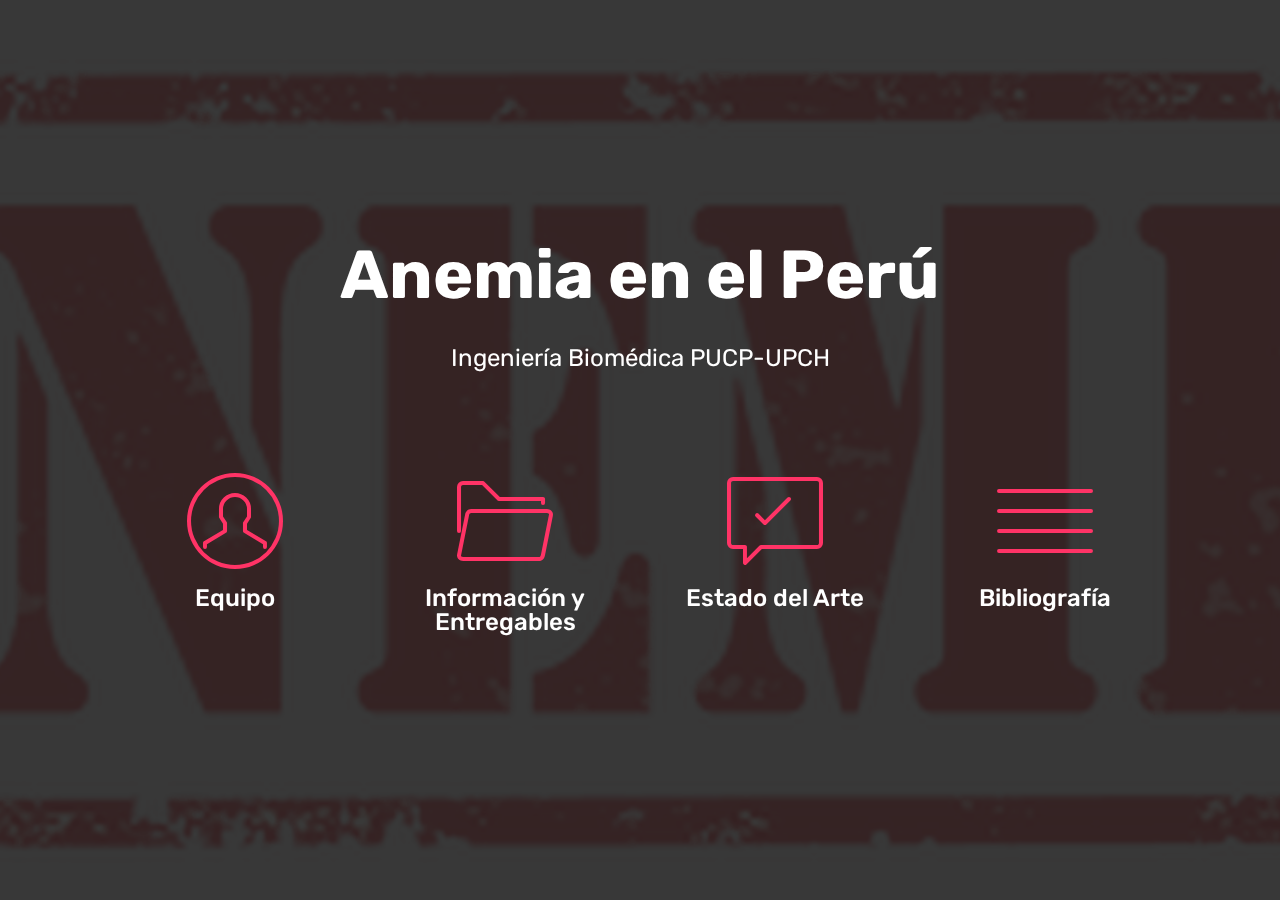
<file: index.html>
<!DOCTYPE html>
<html >
<head>
  <!-- Site made with Mobirise Website Builder v4.8.6, https://mobirise.com -->
  <meta charset="UTF-8">
  <meta http-equiv="X-UA-Compatible" content="IE=edge">
  <meta name="generator" content="Mobirise v4.8.6, mobirise.com">
  <meta name="viewport" content="width=device-width, initial-scale=1, minimum-scale=1">
  <link rel="shortcut icon" href="assets/images/logo4.png" type="image/x-icon">
  <meta name="description" content="">
  <title>Anemia en el Perú</title>
  <link rel="stylesheet" href="assets/web/assets/mobirise-icons/mobirise-icons.css">
  <link rel="stylesheet" href="assets/tether/tether.min.css">
  <link rel="stylesheet" href="assets/bootstrap/css/bootstrap.min.css">
  <link rel="stylesheet" href="assets/bootstrap/css/bootstrap-grid.min.css">
  <link rel="stylesheet" href="assets/bootstrap/css/bootstrap-reboot.min.css">
  <link rel="stylesheet" href="assets/animatecss/animate.min.css">
  <link rel="stylesheet" href="assets/theme/css/style.css">
  <link rel="stylesheet" href="assets/mobirise/css/mbr-additional.css" type="text/css">
  
  
  
</head>
<body>
  <section class="header12 cid-r7k1Zl77RJ mbr-fullscreen mbr-parallax-background" id="header12-6">

    

    <div class="mbr-overlay" style="opacity: 0.9; background-color: rgb(35, 35, 35);">
    </div>

    <div class="container  ">
            <div class="media-container">
                <div class="col-md-12 align-center">
                    <h1 class="mbr-section-title pb-3 mbr-white mbr-bold mbr-fonts-style display-1">
                        Anemia en el Perú</h1>
                    <p class="mbr-text pb-3 mbr-white mbr-fonts-style display-5">
                        Ingeniería Biomédica PUCP-UPCH</p>
                    

                    <div class="icons-media-container mbr-white">
                        <div class="card col-12 col-md-6 col-lg-3">
                            <div class="icon-block">
                            <a href="equipo.html">
                                <span class="mbr-iconfont mbri-user" style="color: rgb(255, 51, 102); fill: rgb(255, 51, 102);"></span>
                            </a>
                            </div>
                            <h5 class="mbr-fonts-style display-5">
                                Equipo</h5>
                        </div>

                        <div class="card col-12 col-md-6 col-lg-3">
                            <div class="icon-block">
                                <a href="informacion.html">
                                    <span class="mbr-iconfont mbri-opened-folder" style="color: rgb(255, 51, 102); fill: rgb(255, 51, 102);"></span>
                                </a>
                            </div>
                            <h5 class="mbr-fonts-style display-5">
                                Información y Entregables<br></h5>
                        </div>

                        <div class="card col-12 col-md-6 col-lg-3">
                            <div class="icon-block">
                                <a href="estado_del_arte.html">
                                    <span class="mbr-iconfont mbri-cust-feedback" style="color: rgb(255, 51, 102); fill: rgb(255, 51, 102);"></span>
                                </a>
                            </div>
                            <h5 class="mbr-fonts-style display-5">
                                Estado del Arte</h5>
                        </div>

                        <div class="card col-12 col-md-6 col-lg-3">
                            <div class="icon-block">
                                <a href="bibliografia.html">
                                    <span class="mbr-iconfont mbri-align-justify" style="color: rgb(255, 51, 102); fill: rgb(255, 51, 102);"></span>
                                </a>
                            </div>
                            <h5 class="mbr-fonts-style display-5">
                                Bibliografía<br></h5>
                        </div>
                    </div>
                </div>
            </div>
    </div>

    
</section>


  <section class="engine"><a href="https://mobirise.info/e">make a site for free</a></section><script src="assets/web/assets/jquery/jquery.min.js"></script>
  <script src="assets/popper/popper.min.js"></script>
  <script src="assets/tether/tether.min.js"></script>
  <script src="assets/bootstrap/js/bootstrap.min.js"></script>
  <script src="assets/vimeoplayer/jquery.mb.vimeo_player.js"></script>
  <script src="assets/parallax/jarallax.min.js"></script>
  <script src="assets/viewportchecker/jquery.viewportchecker.js"></script>
  <script src="assets/smoothscroll/smooth-scroll.js"></script>
  <script src="assets/theme/js/script.js"></script>
  
  
  <input name="animation" type="hidden">
  </body>
</html>
</file>
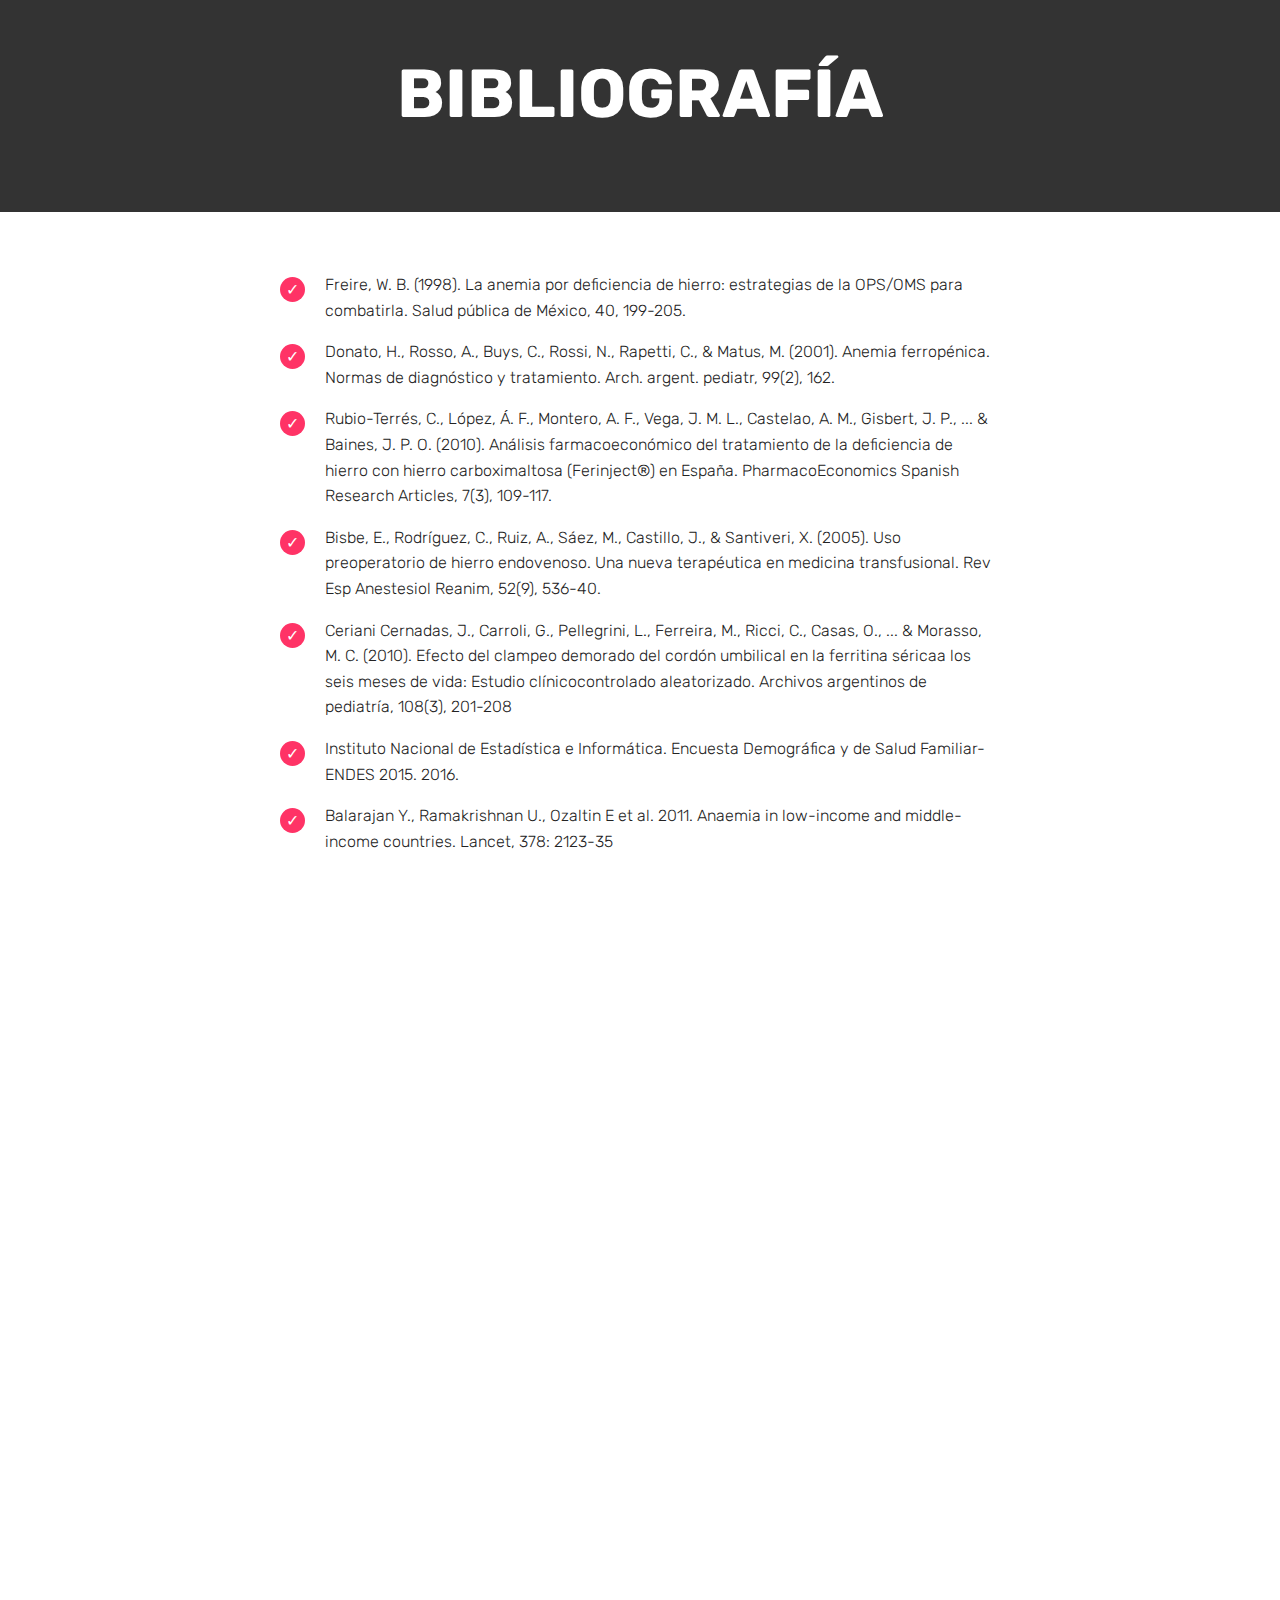
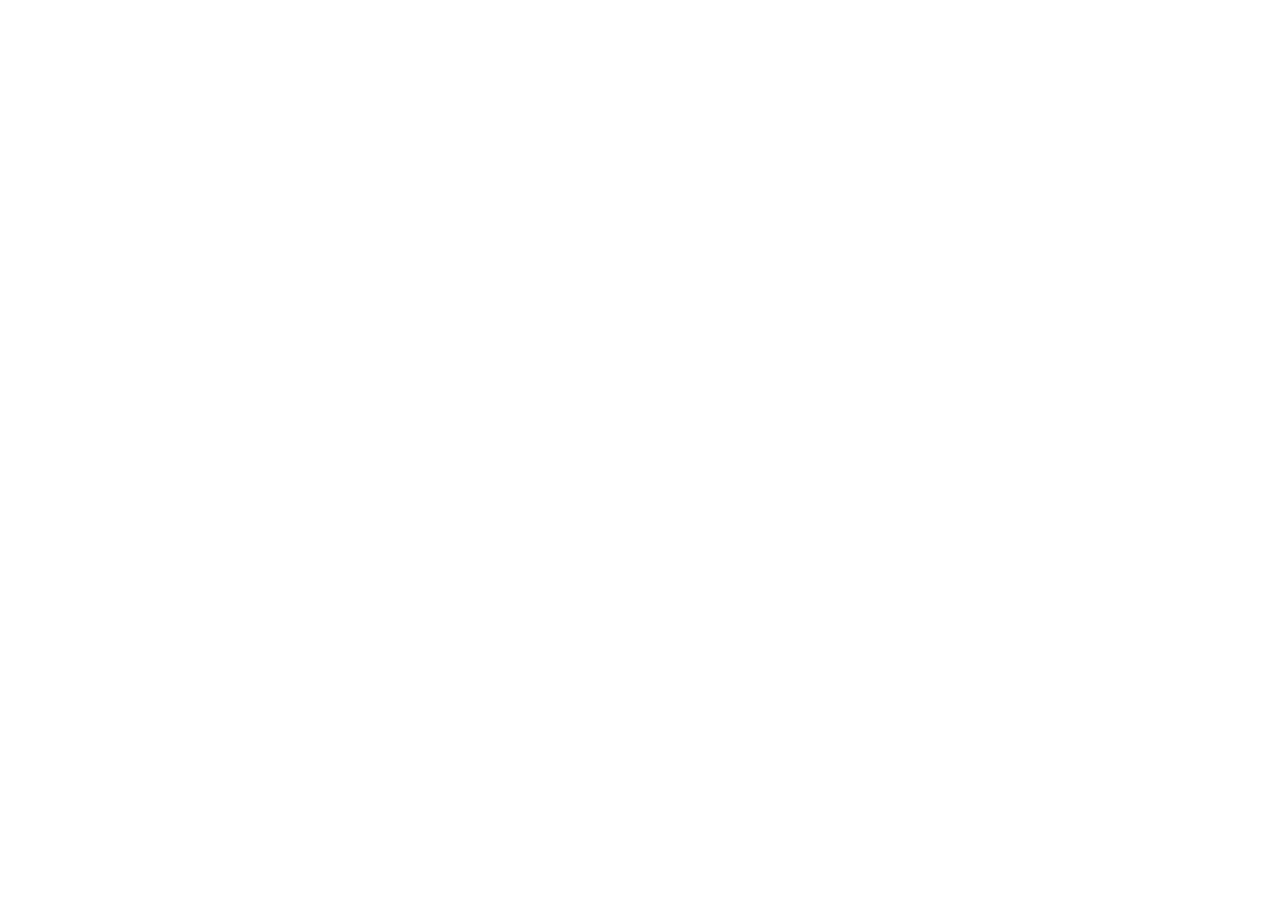
<file: bibliografia.html>
<!DOCTYPE html>
<html >
<head>
  <!-- Site made with Mobirise Website Builder v4.8.6, https://mobirise.com -->
  <meta charset="UTF-8">
  <meta http-equiv="X-UA-Compatible" content="IE=edge">
  <meta name="generator" content="Mobirise v4.8.6, mobirise.com">
  <meta name="viewport" content="width=device-width, initial-scale=1, minimum-scale=1">
  <link rel="shortcut icon" href="assets/images/logo4.png" type="image/x-icon">
  <meta name="description" content="Web Page Generator Description">
  <title>Bibliografía</title>
  <link rel="stylesheet" href="assets/tether/tether.min.css">
  <link rel="stylesheet" href="assets/bootstrap/css/bootstrap.min.css">
  <link rel="stylesheet" href="assets/bootstrap/css/bootstrap-grid.min.css">
  <link rel="stylesheet" href="assets/bootstrap/css/bootstrap-reboot.min.css">
  <link rel="stylesheet" href="assets/animatecss/animate.min.css">
  <link rel="stylesheet" href="assets/theme/css/style.css">
  <link rel="stylesheet" href="assets/mobirise/css/mbr-additional.css" type="text/css">
  
  
  
</head>
<body>
  <section class="mbr-section content5 cid-r7ktezzZLO" id="content5-1i">

    

    

    <div class="container">
        <div class="media-container-row">
            <div class="title col-12 col-md-8">
                <h2 class="align-center mbr-bold mbr-white pb-3 mbr-fonts-style display-1">
                    BIBLIOGRAFÍA</h2>
                
                
                
            </div>
        </div>
    </div>
</section>

<section class="engine"><a href="https://mobirise.info/p">site templates free download</a></section><section class="mbr-section article content12 cid-r7ktb8XDSv" id="content12-1h">
     

    <div class="container">
        <div class="media-container-row">
            <div class="mbr-text counter-container col-12 col-md-8 mbr-fonts-style display-4">
                <ul>
                    <li>Freire, W. B. (1998). La anemia por deficiencia de hierro: estrategias de la   OPS/OMS para combatirla. Salud pública de México, 40, 199-205.
</li><li>Donato, H., Rosso, A., Buys, C., Rossi, N., Rapetti, C., &amp; Matus, M. (2001). Anemia ferropénica. Normas de diagnóstico y tratamiento. Arch. argent. pediatr, 99(2), 162.
</li><li>Rubio-Terrés, C., López, Á. F., Montero, A. F., Vega, J. M. L., Castelao, A. M., Gisbert, J. P., ... &amp; Baines, J. P. O. (2010). Análisis farmacoeconómico del tratamiento de la deficiencia de hierro con hierro carboximaltosa (Ferinject®) en España. PharmacoEconomics Spanish Research Articles, 7(3), 109-117.
</li><li>Bisbe, E., Rodríguez, C., Ruiz, A., Sáez, M., Castillo, J., &amp; Santiveri, X. (2005). Uso preoperatorio de hierro endovenoso. Una nueva terapéutica en medicina transfusional. Rev Esp Anestesiol Reanim, 52(9), 536-40.
</li><li>Ceriani Cernadas, J., Carroli, G., Pellegrini, L., Ferreira, M., Ricci, C., Casas, O., ... &amp; Morasso, M. C. (2010). Efecto del clampeo demorado del cordón umbilical en la ferritina séricaa los seis meses de vida: Estudio clínicocontrolado aleatorizado. Archivos argentinos de pediatría, 108(3), 201-208</li><li>Instituto Nacional de Estadística e Informática. Encuesta Demográfica y de Salud Familiar- ENDES 2015. 2016.</li><li>Balarajan Y., Ramakrishnan U., Ozaltin E et al. 2011. Anaemia in low-income and middle-income countries. Lancet, 378: 2123-35</li><li>WHO/UNICEF/UNU. Iron deficiency anaemia: Assessment, prevention, and control. Ginebra, Organización Mundial de la Salud, 2001 (WHO/NHD/01.3).</li><li>Retrieved from; http://www.who.int/nut/documents/ida_assessment_prevention_control.pdf,accessed 27 Set</li><li>Resolución Jefatural N° 090-2012-J-OPE/INS. Que aprueba la Guía Técnica 001/2012-CENAN- INS: “Procedimiento para la determinación de la hemoglobina mediante Hemoglobina Portátil”.</li><li>Centers for Disease Control (CDC). Recommendations to prevent and control iron deficiency in the United States. Morb Mortal Wkly Rep. 3 de abril de1998;47 (RR-3):1–30.</li><li>World Health Organization/Centers for Disease Control. Assessing the iron status of populations: including literature reviews: report of a Joint World Health Organization/Centers for Disease Control and Prevention Technical Consultation on the Assessment of Iron Status at the Population Level, Geneva, Switzerland, 6–8 April 2004. – 2nd ed.</li><li>Organización Mundial de la Salud. El uso clínico de la sangre. Manual de bolsillo. Organización Mundial de la Salud; 2001.</li><li>Hallberg L. Bioavailability of dietary iron in man. AnnuRevNutr.1981;1:123–47.</li><li>Mahan LK, Raymond JL, Escott-Stump S. Krause’s Food &amp; the Nutrition Care Process. 13th edition.2013.</li><li>Velásquez-Hurtado, José Enrique et al. Factores asociados con la anemia en niños menores de tres años en Perú: Análisis de la Encuesta Demográfica y de Salud Familiar, 2007-2. 013. Biomédica, [S.l.], v. 36, n. 2, p. 220-9, oct. 2015. ISSN 0120-4157. Fecha de acceso: 11 ene2017 http://dx.doi.org/10.7705/biomedica.v36i2.2896.</li><li>De Andrade Cairo RC, Rodrigues Silva L, Carneiro Bustani N, Ferreira Marques CD. Iron deficiency anemia in adolescents: A literature review. Nutr Hosp.2014;29(6):1240–9.</li><li>Baker RD, Greer FR, Committee on Nutrition American Academy of Pediatrics. Diagnosis and prevention of iron deficiency and iron- deficiency anemia infants and young children (0-3years of age). Pediatrics. November de2010; 126 (5):1040–50.</li><li>Mahoney DH. Iron deficiency in infants and young children: Treatment. En: Up To Date. 2016.</li><li>Resolución Ministerial N°1041-2006/ MINSA “Guía de Práctica Clínica para la Atención del Recién Nacido Prematuro”.</li><li>Resolución Ministerial N° 062 – 2016/MINSA que aprueba modificar el literal K, del numeral 6.5, del Documento Técnico: Orientaciones para la atención integral de salud de las y los adolescentes en el I nivel de Atención, aprobado con RM N°917-2014/MINSA.</li><li>“Norma Técnica de Salud de la Unidad Productora de Servicios de Salud de Nutrición y Dietética”: NTS N°103- MINSA/DGSP-V.01.</li><li>Comité Nacional de Hematología. anemia ferropénica. Guía de diagnóstico y tratamiento. Arch Argent Pediatr.2009;107 (4):353–61.</li><li>Guidelines &amp; Protocols Advisory Committee. 2010. Iron Deficiency - Investigation and Management. Junio 15 2010. British Columbia, Canada</li><li>Lichtman M, Kaushansky K, Kipps T, Pichal J, Levi M. Anemia por deficiencia de Hierro. En: Hematology. 8va edición. New York: McGraw Hill Medical;2014.</li><li>Ministerio de Salud Argentina. Recomendaciones para la Atención clínica del adolescente.2012.</li><li>Muñoz M, Morón C. Manual de procedimientos de laboratorio en técnicas básicas de hematología. Lima: Ministerio de Salud, Instituto Nacional de Salud. 2005.</li><li>Clinical and Laboratory Standards Institute. Procedures and Devices for the Collection of Diagnostic Capillary Blood Specimens; Approved Standard. 6ta ed.Vol.28. USA; 2008.</li>
                </ul>
            </div>
        </div>
    </div>
</section>


  <script src="assets/web/assets/jquery/jquery.min.js"></script>
  <script src="assets/popper/popper.min.js"></script>
  <script src="assets/tether/tether.min.js"></script>
  <script src="assets/bootstrap/js/bootstrap.min.js"></script>
  <script src="assets/smoothscroll/smooth-scroll.js"></script>
  <script src="assets/viewportchecker/jquery.viewportchecker.js"></script>
  <script src="assets/theme/js/script.js"></script>
  
  
  <input name="animation" type="hidden">
  </body>
</html>
</file>
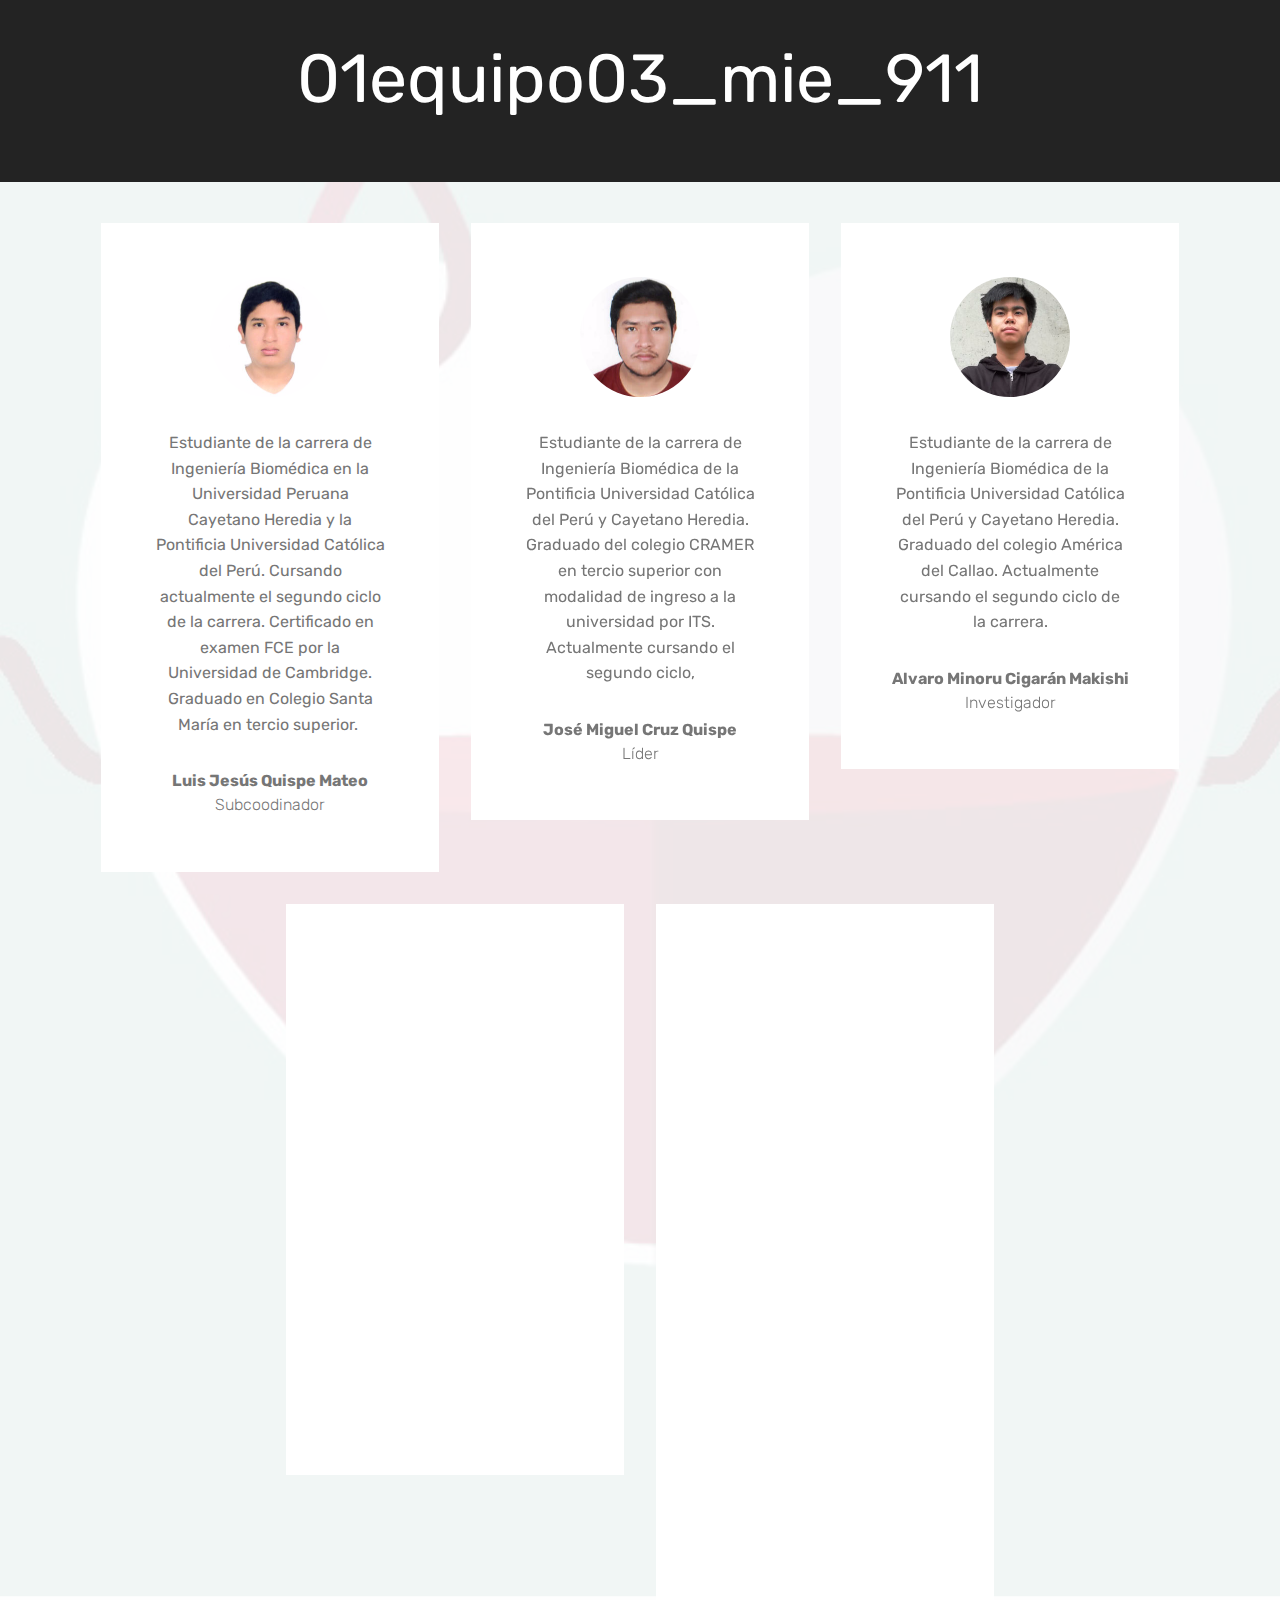
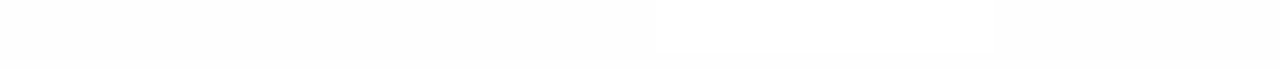
<file: equipo.html>
<!DOCTYPE html>
<html >
<head>
  <!-- Site made with Mobirise Website Builder v4.8.6, https://mobirise.com -->
  <meta charset="UTF-8">
  <meta http-equiv="X-UA-Compatible" content="IE=edge">
  <meta name="generator" content="Mobirise v4.8.6, mobirise.com">
  <meta name="viewport" content="width=device-width, initial-scale=1, minimum-scale=1">
  <link rel="shortcut icon" href="assets/images/logo4.png" type="image/x-icon">
  <meta name="description" content="Website Builder Description">
  <title>Equipo</title>
  <link rel="stylesheet" href="assets/tether/tether.min.css">
  <link rel="stylesheet" href="assets/bootstrap/css/bootstrap.min.css">
  <link rel="stylesheet" href="assets/bootstrap/css/bootstrap-grid.min.css">
  <link rel="stylesheet" href="assets/bootstrap/css/bootstrap-reboot.min.css">
  <link rel="stylesheet" href="assets/animatecss/animate.min.css">
  <link rel="stylesheet" href="assets/theme/css/style.css">
  <link rel="stylesheet" href="assets/mobirise/css/mbr-additional.css" type="text/css">
  
  
  
</head>
<body>
  <section class="mbr-section content5 cid-r7kELmRnXN" id="content5-1j">

    

    

    <div class="container">
        <div class="media-container-row">
            <div class="title col-12 col-md-8">
                <h2 class="align-center mbr-bold mbr-white pb-3 mbr-fonts-style display-1"><span style="font-weight: normal;">
                    01equipo03_mie_911</span></h2>
                
                
                
            </div>
        </div>
    </div>
</section>

<section class="engine"><a href="https://mobirise.info/n">simple website templates</a></section><section class="testimonials1 cid-r7k8MoIADB mbr-parallax-background" id="testimonials1-d">

    

    <div class="mbr-overlay" style="opacity: 0.9; background-color: rgb(255, 255, 255);">
    </div>
    <div class="container">
        <div class="media-container-row">
            <div class="title col-12 align-center">
                
                
            </div>
        </div>
    </div>

    <div class="container pt-3 mt-2">
        <div class="media-container-row">
            <div class="mbr-testimonial p-3 align-center col-12 col-md-6 col-lg-4">
                <div class="panel-item p-3">
                    <div class="card-block">
                        <div class="testimonial-photo">
                            <img src="assets/images/luis011-240x289.jpg" alt="" title="">
                        </div>
                        <p class="mbr-text mbr-fonts-style display-7">Estudiante de la carrera de Ingeniería Biomédica en la Universidad Peruana Cayetano Heredia y la Pontificia Universidad Católica del Perú. Cursando actualmente el segundo ciclo de la carrera. Certificado en examen FCE por la Universidad de Cambridge. Graduado en Colegio Santa María en tercio superior.&nbsp;</p>
                    </div>
                    <div class="card-footer">
                        <div class="mbr-author-name mbr-bold mbr-fonts-style display-7">
                             Luis Jesús Quispe Mateo</div>
                        <small class="mbr-author-desc mbr-italic mbr-light mbr-fonts-style display-7">
                               Subcoodinador</small>
                    </div>
                </div>
            </div>

            <div class="mbr-testimonial p-3 align-center col-12 col-md-6 col-lg-4">
                <div class="panel-item p-3">
                    <div class="card-block">
                        <div class="testimonial-photo">
                            <img src="assets/images/jos-240x329.jpg" alt="" title="">
                        </div>
                        <p class="mbr-text mbr-fonts-style display-7">Estudiante de la carrera de Ingeniería Biomédica de la Pontificia Universidad Católica del Perú y Cayetano Heredia. Graduado del colegio CRAMER en tercio superior con modalidad de ingreso a la universidad por ITS. Actualmente cursando el segundo ciclo,</p>
                    </div>
                    <div class="card-footer">
                        <div class="mbr-author-name mbr-bold mbr-fonts-style display-7">
                             José Miguel Cruz Quispe</div>
                        <small class="mbr-author-desc mbr-italic mbr-light mbr-fonts-style display-7">Líder</small>
                    </div>
                </div>
            </div>

            <div class="mbr-testimonial p-3 align-center col-12 col-md-6 col-lg-4">
                <div class="panel-item p-3">
                    <div class="card-block">
                        <div class="testimonial-photo">
                            <img src="assets/images/alvaro-240x434.jpg" alt="" title="">
                        </div>
                        <p class="mbr-text mbr-fonts-style display-7">
                           Estudiante de la carrera de Ingeniería Biomédica de la Pontificia Universidad Católica del Perú y Cayetano Heredia. Graduado del colegio América del Callao. Actualmente cursando el segundo ciclo de la carrera.
                        </p>
                    </div>
                    <div class="card-footer">
                        <div class="mbr-author-name mbr-bold mbr-fonts-style display-7">
                             Alvaro Minoru Cigarán Makishi</div>
                        <small class="mbr-author-desc mbr-italic mbr-light mbr-fonts-style display-7">
                               Investigador</small>
                    </div>
                </div>
            </div>

            <div class="mbr-testimonial p-3 align-center col-12 col-md-6 col-lg-4">
                <div class="panel-item p-3">
                    <div class="card-block">
                        <div class="testimonial-photo">
                            <img src="assets/images/renzo-2-240x320.jpg" alt="" title="">
                        </div>
                        <p class="mbr-text mbr-fonts-style display-7">Estudiante de la carrera de Ingeniería Biomédica de la Pontificia Universidad Católica del Perú y Cayetano Heredia. Graduado del colegio Trilce en tercio superior con modalidad de ingreso a la universidad por ceprepucp. Actualmente cursando el segundo ciclo,&nbsp;</p>
                    </div>
                    <div class="card-footer">
                        <div class="mbr-author-name mbr-bold mbr-fonts-style display-7">
                             Renzo Córdova Navarro</div>
                        <small class="mbr-author-desc mbr-italic mbr-light mbr-fonts-style display-7">
                               Secretario</small>
                    </div>
                </div>
            </div>

            <div class="mbr-testimonial p-3 align-center col-12 col-md-6 col-lg-4">
                <div class="panel-item p-3">
                    <div class="card-block">
                        <div class="testimonial-photo">
                            <img src="assets/images/mauricio-240x266.png" alt="" title="">
                        </div>
                        <p class="mbr-text mbr-fonts-style display-7">Estudiante de la carrera de Ingeniería Biomédica en la Universidad Peruana Cayetano Heredia y la Pontificia Universidad Católica del Perú. Cursando actualmente el segundo ciclo de la carrera. Certificado en examen PET por la Universidad de Cambridge. Graduado en el colegio Trilce en tercio superior. Dominio en Microsoft Excel e inglés; afición por la lectura y la música.&nbsp;</p>
                    </div>
                    <div class="card-footer">
                        <div class="mbr-author-name mbr-bold mbr-fonts-style display-7">Mauricio Leonardo Ramos Gallegos</div>
                        <small class="mbr-author-desc mbr-italic mbr-light mbr-fonts-style display-7">
                               Organizador</small>
                    </div>
                </div>
            </div>

            
        </div>
    </div>   
</section>


  <script src="assets/web/assets/jquery/jquery.min.js"></script>
  <script src="assets/popper/popper.min.js"></script>
  <script src="assets/tether/tether.min.js"></script>
  <script src="assets/bootstrap/js/bootstrap.min.js"></script>
  <script src="assets/smoothscroll/smooth-scroll.js"></script>
  <script src="assets/viewportchecker/jquery.viewportchecker.js"></script>
  <script src="assets/parallax/jarallax.min.js"></script>
  <script src="assets/theme/js/script.js"></script>
  
  
  <input name="animation" type="hidden">
  </body>
</html>
</file>
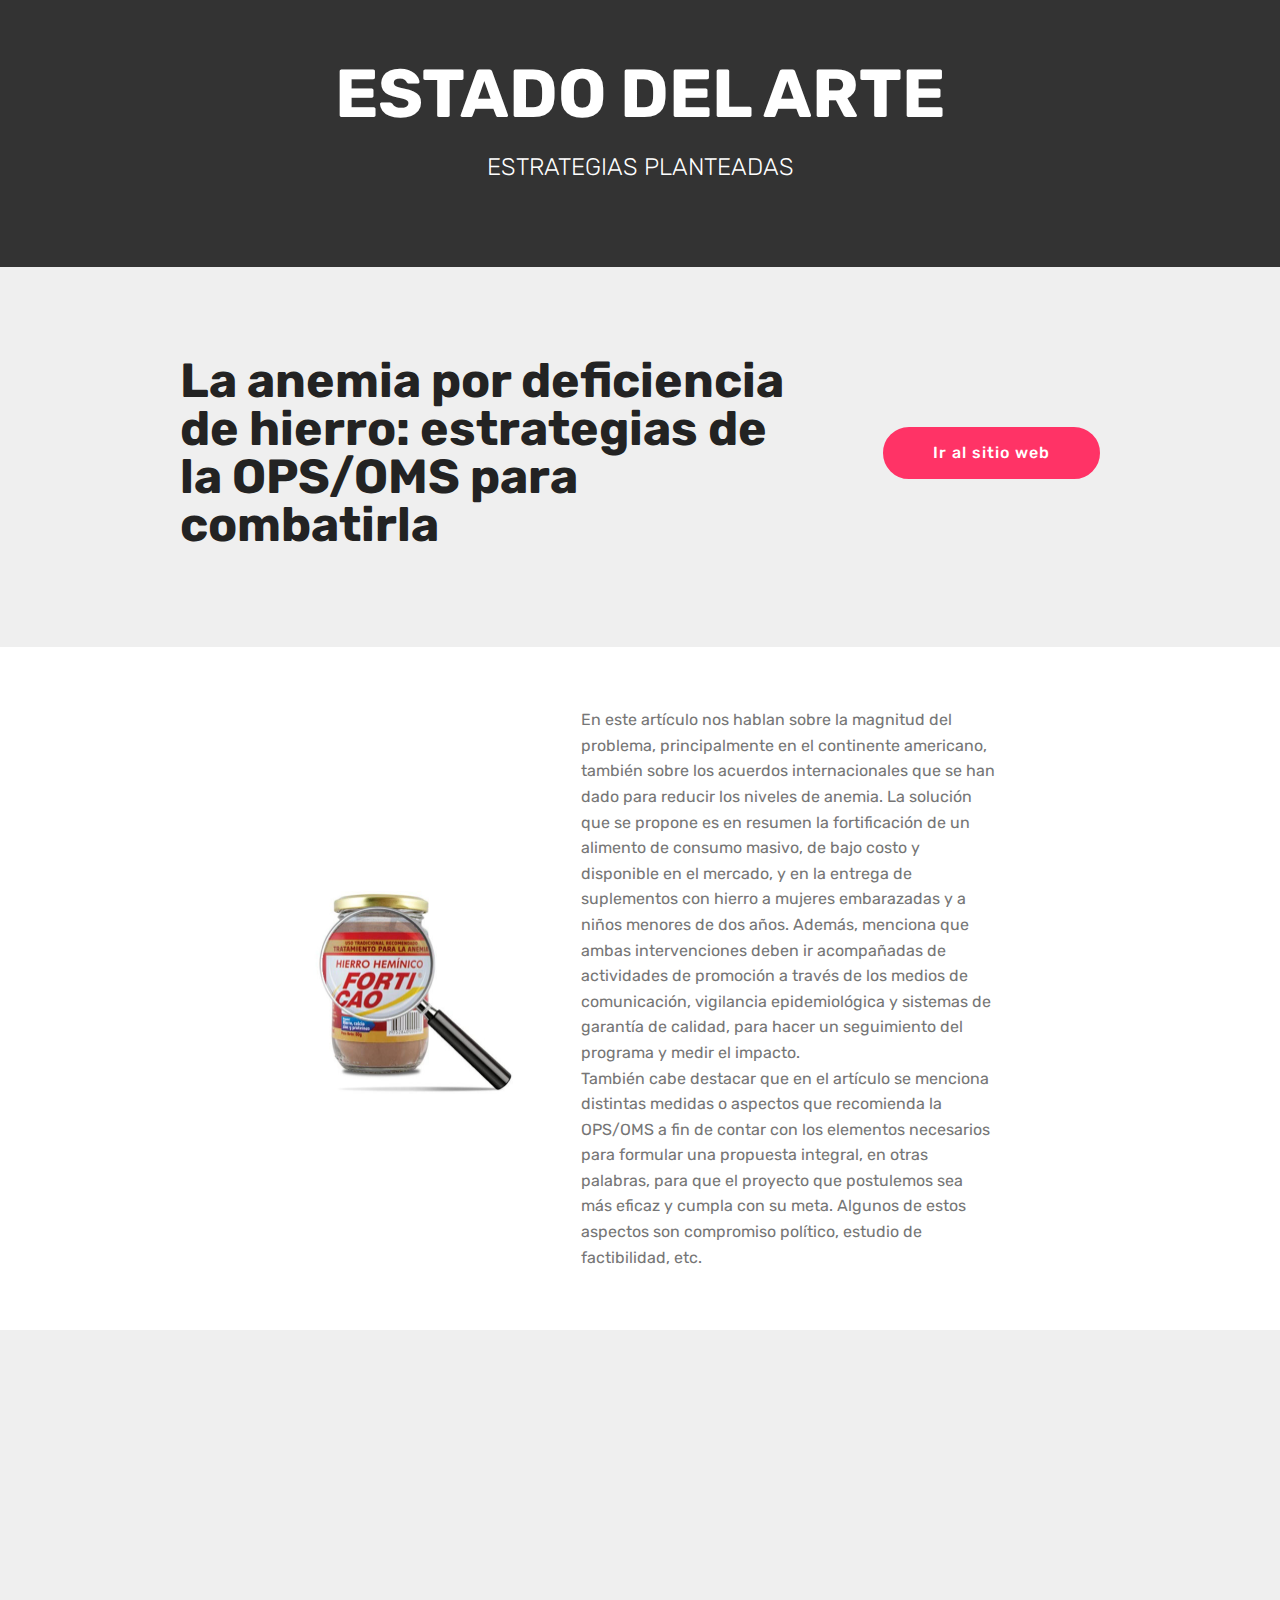
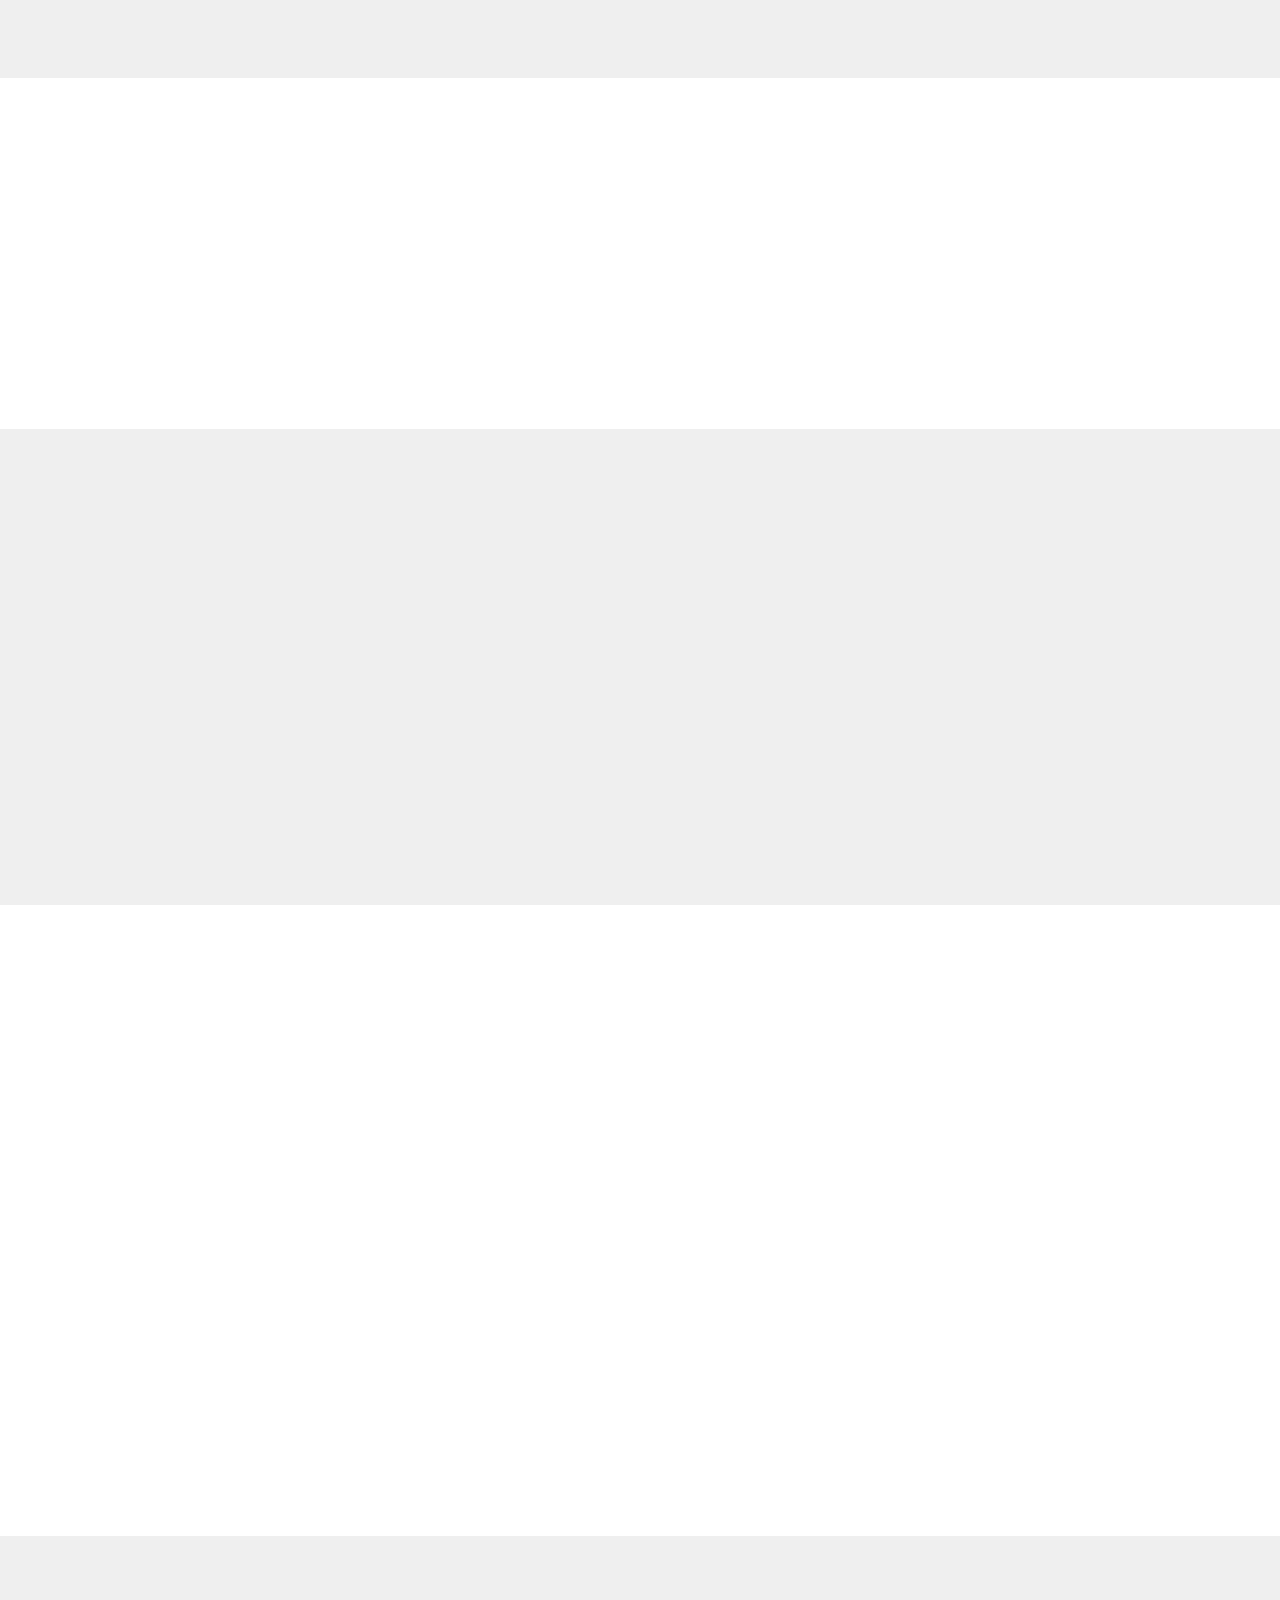
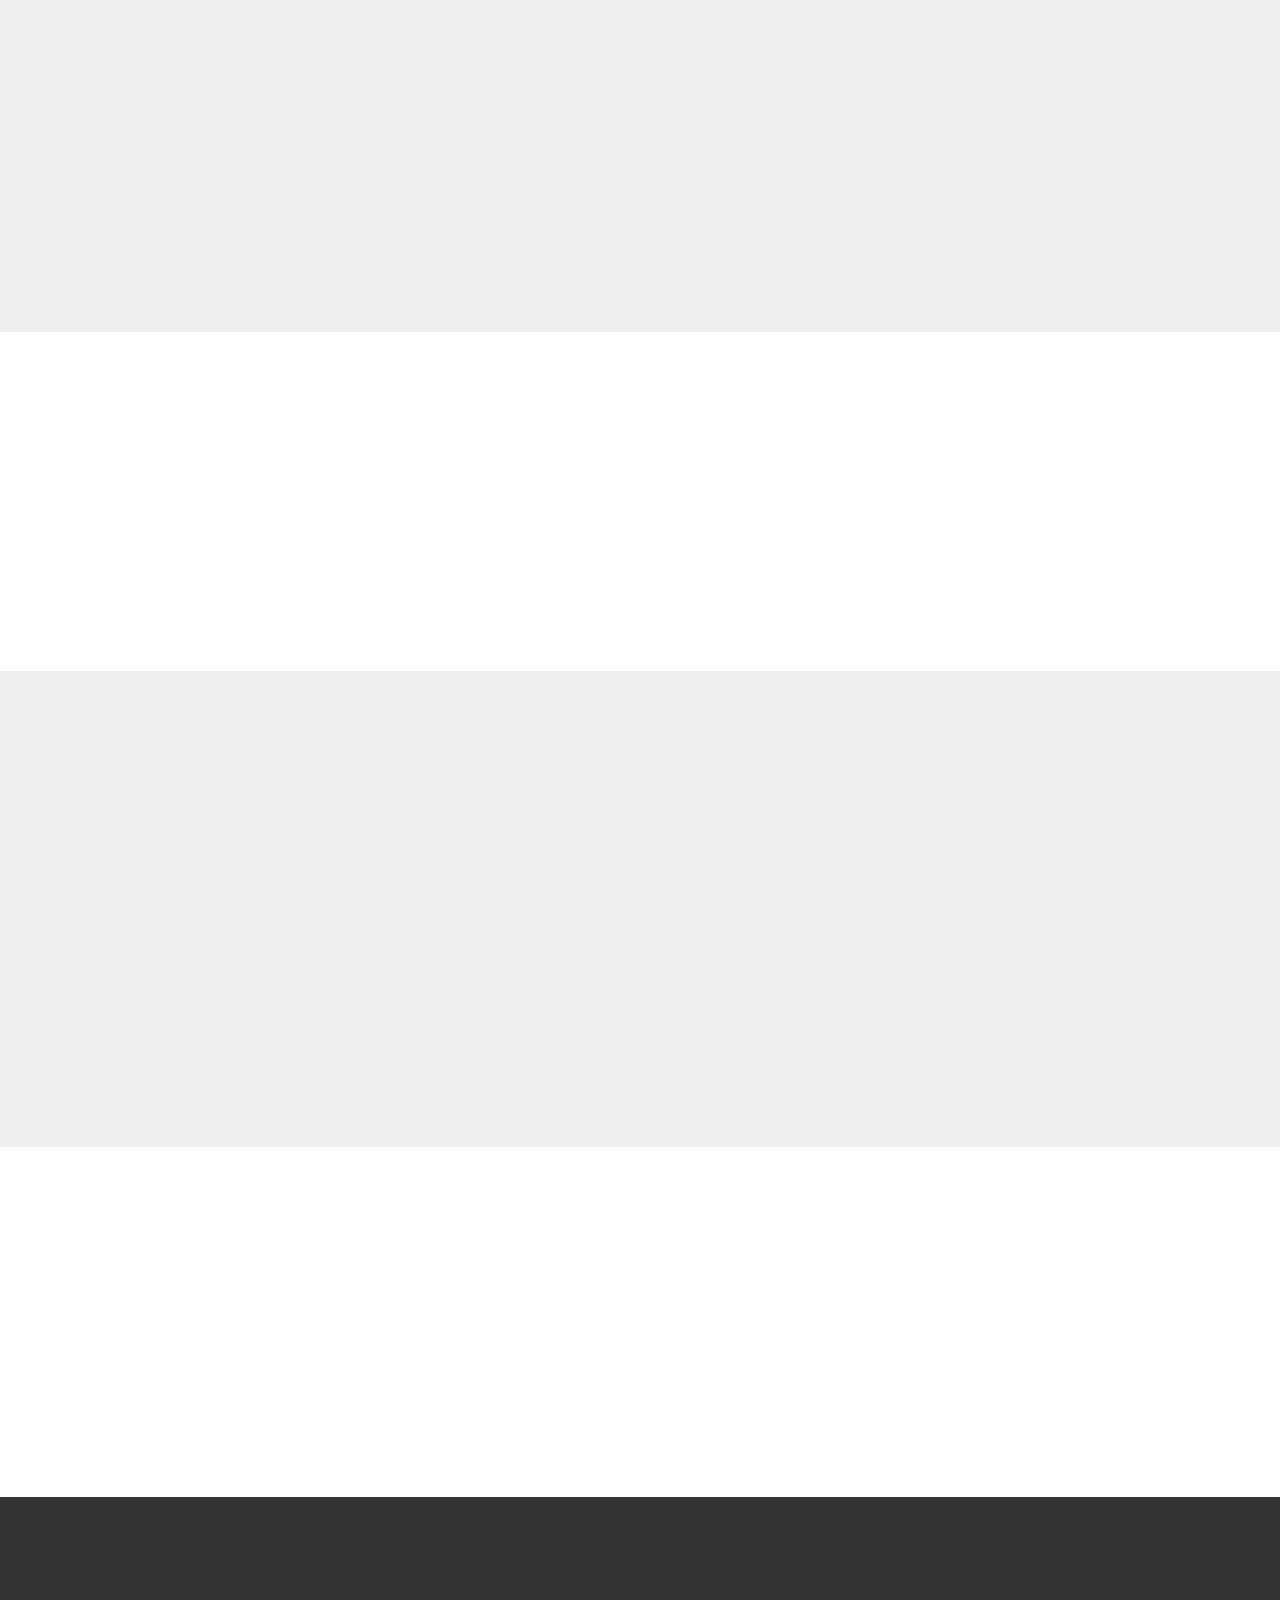
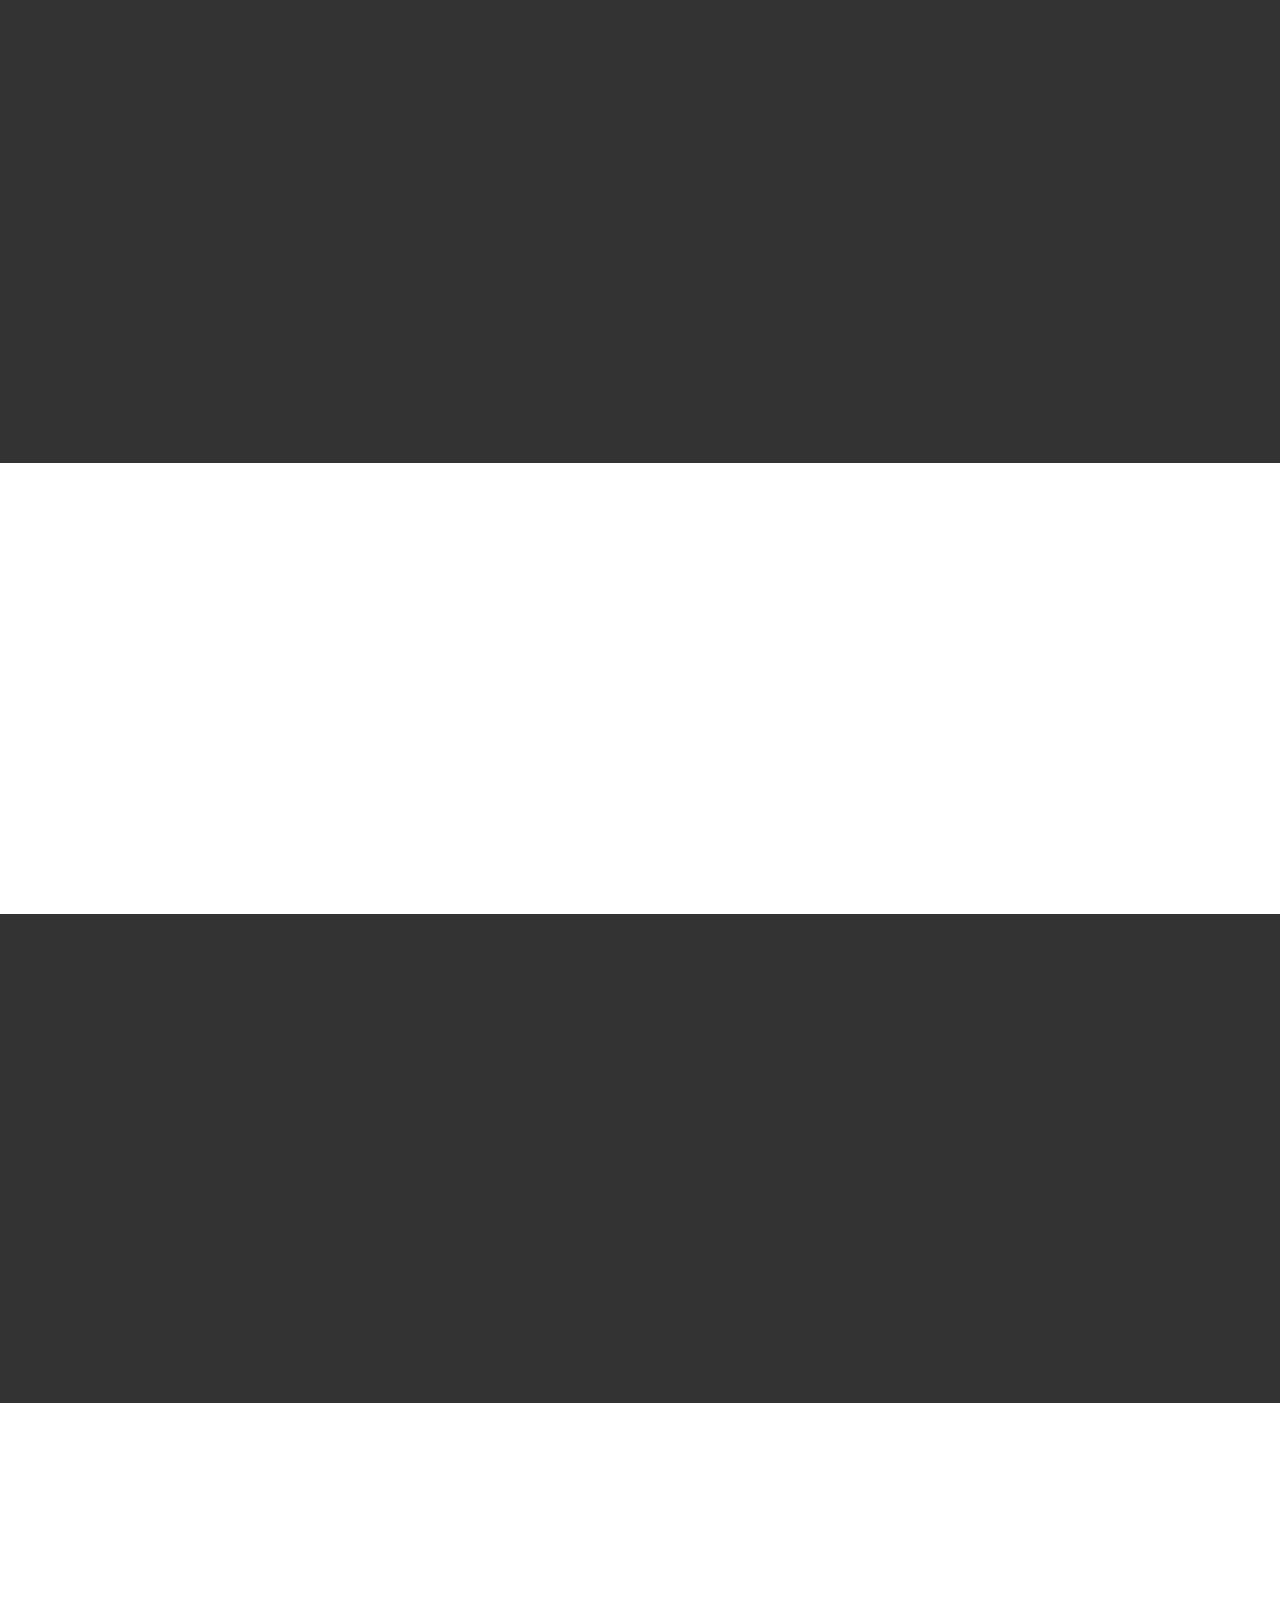
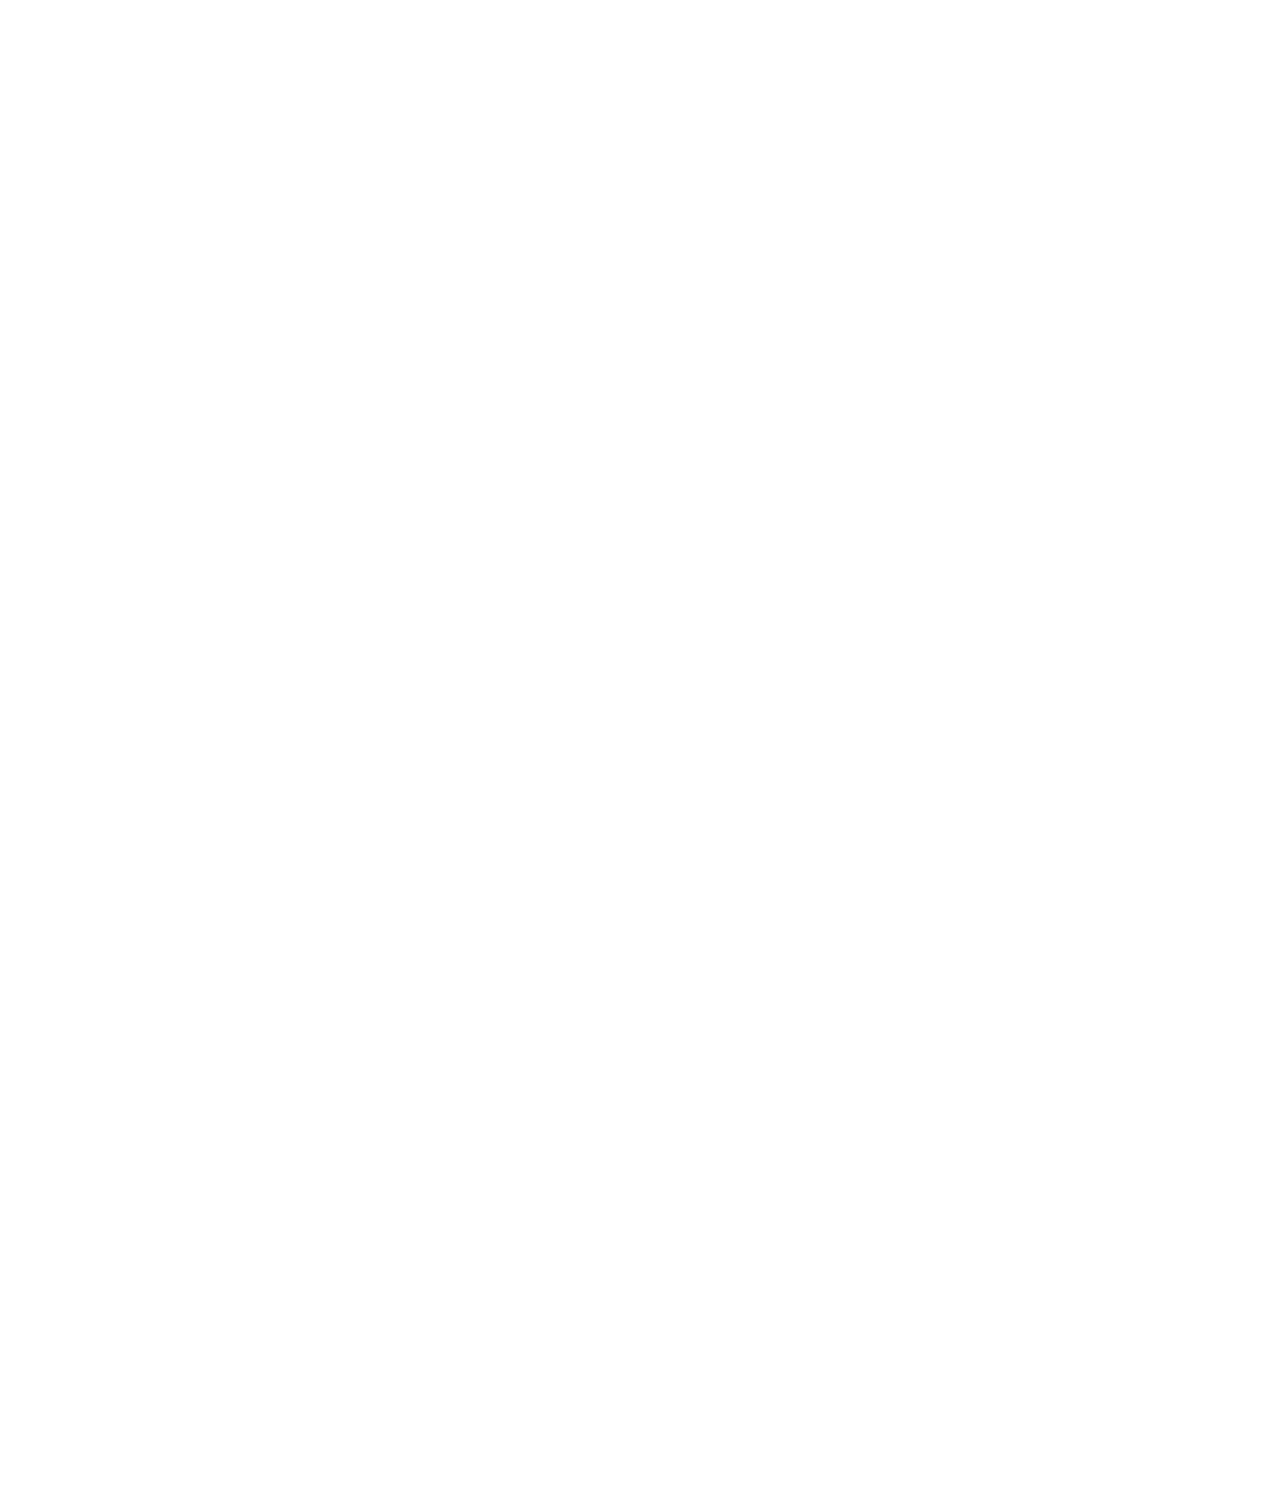
<file: estado_del_arte.html>
<!DOCTYPE html>
<html >
<head>
  <!-- Site made with Mobirise Website Builder v4.8.6, https://mobirise.com -->
  <meta charset="UTF-8">
  <meta http-equiv="X-UA-Compatible" content="IE=edge">
  <meta name="generator" content="Mobirise v4.8.6, mobirise.com">
  <meta name="viewport" content="width=device-width, initial-scale=1, minimum-scale=1">
  <link rel="shortcut icon" href="assets/images/logo4.png" type="image/x-icon">
  <meta name="description" content="Website Creator Description">
  <title>Estado del Arte/Mapa conceptual</title>
  <link rel="stylesheet" href="assets/web/assets/mobirise-icons/mobirise-icons.css">
  <link rel="stylesheet" href="assets/tether/tether.min.css">
  <link rel="stylesheet" href="assets/bootstrap/css/bootstrap.min.css">
  <link rel="stylesheet" href="assets/bootstrap/css/bootstrap-grid.min.css">
  <link rel="stylesheet" href="assets/bootstrap/css/bootstrap-reboot.min.css">
  <link rel="stylesheet" href="assets/animatecss/animate.min.css">
  <link rel="stylesheet" href="assets/theme/css/style.css">
  <link rel="stylesheet" href="assets/mobirise/css/mbr-additional.css" type="text/css">
  
  
  
</head>
<body>
  <section class="mbr-section content5 cid-r7kop6YFTB" id="content5-10">

    

    

    <div class="container">
        <div class="media-container-row">
            <div class="title col-12 col-md-8">
                <h2 class="align-center mbr-bold mbr-white pb-3 mbr-fonts-style display-1">ESTADO DEL ARTE</h2>
                <h3 class="mbr-section-subtitle align-center mbr-light mbr-white pb-3 mbr-fonts-style display-5">ESTRATEGIAS PLANTEADAS</h3>
                
                
            </div>
        </div>
    </div>
</section>

<section class="engine"><a href="https://mobirise.info/y">free html site templates</a></section><section class="mbr-section info1 cid-r7koJxKaf8" id="info1-12">

    

    
    <div class="container">
        <div class="row justify-content-center content-row">
            <div class="media-container-column title col-12 col-lg-7 col-md-6">
                
                <h2 class="align-left mbr-bold mbr-fonts-style display-2">La anemia por deficiencia de hierro: estrategias de la OPS/OMS para combatirla</h2>
            </div>
            <div class="media-container-column col-12 col-lg-3 col-md-4">
                <div class="mbr-section-btn align-right py-4"><a class="btn btn-secondary display-4" href="https://www.scielosp.org/article/spm/1998.v40n2/199-205/" target="_blank">Ir al sitio web</a></div>
            </div>
        </div>
    </div>
</section>

<section class="mbr-section content6 cid-r7kpmPNxsC" id="content6-16">
    
     
    
    <div class="container">
        <div class="media-container-row">
            <div class="col-12 col-md-8">
                <div class="media-container-row">
                    <div class="mbr-figure" style="width: 65%;">
                      <img src="assets/images/whatsapp-image-2018-10-23-at-6.59.43-pm-464x423.jpg" alt="Mobirise" title="">  
                    </div>
                    <div class="media-content">
                        <div class="mbr-section-text">
                            <p class="mbr-text mb-0 mbr-fonts-style display-7">En este artículo nos hablan sobre la magnitud del problema, principalmente en el continente americano, también sobre los acuerdos internacionales que se han dado para reducir los niveles de anemia. La solución que se propone es en resumen la fortificación de un alimento de consumo masivo, de bajo costo y disponible en el mercado, y en la entrega de suplementos con hierro a mujeres embarazadas y a niños menores de dos años. Además, menciona que ambas intervenciones deben ir acompañadas de actividades de promoción a través de los medios de comunicación, vigilancia epidemiológica y sistemas de garantía de calidad, para hacer un seguimiento del programa y medir el impacto. 
<br>También cabe destacar que en el artículo se menciona distintas medidas o aspectos que recomienda la OPS/OMS a fin de contar con los elementos necesarios para formular una propuesta integral, en otras palabras, para que el proyecto que postulemos sea más eficaz y cumpla con su meta. Algunos de estos aspectos son compromiso político, estudio de factibilidad, etc.&nbsp;<br></p>
                        </div>
                    </div>
                </div>
            </div>
        </div>
    </div>
</section>

<section class="mbr-section info2 cid-r7kpPkwkgz" id="info2-17">

    

    

    <div class="container">
        <div class="row main justify-content-center">
            <div class="media-container-column col-12 col-lg-3 col-md-4">
                <div class="mbr-section-btn align-left py-4"><a class="btn btn-secondary display-4" href="https://www.srmcursos.com/pdf/Anemia%20Ferropenica.pdf" target="_blank">
                    <span class="mbri-preview mbr-iconfont"></span>Ir al sitio web</a></div>
            </div>
            <div class="media-container-column title col-12 col-lg-7 col-md-6">
                <h2 class="align-right mbr-bold mbr-white pb-3 mbr-fonts-style display-2">Anemia ferropénica. Normas de diagnóstico y tratamiento</h2>
                
            </div>
        </div>
    </div>
</section>

<section class="mbr-section content7 cid-r7kpSPZNb6" id="content7-18">
          
    

    <div class="container">
        <div class="media-container-row">
            <div class="col-12 col-md-8">
                <div class="media-container-row">
                    <div class="media-content">
                        <div class="mbr-section-text">
                            <p class="mbr-text align-right mb-0 mbr-fonts-style display-7">Este PDF es principalmente sobre los distintos tratamientos que hay para la anemia y nos explican en que momento es aplicable ese tratamiento. Los tratamientos que son presentados son: Corrección de la causa primaria, que en este caso sería la administración de una dieta adecuada. Luego está la administración del hierro, vía oral y vía parenteral (vía distinta del conducto gastrointestinal) También está la transfusión de sangre y por última la profilaxis de hierro.</p>
                        </div>
                    </div>
                    <div class="mbr-figure" style="width: 60%;">
                     <img src="assets/images/whatsapp-image-2018-10-23-at-6.59.47-pm-275x183.jpg" alt="Mobirise" title="">  
                    </div>
                </div>
            </div>
        </div>
    </div>
</section>

<section class="mbr-section info1 cid-r7kr3Yahzn" id="info1-1f">

    

    
    <div class="container">
        <div class="row justify-content-center content-row">
            <div class="media-container-column title col-12 col-lg-7 col-md-6">
                
                <h2 class="align-left mbr-bold mbr-fonts-style display-2">Análisis farmacoeconómico del tratamiento de la deficiencia de hierro con hierro carboximaltosa (Ferinject®) en España</h2>
            </div>
            <div class="media-container-column col-12 col-lg-3 col-md-4">
                <div class="mbr-section-btn align-right py-4"><a class="btn btn-secondary display-4" href="https://link.springer.com/article/10.1007/BF03321480" target="_blank">Ir al sitio web</a></div>
            </div>
        </div>
    </div>
</section>

<section class="mbr-section content6 cid-r7kpY2nNz8" id="content6-1a">
    
     
    
    <div class="container">
        <div class="media-container-row">
            <div class="col-12 col-md-8">
                <div class="media-container-row">
                    <div class="mbr-figure" style="width: 60%;">
                      <img src="assets/images/whatsapp-image-2018-10-23-at-7.00.24-pm-275x183.jpg" alt="Mobirise" title="">  
                    </div>
                    <div class="media-content">
                        <div class="mbr-section-text">
                            <p class="mbr-text mb-0 mbr-fonts-style display-7">Este artículo trata de dar a conocer el ahorro para el tratamiento de la deficiencia de hierro entre distintos hierros inyectables i.v. (hierro dextrano, hierro sacarosa y hierro carboximaltosa). Se elaboró una evaluación española la cual se basaba en un análisis de costes desde la perspectiva del sistema nacional de salud (SNS), considerando el coste de adquisición y el de la administración de los hierros intravenosos; y otro análisis desde la perspectiva de la sociedad, incluyendo los gastos en trasporte y la pérdida generada por no ejercer su labor. Además de los datos aportados por especialistas clínicos. 
<br>Este experimento dio a conocer, desde la perspectiva de la SNS, un ahorro de 183€ en su tratamiento a comparación con el hierro dextrano y 131€ con el hierro sacarosa. Lo análisis clínicos estimaron entre 20-294€ de ahorro. 
<br>En conclusión se logra un ahorro con el hierro carboximaltosa en comparación con los otros hierros para los centros de salud.</p>
                        </div>
                    </div>
                </div>
            </div>
        </div>
    </div>
</section>

<section class="mbr-section info2 cid-r7kr4i8OE9" id="info2-1g">

    

    

    <div class="container">
        <div class="row main justify-content-center">
            <div class="media-container-column col-12 col-lg-3 col-md-4">
                <div class="mbr-section-btn align-left py-4"><a class="btn btn-secondary display-4" href="https://www.researchgate.net/profile/Maria_Saez3/publication/242111160_Uso_preoperatorio_de_hierro_endovenoso_Una_nueva_terapeutica_en_medicina_transfusional/links/5523eb850cf223eed3806d57.pdf" target="_blank">
                    <span class="mbri-preview mbr-iconfont"></span>Ir al sitio web</a></div>
            </div>
            <div class="media-container-column title col-12 col-lg-7 col-md-6">
                <h2 class="align-right mbr-bold mbr-white pb-3 mbr-fonts-style display-2">Uso preoperatorio de hierro endovenoso. Una nueva terapéutica en medicina transfusional</h2>
                
            </div>
        </div>
    </div>
</section>

<section class="mbr-section content7 cid-r7kq1hzDFT" id="content7-1c">
          
    

    <div class="container">
        <div class="media-container-row">
            <div class="col-12 col-md-8">
                <div class="media-container-row">
                    <div class="media-content">
                        <div class="mbr-section-text">
                            <p class="mbr-text align-right mb-0 mbr-fonts-style display-7">Este artículo está más alejado a lo que nos estamos enfocando. Ya que está orientado a personas mayores de 65 años y nos hablan sobre la trasfusión de sangre como método para aumentar los niveles de hemoglobina, después de una cirugía. Sin embargo, lo que se quiere destacar es el uso de la transfusión de sangre como método contra la anemia.</p>
                        </div>
                    </div>
                    <div class="mbr-figure" style="width: 60%;">
                     <img src="assets/images/hierro43-436x436.png" alt="Mobirise" title="">  
                    </div>
                </div>
            </div>
        </div>
    </div>
</section>

<section class="mbr-section info1 cid-r7kq2Ycmtb" id="info1-1d">

    

    
    <div class="container">
        <div class="row justify-content-center content-row">
            <div class="media-container-column title col-12 col-lg-7 col-md-6">
                
                <h2 class="align-left mbr-bold mbr-fonts-style display-2">Efecto del clampeo demorado del cordón umbilical en la ferritina sérica a los seis meses de vida. Estudio clínico controlado aleatorizado</h2>
            </div>
            <div class="media-container-column col-12 col-lg-3 col-md-4">
                <div class="mbr-section-btn align-right py-4"><a class="btn btn-secondary display-4" href="http://www.scielo.org.ar/scielo.php?pid=S0325-00752010000300005&script=sci_arttext&tlng=en" target="_blank">Ir al sitio web</a></div>
            </div>
        </div>
    </div>
</section>

<section class="mbr-section content6 cid-r7kq5xT6xa" id="content6-1e">
    
     
    
    <div class="container">
        <div class="media-container-row">
            <div class="col-12 col-md-8">
                <div class="media-container-row">
                    <div class="mbr-figure" style="width: 60%;">
                      <img src="assets/images/clampeo-254x199.jpg" alt="Mobirise" title="">  
                    </div>
                    <div class="media-content">
                        <div class="mbr-section-text">
                            <p class="mbr-text mb-0 mbr-fonts-style display-7">En este artículo nos hablan sobre el clampeo y en el momento que tenemos que hacerlo. Según el estudio que realizaron llegaron a la conclusión que si realizaban un clampeo del cordón umbilical al tercer minuto después del nacimiento presentarán un nivel de ferritina plasmática significativamente mayor que el de los niños con clampeo en los primeros 15 segundos. Sin embargo, no se encontraron diferencias significativas en los niveles de hemoglobina entre los tres grupos.</p>
                        </div>
                    </div>
                </div>
            </div>
        </div>
    </div>
</section>

<section class="header3 cid-r7kLd7CnLQ" id="header3-1k">

    

    

    <div class="container">
        <div class="media-container-row">
            <div class="mbr-figure" style="width: 100%;">
                <img src="assets/images/cuadro1-1-1014x514.jpg" alt="Mobirise" title="">
            </div>

            <div class="media-content">
                <h1 class="mbr-section-title mbr-white pb-3 mbr-fonts-style display-5">
                    Suplementación preventiva con hierro y micronutrientes para niños menores de 36 meses</h1>
                
                <div class="mbr-section-text mbr-white pb-3 ">
                    <p class="mbr-text mbr-fonts-style display-5">
                        En este cuadro, presentado por el MINSA se puede encontrar las recomendaciones para la prevención de la Anemia  mediante suplementos de hierro y micronuntrientes sugeridas por este ministerio. Este proceso se pone en práctica si no se elabora el tamizaje de hemoglobina y ferritina al nacer
                    </p>
                </div>
                <div class="mbr-section-btn"><a class="btn btn-md btn-secondary display-4" href="http://bvs.minsa.gob.pe/local/MINSA/4190.pdf" target="_blank">Ir al sitio web</a></div>
            </div>
        </div>
    </div>

</section>

<section class="header3 cid-r7kLgaJcaO" id="header3-1n">

    

    

    <div class="container">
        <div class="media-container-row">
            <div class="mbr-figure" style="width: 100%;">
                <img src="assets/images/cuadro2-1014x319.jpg" alt="Mobirise" title="">
            </div>

            <div class="media-content">
                <h1 class="mbr-section-title mbr-white pb-3 mbr-fonts-style display-5">
                    Tratamiento con hierro para niños prematuros y/o con bajo peso al nacer menores de 6 meses de edad con anemia</h1>
                
                <div class="mbr-section-text mbr-white pb-3 ">
                    <p class="mbr-text mbr-fonts-style display-5">El cuadro muestra el tratamiento sugerido por el MINSA para niños prematuros al nacer que presentan Anemia. Además, da a conocer los productos requeridos y el tiempo de consumo.&nbsp;<br></p>
                </div>
                <div class="mbr-section-btn"><a class="btn btn-md btn-secondary display-4" href="http://bvs.minsa.gob.pe/local/MINSA/4190.pdf" target="_blank">Ir al sitio web</a></div>
            </div>
        </div>
    </div>

</section>

<section class="header3 cid-r7kLBG5Dwk" id="header3-1p">

    

    

    <div class="container">
        <div class="media-container-row">
            <div class="mbr-figure" style="width: 100%;">
                <img src="assets/images/cuadro3-1014x287.jpg" alt="Mobirise" title="">
            </div>

            <div class="media-content">
                <h1 class="mbr-section-title mbr-white pb-3 mbr-fonts-style display-5">
                    Tratamiento con hierro para niños nacidos a término y/o con buen pero al nacer menores de 6 meses con anemia</h1>
                
                <div class="mbr-section-text mbr-white pb-3 ">
                    <p class="mbr-text mbr-fonts-style display-5">Al igual que el anterior cuadro, este presenta el tratamiento sugerido por el MINSA pero para niños con bueno peso al nacer que padecen de Anemia. Se aprecia el cambio de dosis de los productos y la edad de administración.&nbsp;<br></p>
                </div>
                <div class="mbr-section-btn"><a class="btn btn-md btn-secondary display-4" href="http://bvs.minsa.gob.pe/local/MINSA/4190.pdf" target="_blank">Ir al sitio web</a></div>
            </div>
        </div>
    </div>

</section>

<section class="header3 cid-r7kLC1nCsm" id="header3-1q">

    

    

    <div class="container">
        <div class="media-container-row">
            <div class="mbr-figure" style="width: 100%;">
                <img src="assets/images/cuadro4-1014x684.jpg" alt="Mobirise" title="">
            </div>

            <div class="media-content">
                <h1 class="mbr-section-title mbr-white pb-3 mbr-fonts-style display-5">Tratamiento con hierro para niños de 6 meses a 11 años de edad con anemia leve o moderada</h1>
                
                <div class="mbr-section-text mbr-white pb-3 ">
                    <p class="mbr-text mbr-fonts-style display-5">Este cuadro expresa los productos y dosis que se tienen que brindar a los niños que padecen de Anemia.&nbsp;<br></p>
                </div>
                <div class="mbr-section-btn"><a class="btn btn-md btn-secondary display-4" href="http://bvs.minsa.gob.pe/local/MINSA/4190.pdf" target="_blank">Ir al sitio web</a></div>
            </div>
        </div>
    </div>

</section>

<section class="header4 cid-r7mMGuXbVO" id="header4-20">

    

    

    <div class="container">
        <div class="row justify-content-md-center">
            <div class="media-content col-md-10">
                <h1 class="mbr-section-title align-center mbr-white pb-3 mbr-bold mbr-fonts-style display-1">
                    MAPA CONCEPTUAL</h1>
                <h3 class="mbr-section-subtitle align-center mbr-white mbr-light pb-3 mbr-fonts-style display-2">
                    PROBLEMA: El gasto en la economía peruana debido a una población ineficiente, producida por la anemia ferropénica</h3>
                <div class="mbr-text align-center mbr-white pb-3">
                    
                </div>
                
            </div>
            <div class="mbr-figure pt-5">
                <img src="assets/images/mapapagina-1-1601x896.png" alt="Mobirise" title="" style="width: 100%;">
            </div>
        </div>
    </div>
</section>


  <script src="assets/web/assets/jquery/jquery.min.js"></script>
  <script src="assets/popper/popper.min.js"></script>
  <script src="assets/tether/tether.min.js"></script>
  <script src="assets/bootstrap/js/bootstrap.min.js"></script>
  <script src="assets/smoothscroll/smooth-scroll.js"></script>
  <script src="assets/viewportchecker/jquery.viewportchecker.js"></script>
  <script src="assets/theme/js/script.js"></script>
  
  
  <input name="animation" type="hidden">
  </body>
</html>
</file>
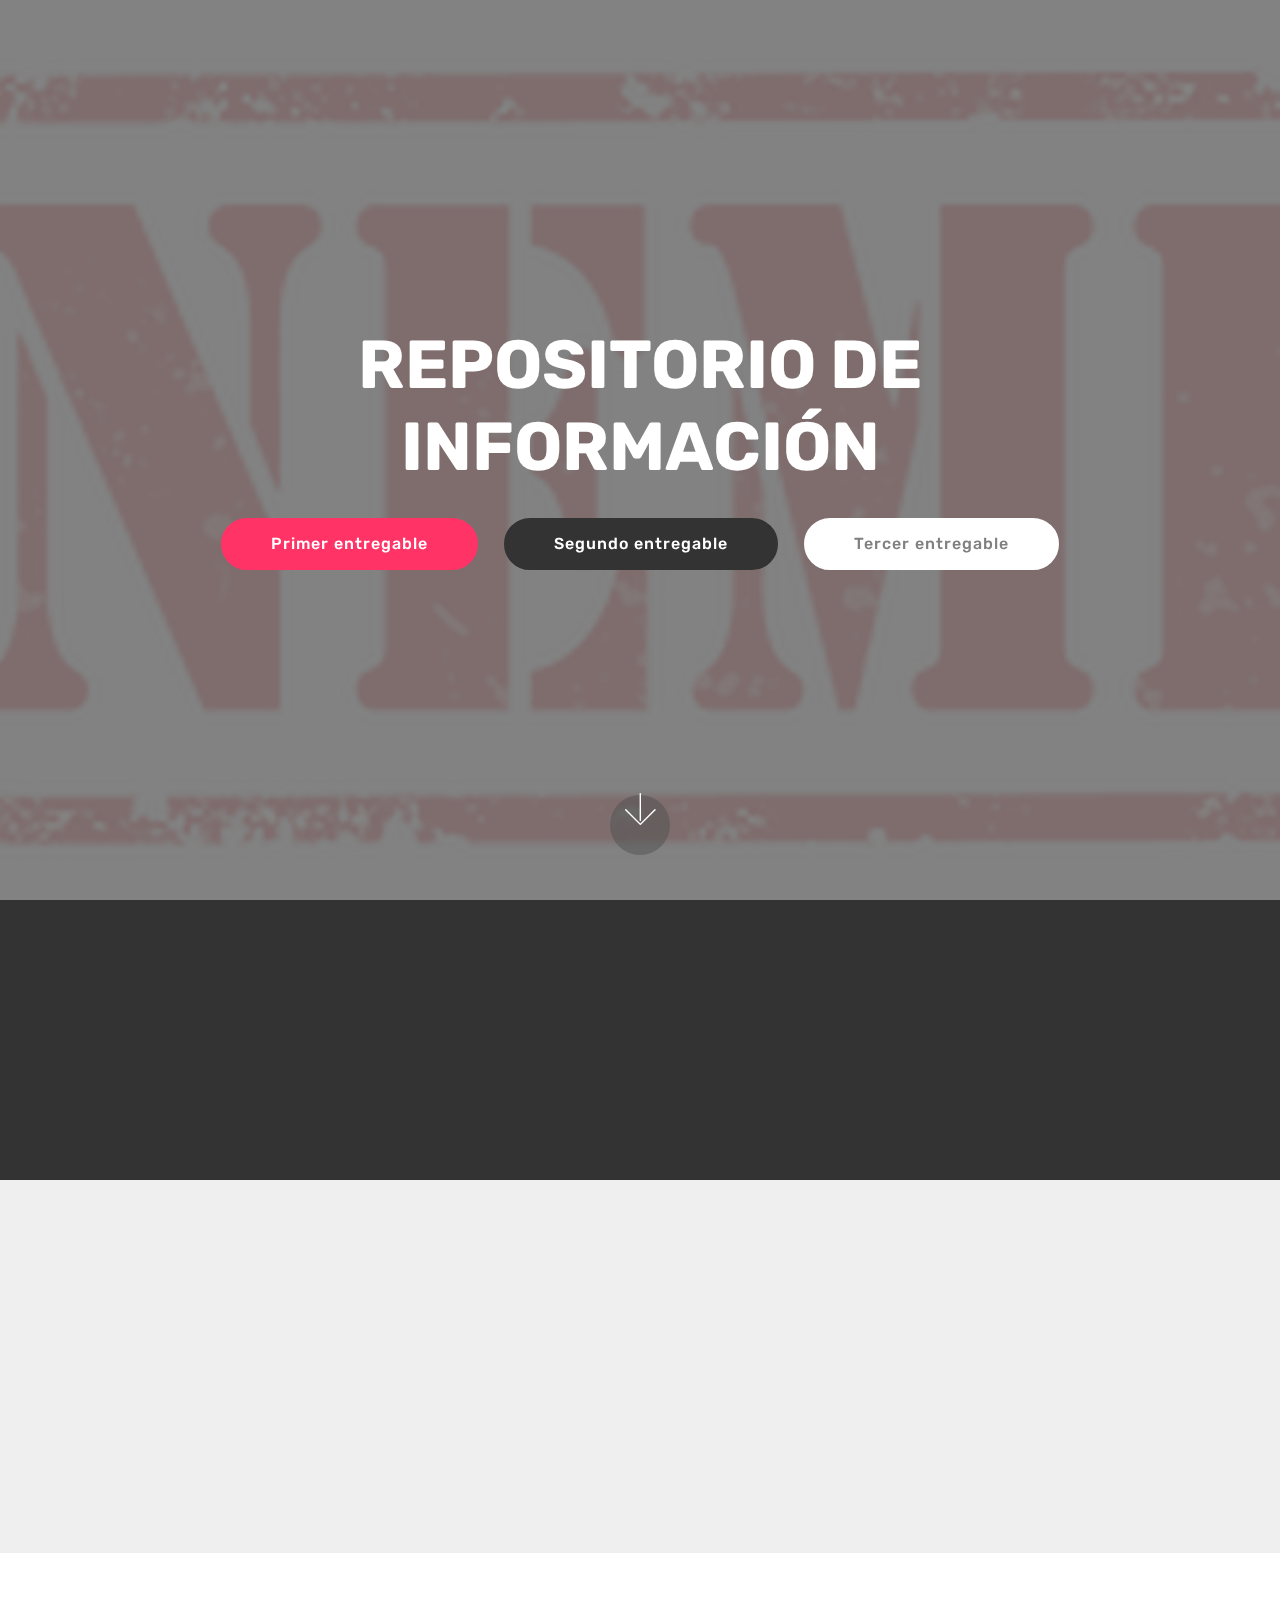
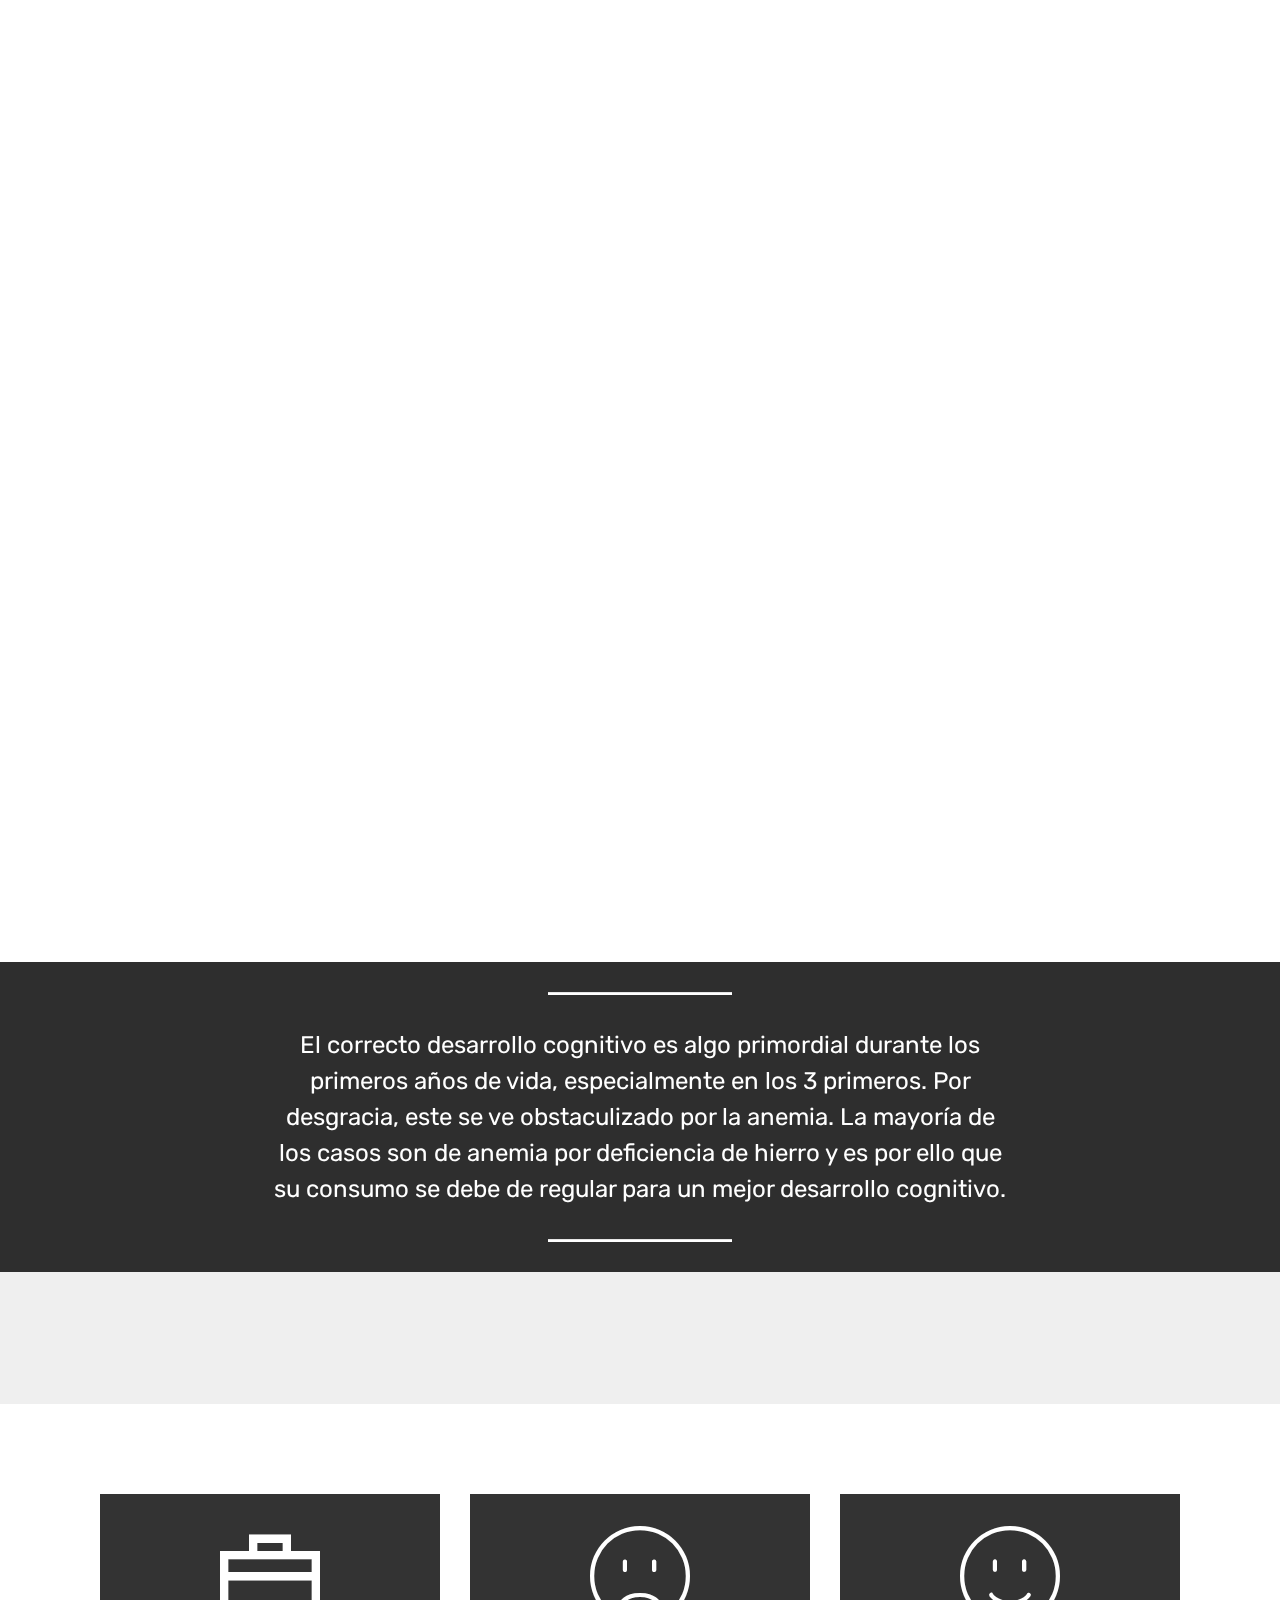
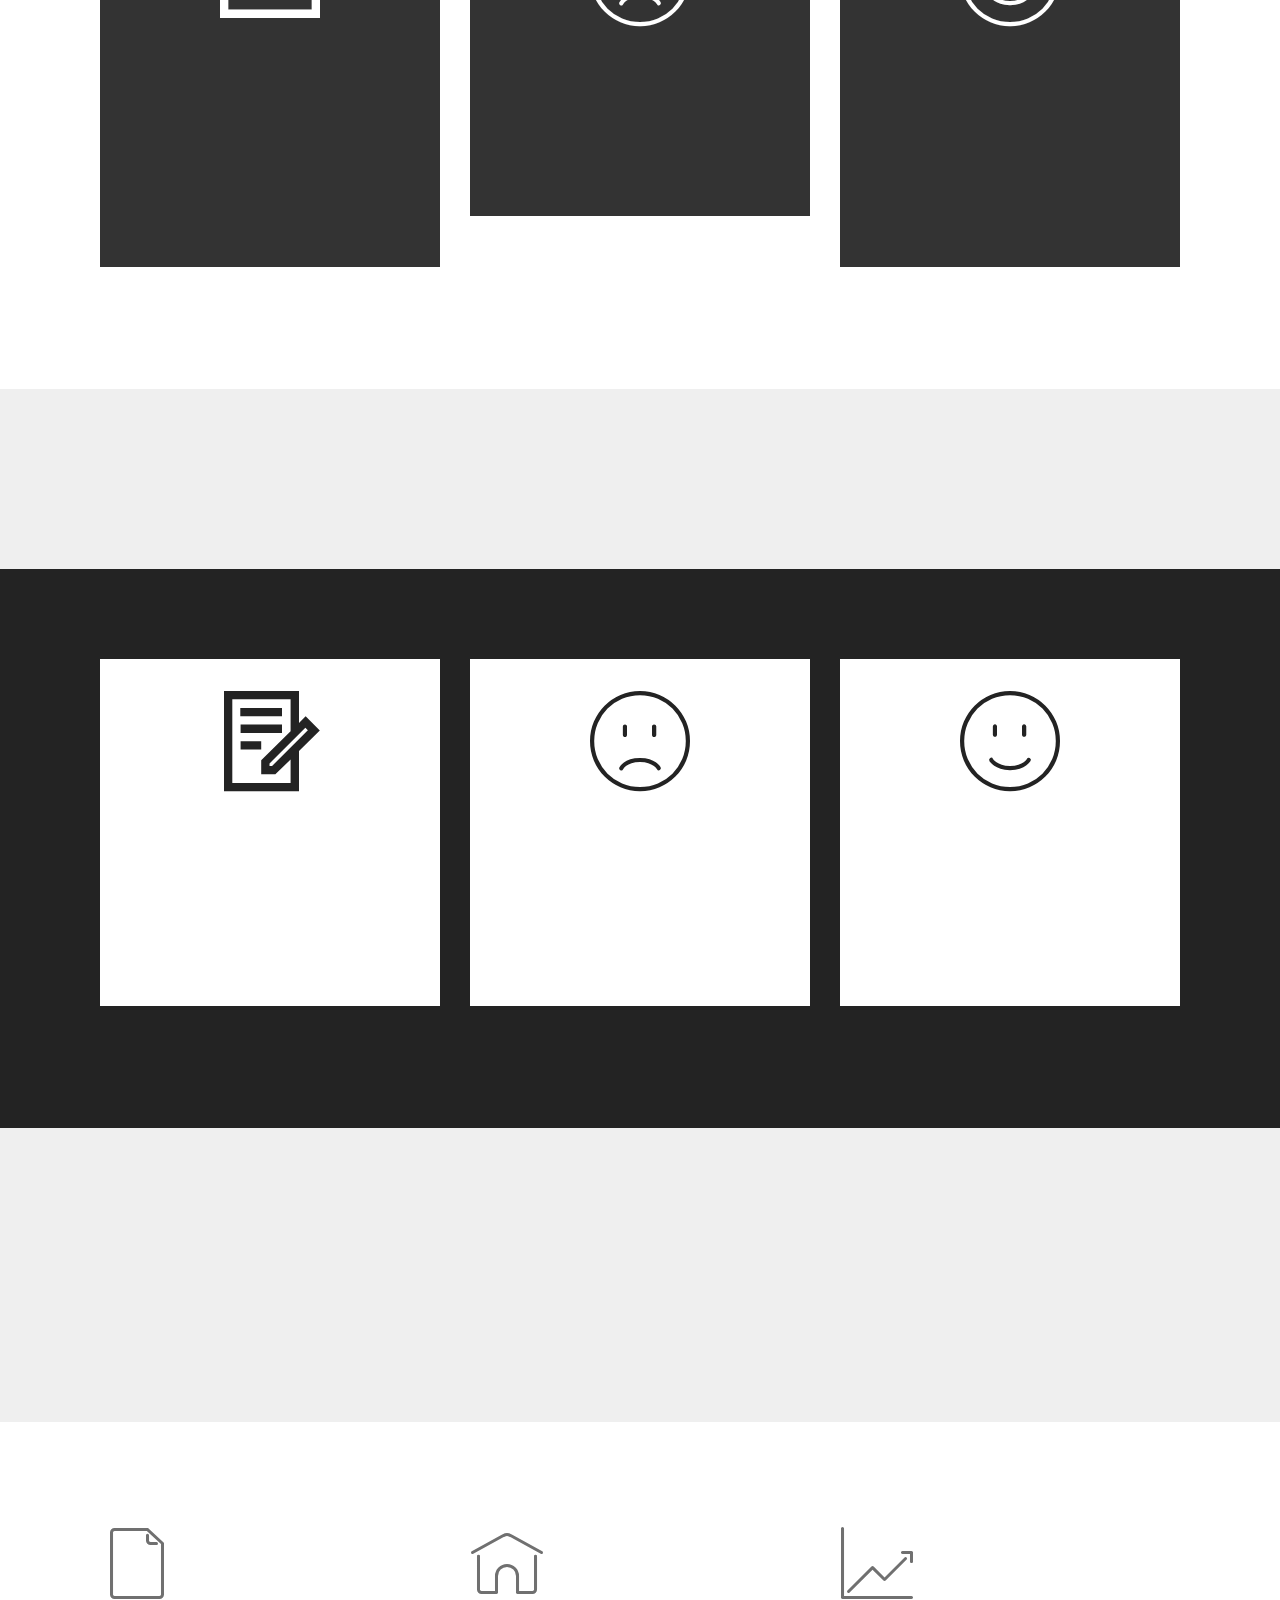
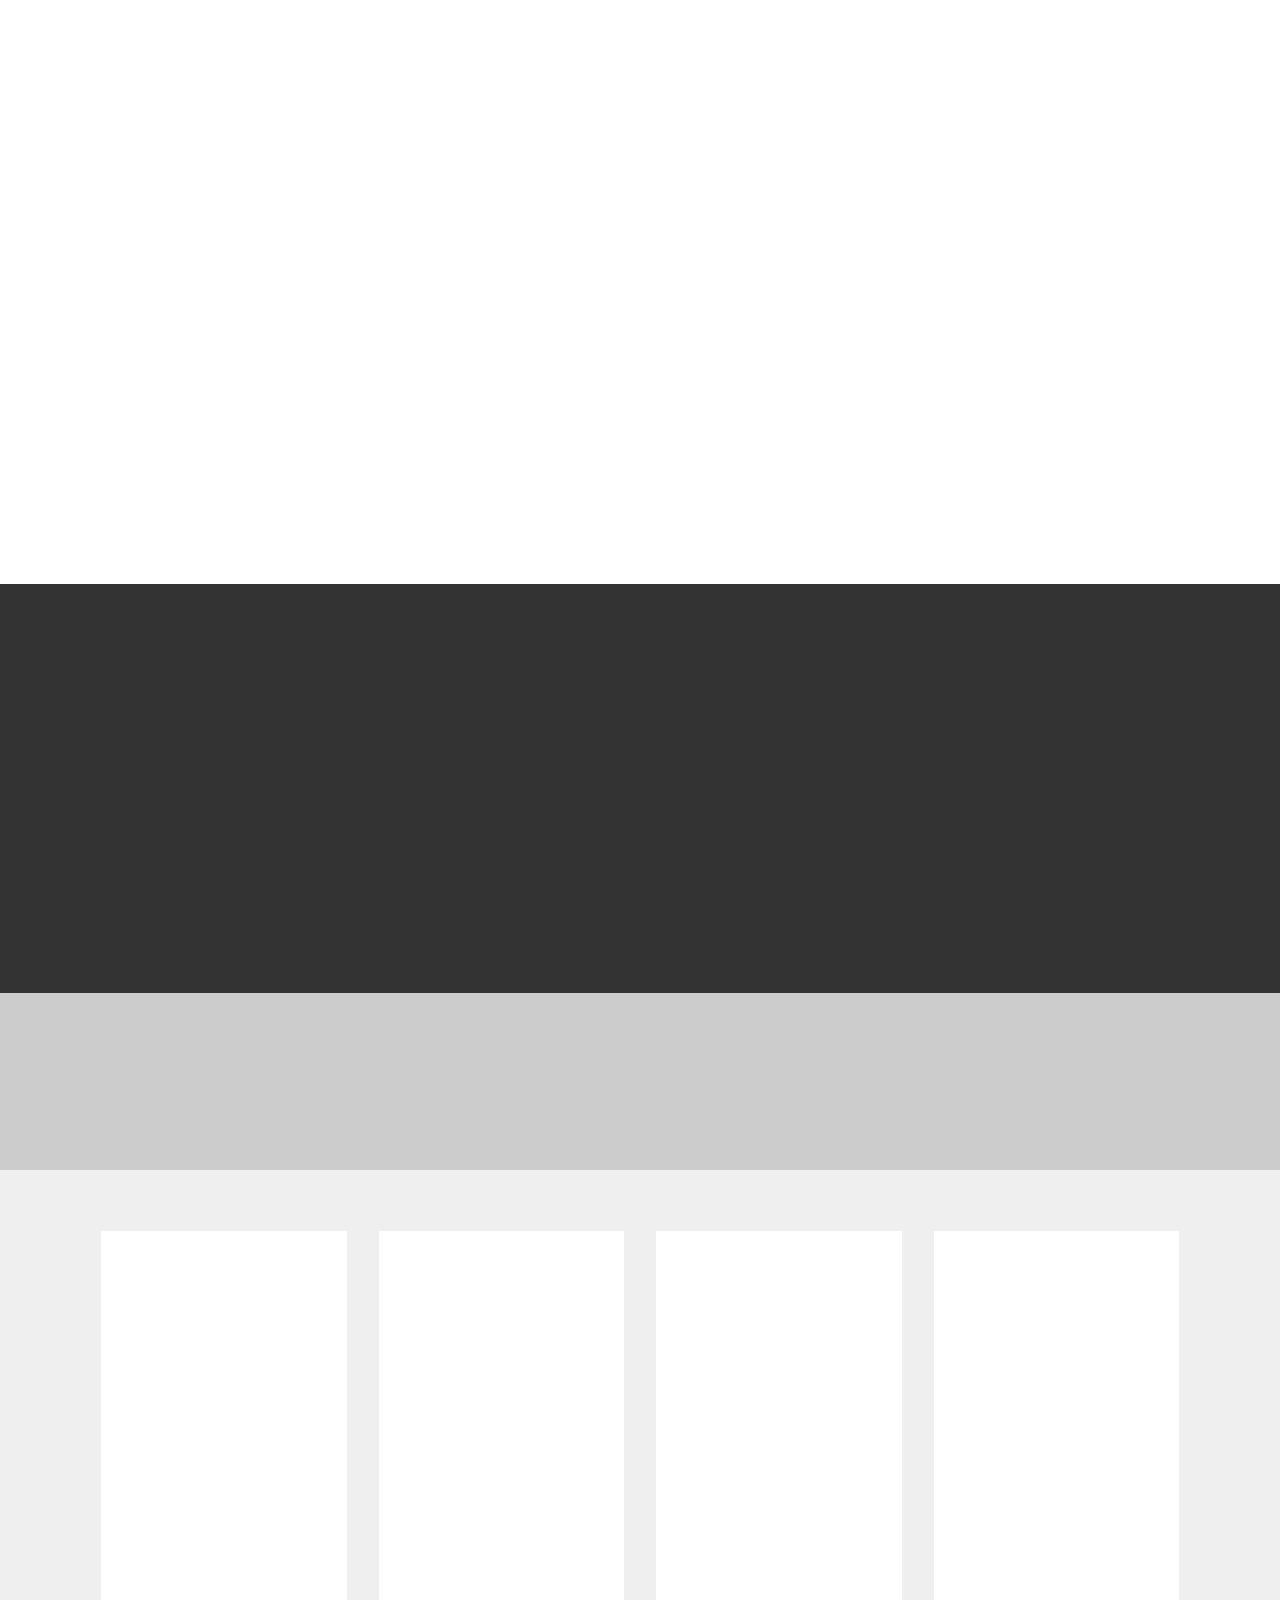
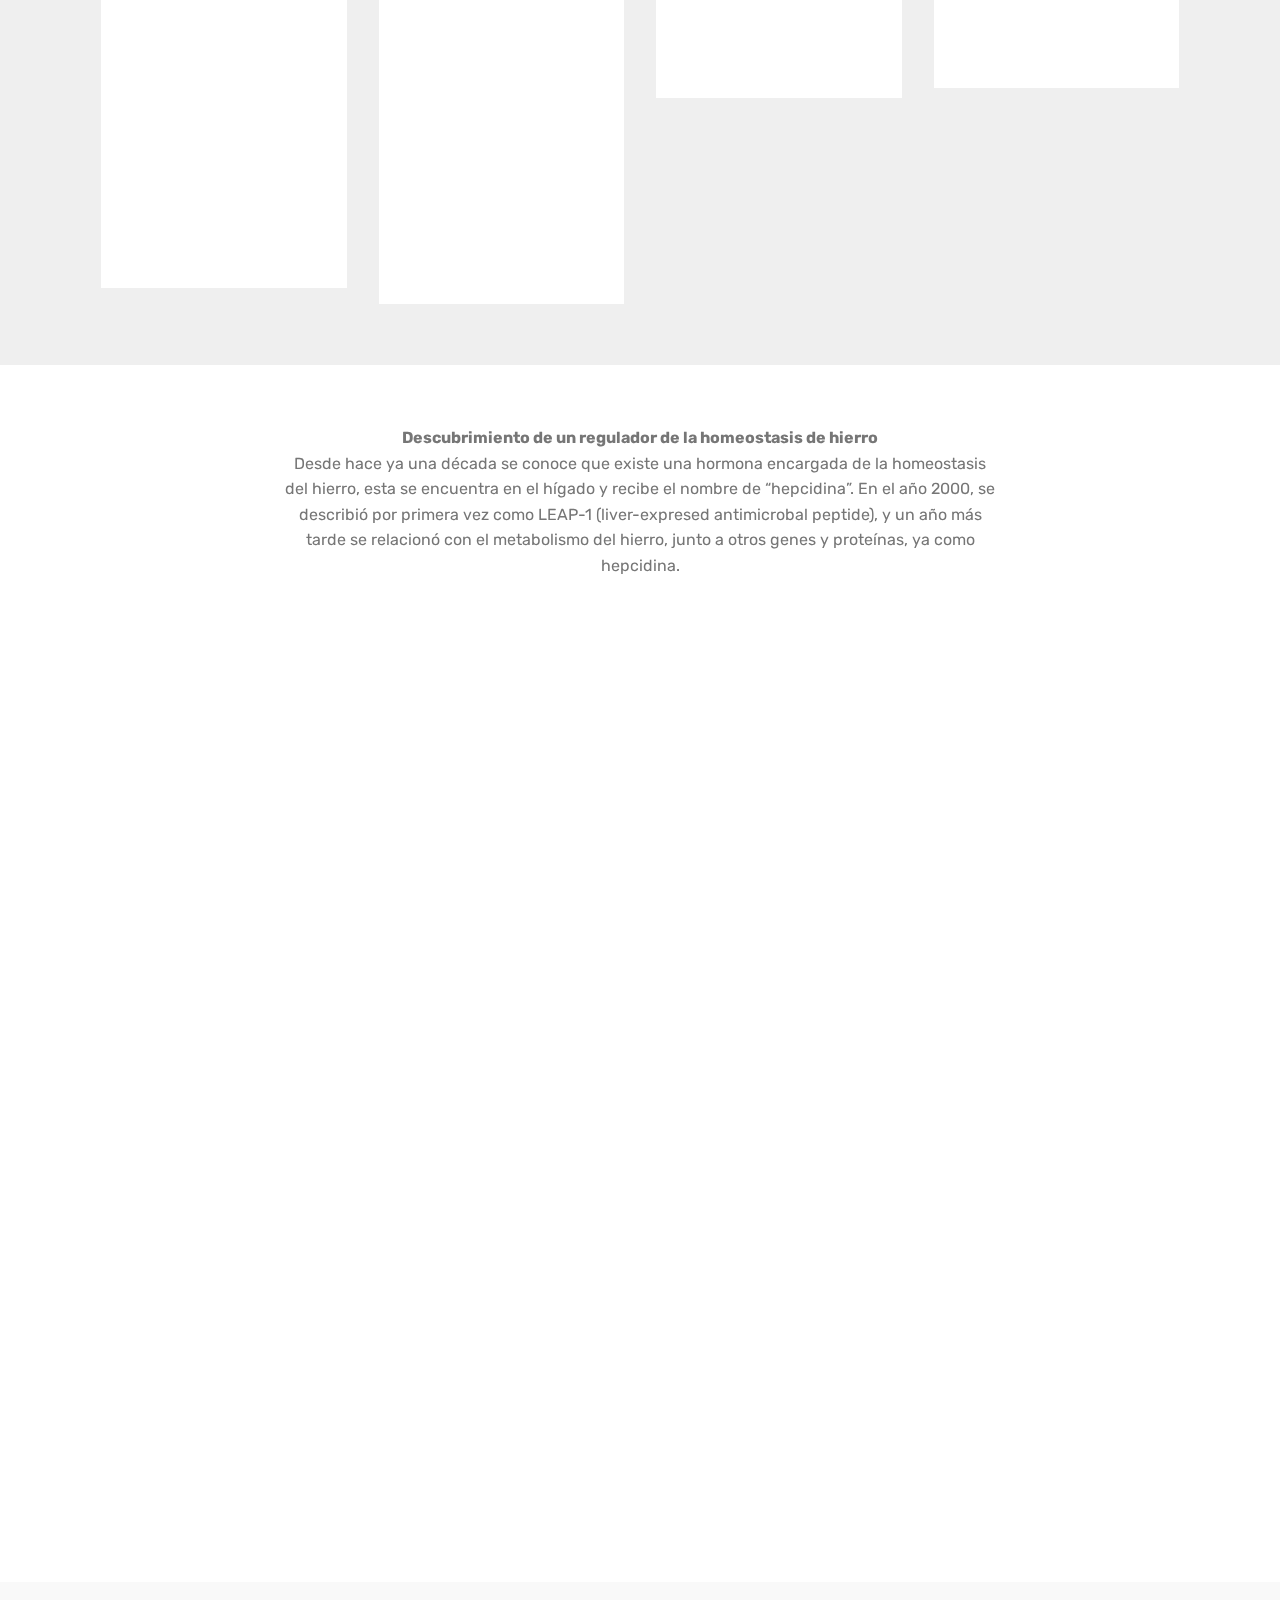
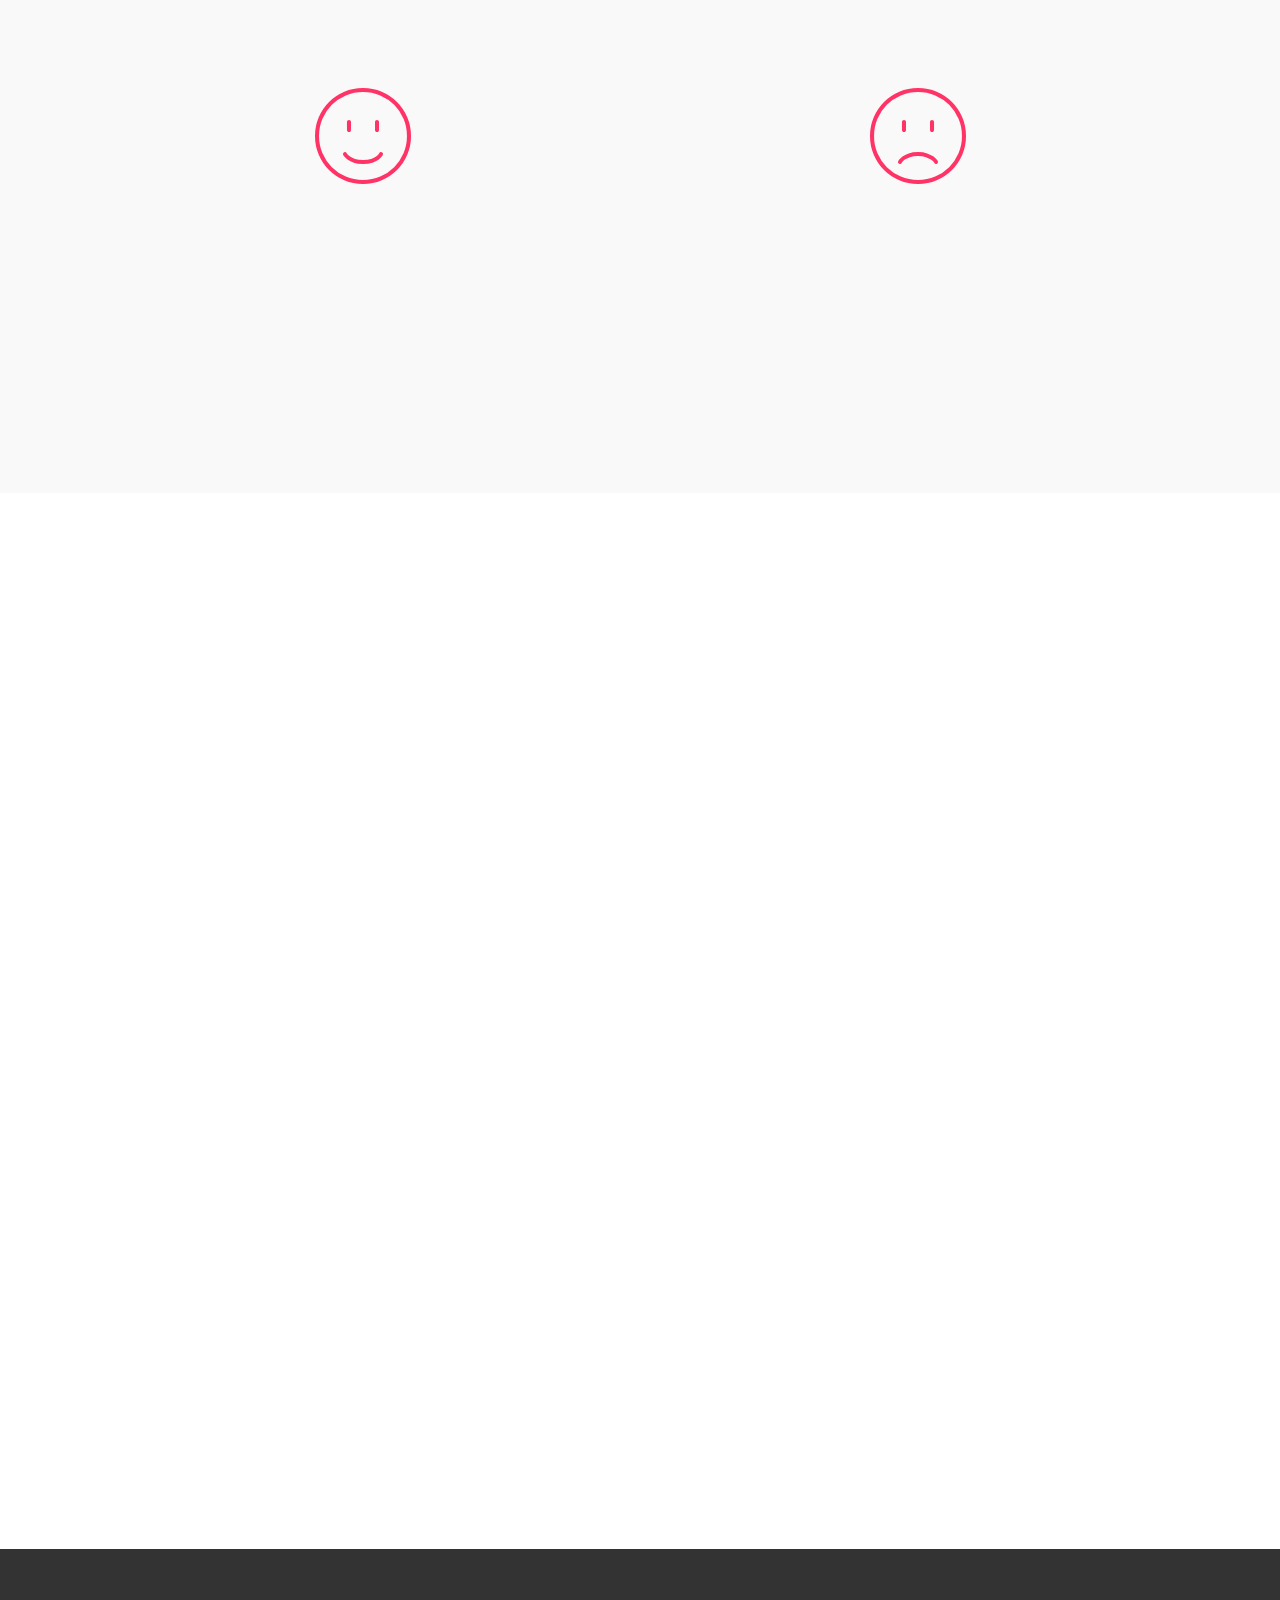
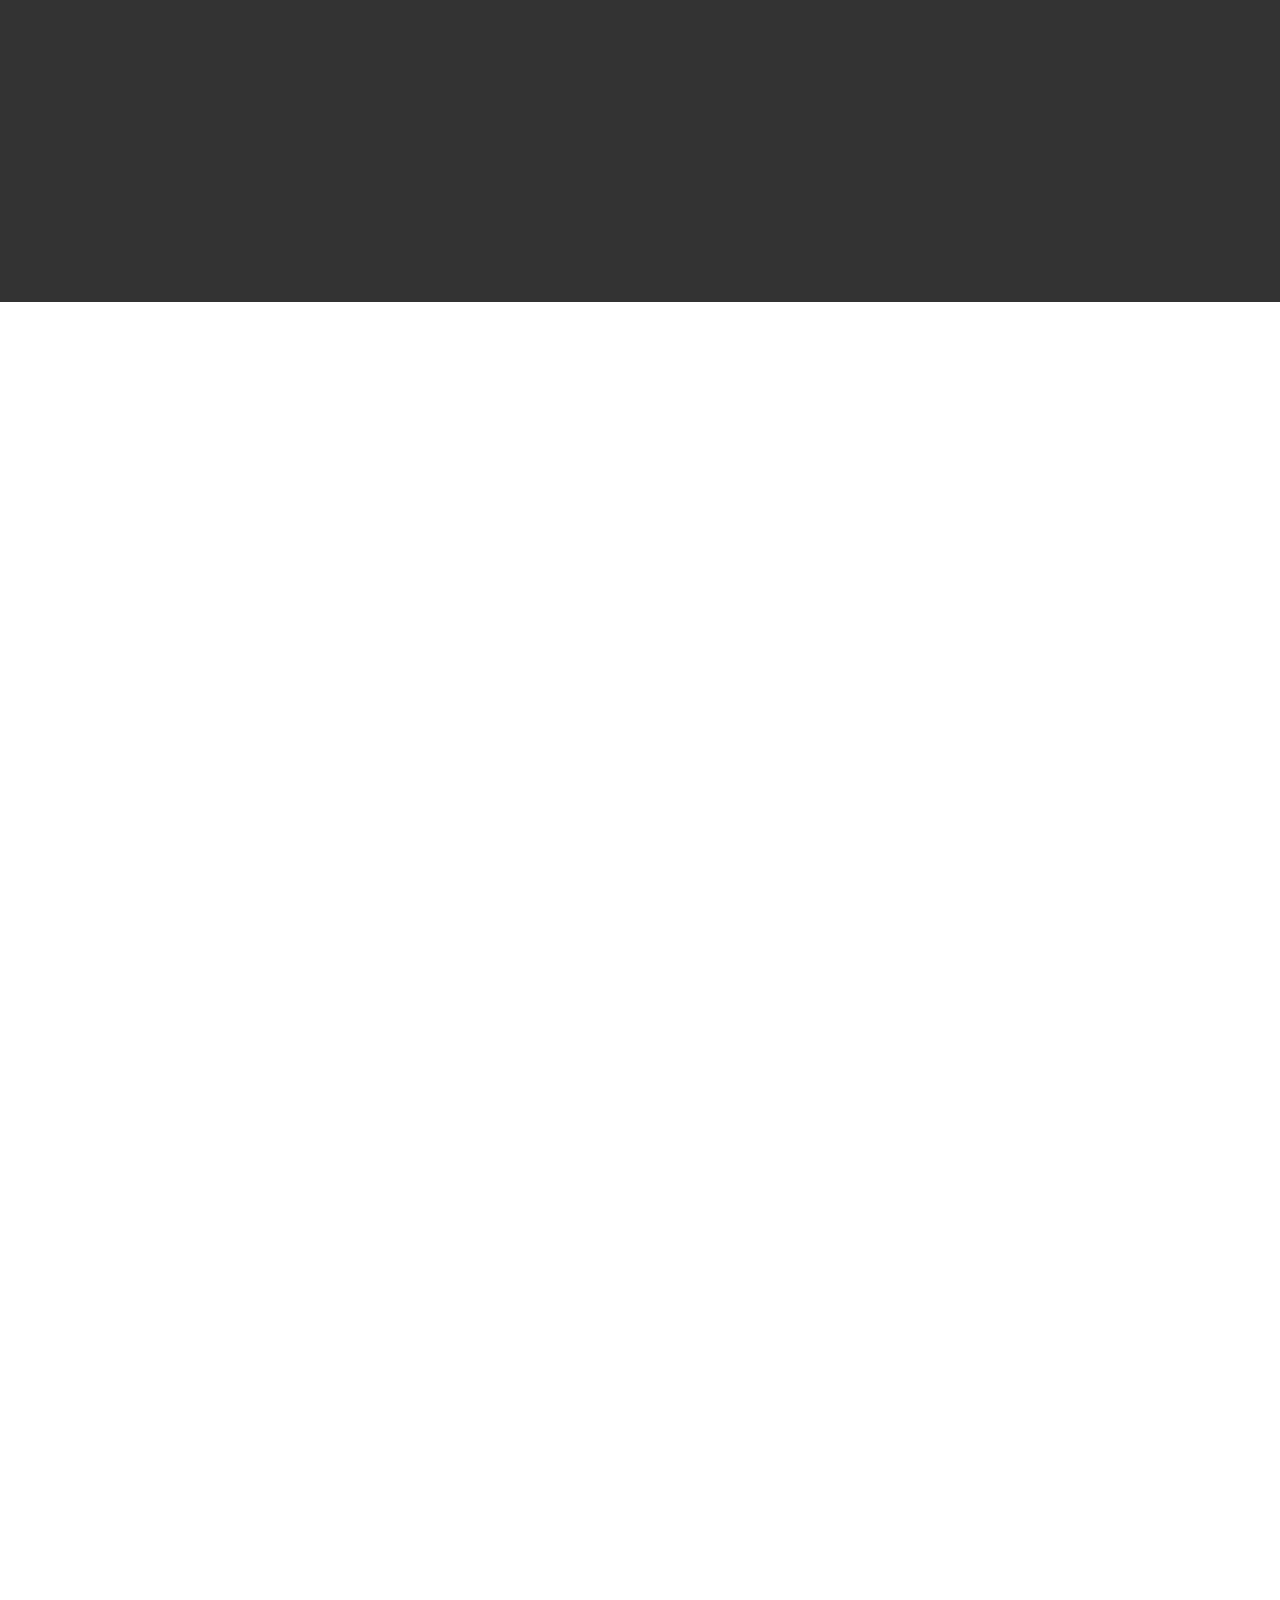
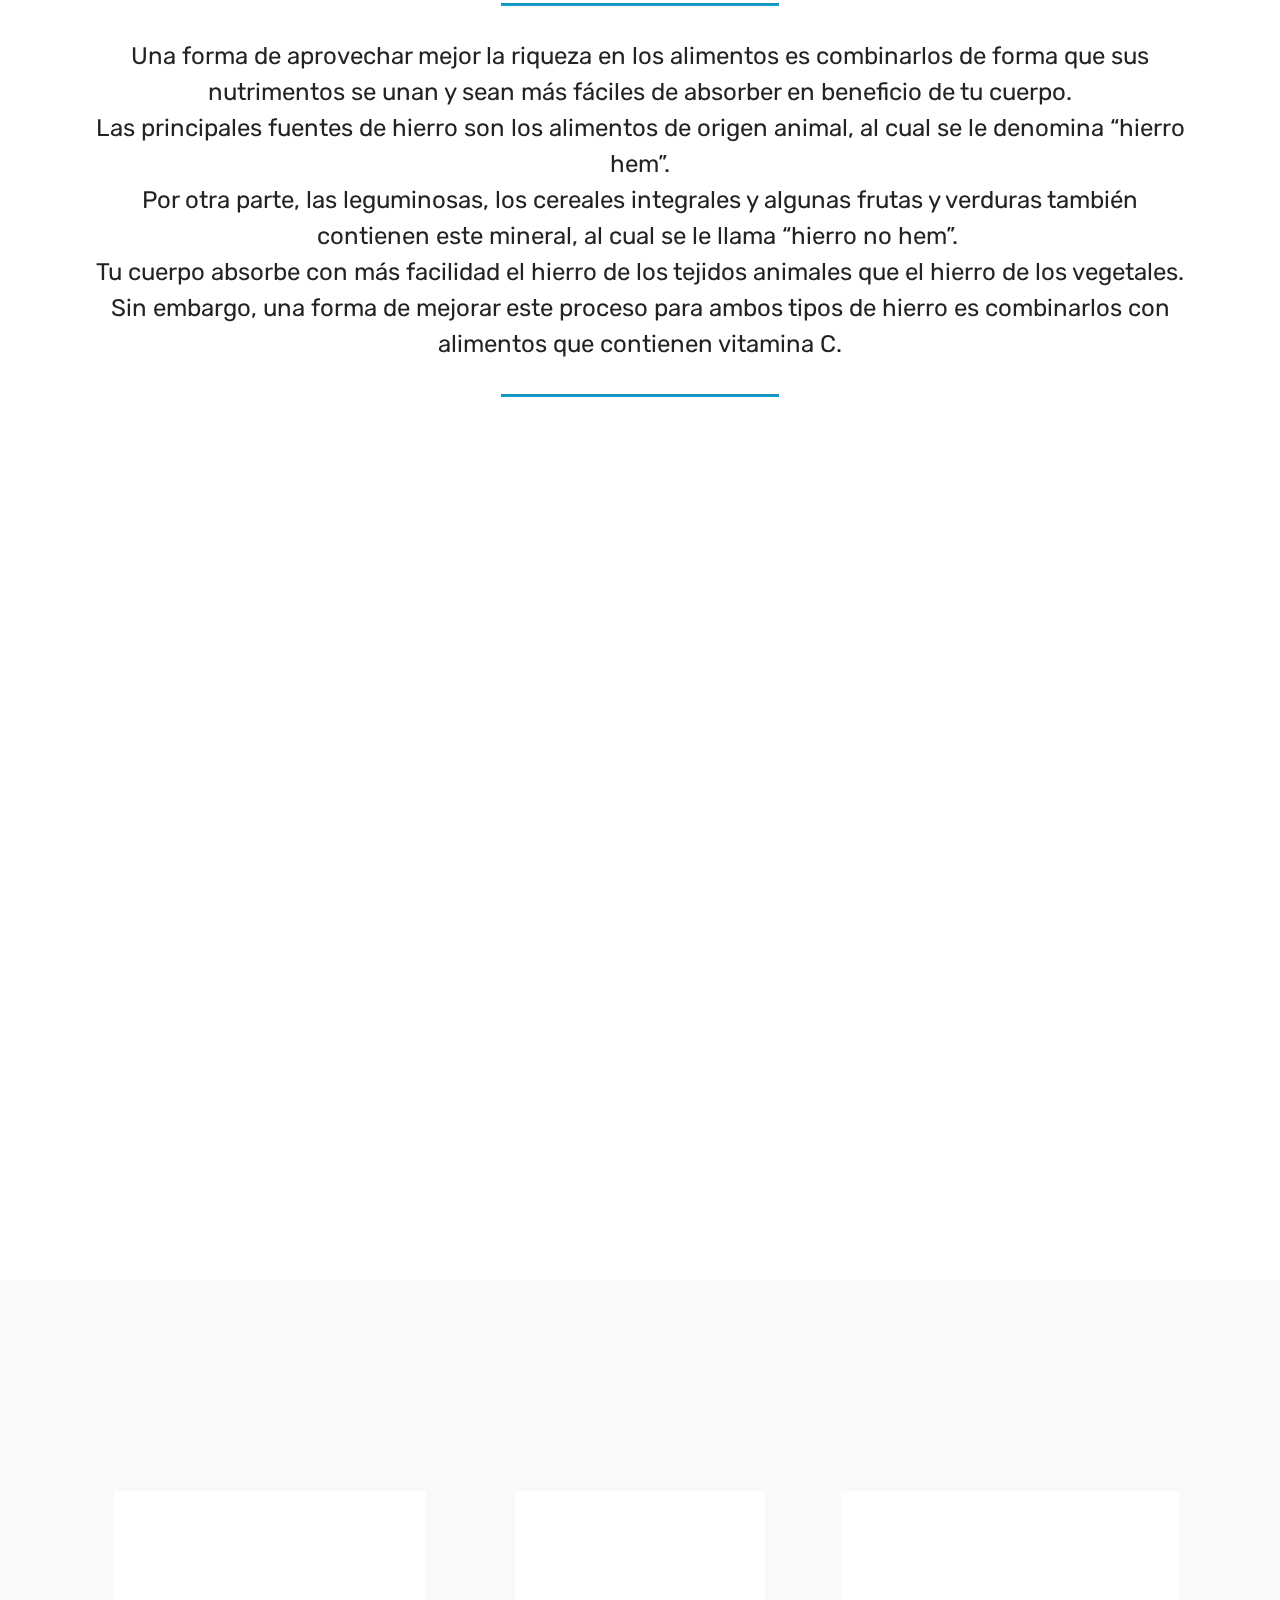
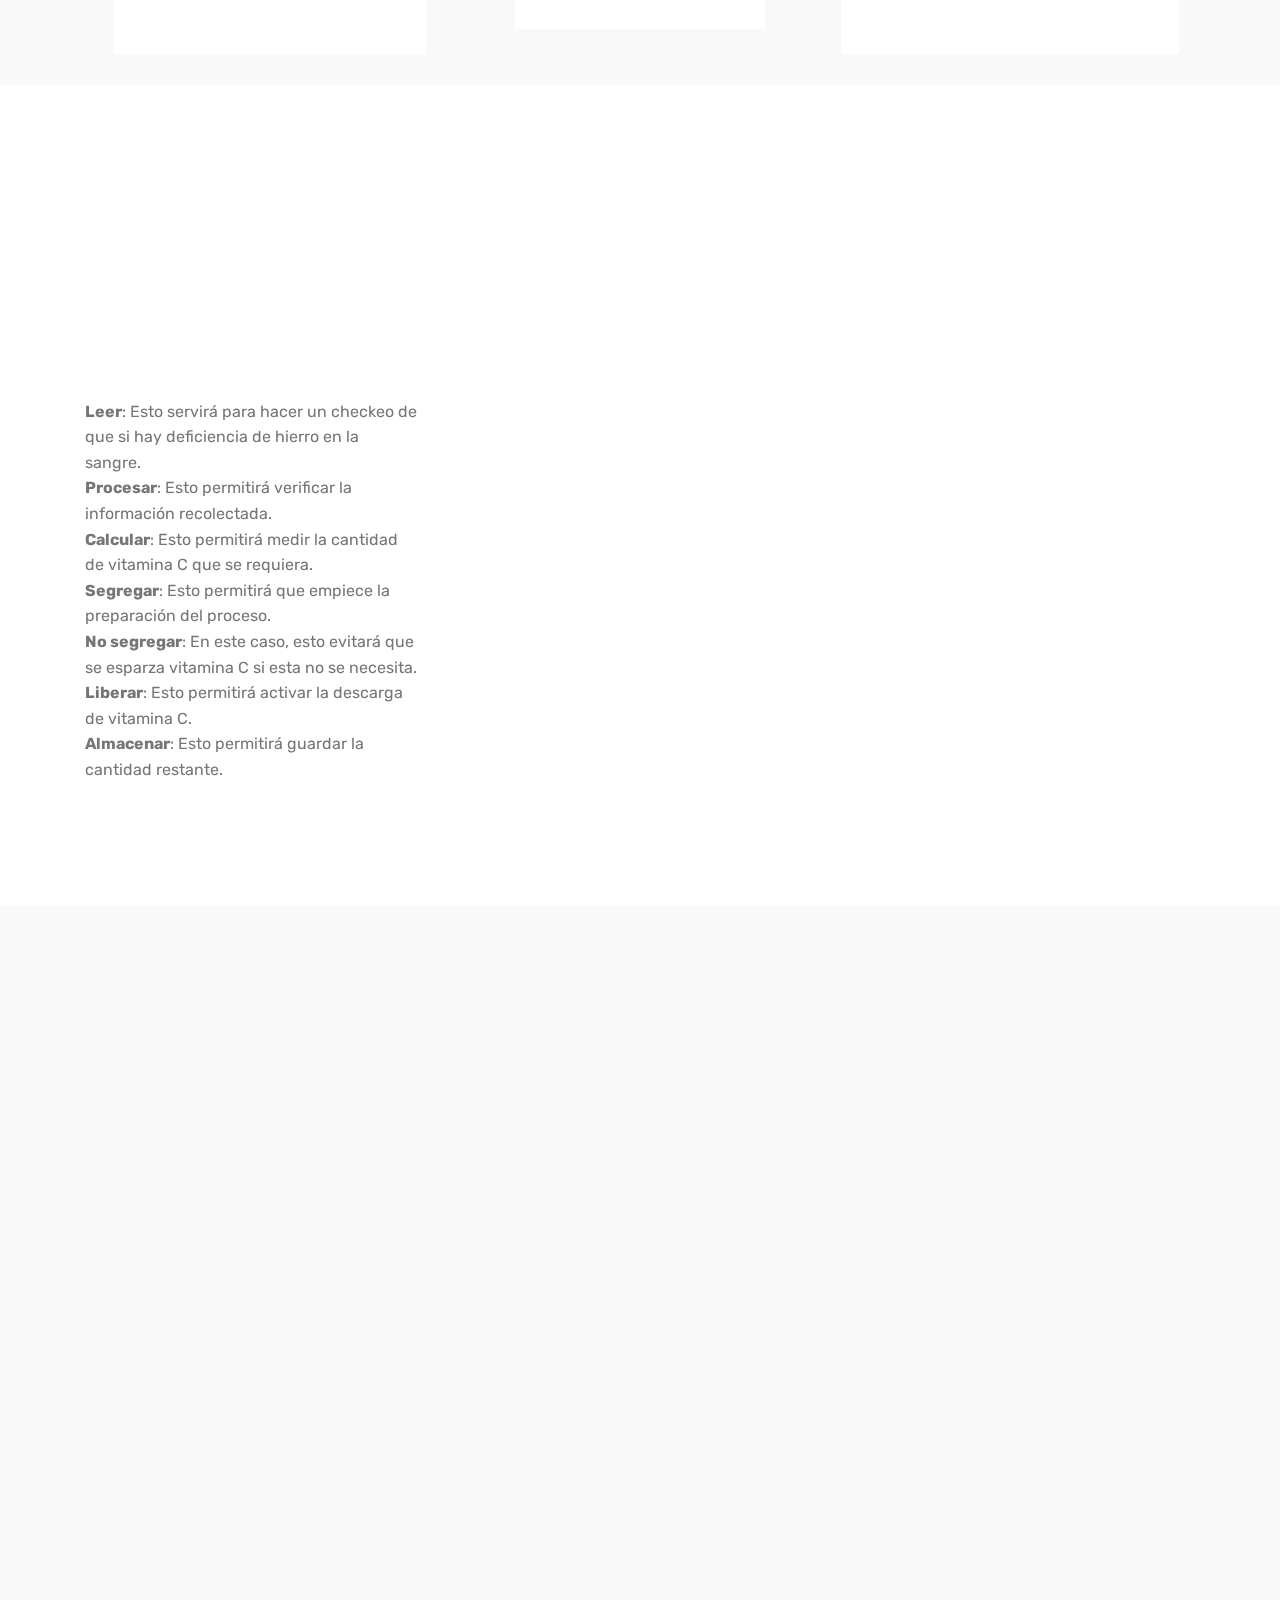
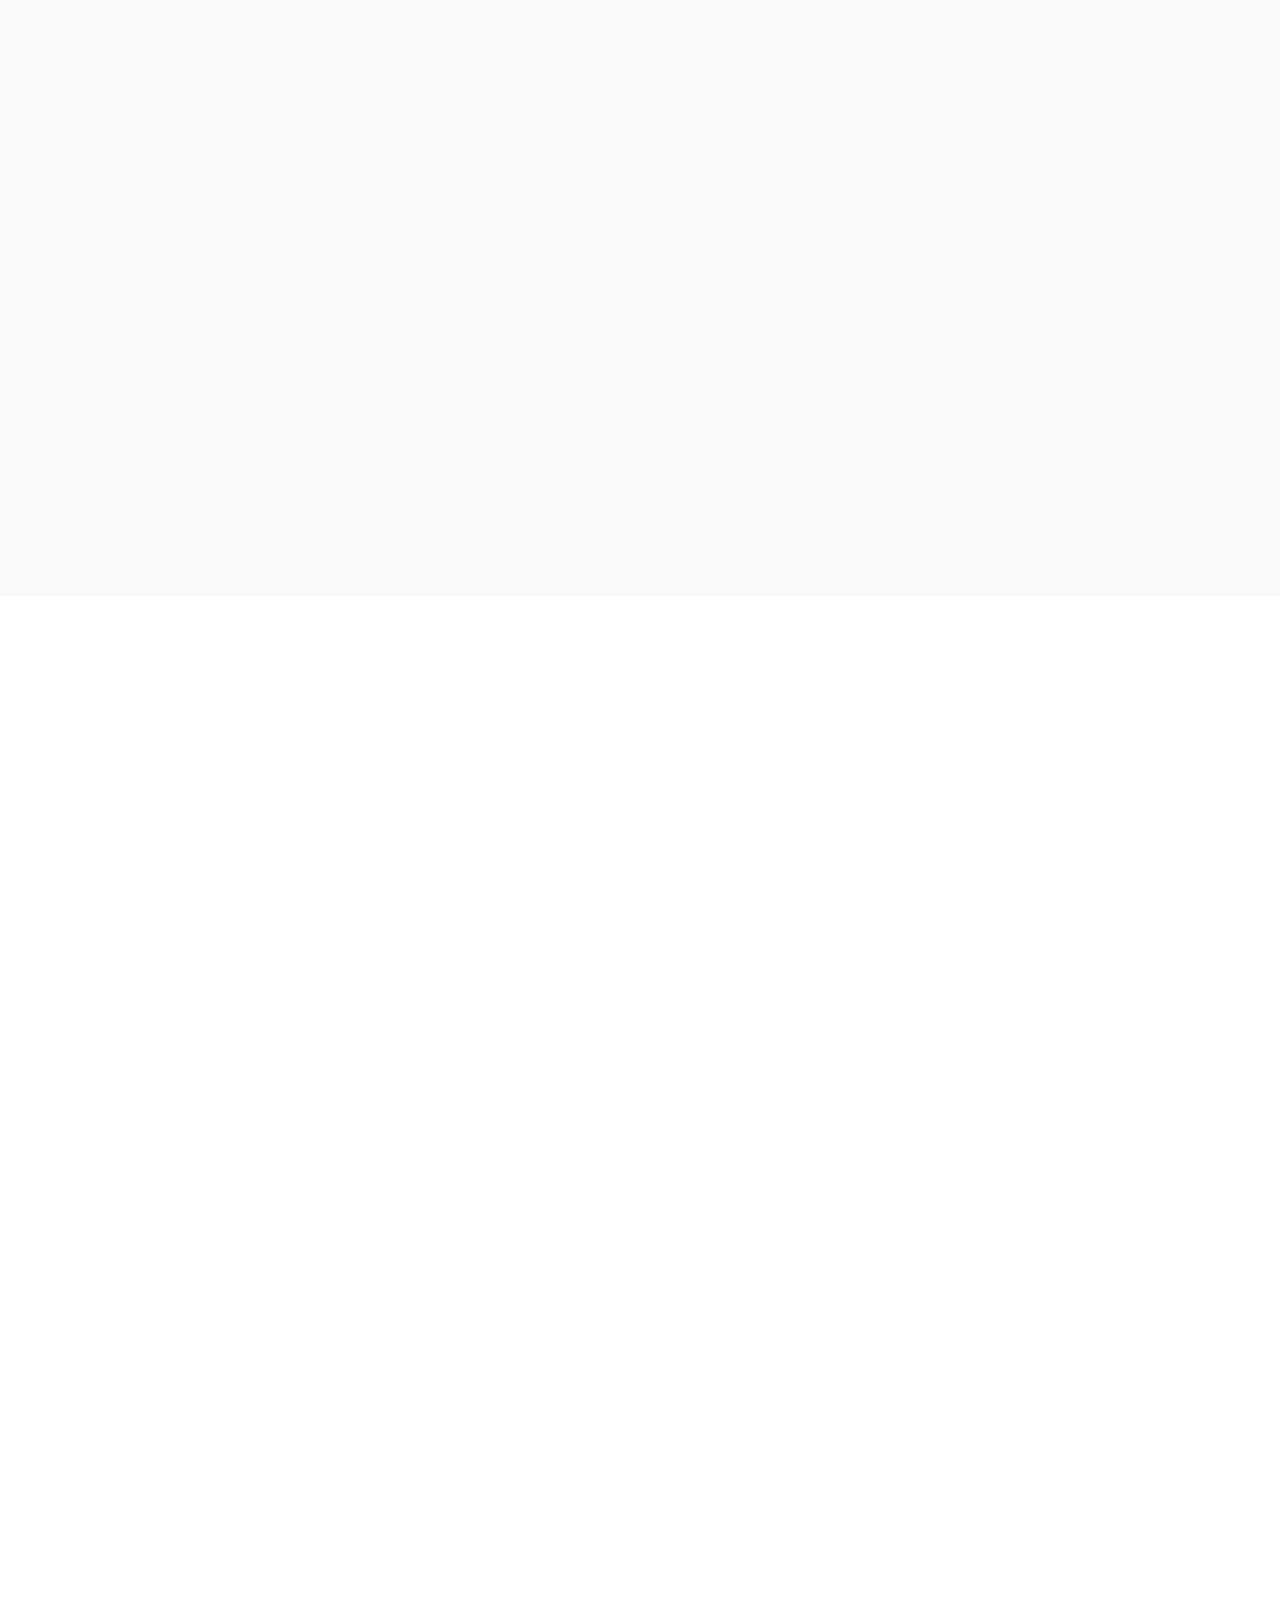
<file: informacion.html>
<!DOCTYPE html>
<html >
<head>
  <!-- Site made with Mobirise Website Builder v4.8.6, https://mobirise.com -->
  <meta charset="UTF-8">
  <meta http-equiv="X-UA-Compatible" content="IE=edge">
  <meta name="generator" content="Mobirise v4.8.6, mobirise.com">
  <meta name="viewport" content="width=device-width, initial-scale=1, minimum-scale=1">
  <link rel="shortcut icon" href="assets/images/logo4.png" type="image/x-icon">
  <meta name="description" content="Web Page Maker Description">
  <title>Repositorio de información</title>
  <link rel="stylesheet" href="assets/web/assets/mobirise-icons2/mobirise2.css">
  <link rel="stylesheet" href="assets/web/assets/mobirise-icons/mobirise-icons.css">
  <link rel="stylesheet" href="assets/tether/tether.min.css">
  <link rel="stylesheet" href="assets/bootstrap/css/bootstrap.min.css">
  <link rel="stylesheet" href="assets/bootstrap/css/bootstrap-grid.min.css">
  <link rel="stylesheet" href="assets/bootstrap/css/bootstrap-reboot.min.css">
  <link rel="stylesheet" href="assets/animatecss/animate.min.css">
  <link rel="stylesheet" href="assets/datatables/data-tables.bootstrap4.min.css">
  <link rel="stylesheet" href="assets/theme/css/style.css">
  <link rel="stylesheet" href="assets/mobirise/css/mbr-additional.css" type="text/css">
  
  
  
</head>
<body>
  <section class="cid-r7lJC4Yhqs mbr-fullscreen mbr-parallax-background" id="header2-1y">

    

    <div class="mbr-overlay" style="opacity: 0.9; background-color: rgb(118, 118, 118);"></div>

    <div class="container align-center">
        <div class="row justify-content-md-center">
            <div class="mbr-white col-md-10">
                <h1 class="mbr-section-title mbr-bold pb-3 mbr-fonts-style display-1">REPOSITORIO DE INFORMACIÓN</h1>
                
                
                <div class="mbr-section-btn"><a class="btn btn-md btn-secondary display-4" href="infomarcion.html#content5-f">Primer entregable<br></a>
                    <a class="btn btn-md btn-black display-4" href="infomarcion.html#content5-y">Segundo entregable</a> <a class="btn btn-md btn-white display-4" href="informacion.html#content5-22">Tercer entregable</a></div>
            </div>
        </div>
    </div>
    <div class="mbr-arrow hidden-sm-down" aria-hidden="true">
        <a href="#next">
            <i class="mbri-down mbr-iconfont"></i>
        </a>
    </div>
</section>

<section class="engine"><a href="https://mobirise.info/v">free html templates</a></section><section class="mbr-section content5 cid-r7kf4VZF8U" id="content5-f">

    

    

    <div class="container">
        <div class="media-container-row">
            <div class="title col-12 col-md-8">
                <h2 class="align-center mbr-bold mbr-white pb-3 mbr-fonts-style display-1">
                    PRIMER ENTREGABLE</h2>
                
                
                
            </div>
        </div>
    </div>
</section>

<section class="mbr-section content4 cid-r7kfOAZxfq" id="content4-k">

    

    <div class="container">
        <div class="media-container-row">
            <div class="title col-12 col-md-8">
                <h2 class="align-center pb-3 mbr-fonts-style display-2">
                    PLANTEAMIENTO DEL PROBLEMA</h2>
                <h3 class="mbr-section-subtitle align-center mbr-light mbr-fonts-style display-5">La anemia es un indicador de la mala nutrición y, por lo tanto, una mala salud. Las consecuencias de la anemia por deficiencia de hierro se ven en el desarrollo de las capacidades cognitivas y físicas, además de los síntomas que esta presenta.</h3>
                
            </div>
        </div>
    </div>
</section>

<section class="mbr-section article content11 cid-r7kfW1nLPl" id="content11-l">
     

    <div class="container">
        <div class="media-container-row">
            <div class="mbr-text counter-container col-12 col-md-8 mbr-fonts-style display-7">
                <ol>
                    <li><strong>DEFINIR EL EFECTO</strong>- La anemia ataca, principalmente, a los niños durante su etapa más temprana de formación, cuando más necesidades nutricionales presentan. Esto afecta directamente a la maduración del cerebro y, por consiguiente, a sus facultades para el aprendizaje. Por si esto fuera poco, debilita el sistema inmunológico y deja al niño vulnerable a las enfermedades infecciosas. Como parte de una buena planificación, hay que considerar las consecuencias negativas a largo plazo, las cuales se evidenciarían en una población ineficiente, incapaz de conseguir una labor y, en consecuencia, un retraso en el progreso de una sociedad</li>
                    <li><strong>MEDIR EL EFECTO</strong> - Según la Organización Mundial de la Salud (OMS), si la anemia en infantes de 6 a 35 meses supera el 40% de la población (infantil) es declarada como un problema de salud pública. En el Perú, en el año 2015, había un 43,5% de la población infantil con anemia, en la actualidad, este porcentaje aumentó a un 43,6%, en otras palabras, teniendo en cuenta que existen más de 10 millones 338 mil niños, existen más de 4 millones de niños con anemia en el Perú. Las regiones que presentaron un porcentaje más alto de niños anémicos en el 2015 eran Puno (76%), Madre de Dios (58,2%) y Apurímac (56,8%); mientras que en este año son Puno (75,9%), Loreto (61,5%) y Ucayali (59,1%). A pesar de ello, Lima es el departamento que presenta la mayor cantidad de niños con anemia con más de 150 mil.</li>
                    <li><strong>COMPARAR CON ESTÁNDARES</strong> - Globalmente, la anemia afecta a 1 620 mil millones de personas en todo el mundo, lo que representa el 24,8% de la población mundial. La etapa de mayor prevalencia es en la pre-escolar, con 47,4% de los afectados. Los países con mayor cantidad de casos se encuentran en África, donde la pobreza conlleva a la desnutrición, la cual es la principal causa. Países como Burkina Faso, Mali y Senegal presentan el 86, 80 y 79%, respectivamente, de niños con anemia. En Latinoamérica, los países con mayor prevalencia son Bolivia (53,7%), Brasil y Perú.&nbsp;</li><li><strong>CUANTIFICAR EL IMPACTO </strong>- Según Lorena Alcázar, investigadora de Grade, en su estudio “Impacto económico de la anemia en el Perú” divide los costos de la anemia en tres causas: pérdida de productividad futura de niños, pérdida de productividad de los adultos que sufren de anemia, y el costo al Estado por el aumento de la repitencia y la atención de partos prematuros. Estos tres puntos le cuesta al Estado el 0,5 - 0.6% del PBI. En el año 2010, la atención a los partos prematuros y sus complicaciones le costaron al Estado el 0.08% del PBI. A su vez, el PAN (Presupuesto Articulado Nacioal) dispone de un 29,2% del sector salud para la compra de vacunas y suplementos de Hierro para los niños y para las gestantes.</li>
                </ol>
            </div>
        </div>
    </div>
</section>

<section class="mbr-section article content10 cid-r7khzkbpzb" id="content10-q">
    
     

    <div class="container">
        <div class="inner-container" style="width: 66%;">
            <hr class="line" style="width: 25%;">
            <div class="section-text align-center mbr-white mbr-fonts-style display-5">El correcto desarrollo cognitivo es algo primordial durante los primeros años de vida, especialmente en los 3 primeros. Por desgracia, este se ve obstaculizado por la anemia. La mayoría de los casos son de anemia por deficiencia de hierro y es por ello que su consumo se debe de regular para un mejor desarrollo cognitivo.</div>
            <hr class="line" style="width: 25%;">
        </div>
    </div>
</section>

<section class="mbr-section content4 cid-r7khEBmaox" id="content4-r">

    

    <div class="container">
        <div class="media-container-row">
            <div class="title col-12 col-md-8">
                <h2 class="align-center pb-3 mbr-fonts-style display-2">PERFIL DEL CLIENTE</h2>
                
                
            </div>
        </div>
    </div>
</section>

<section class="features8 cid-r7khS6B2SE" id="features8-s">

    

    

    <div class="container">
        <div class="media-container-row">

            <div class="card  col-12 col-md-6 col-lg-4">
                <div class="card-img">
                    <span class="mbr-iconfont mobi-mbri-briefcase mobi-mbri"></span>
                </div>
                <div class="card-box align-center">
                    <h4 class="card-title mbr-fonts-style display-7">TAREAS</h4>
                    <p class="mbr-text mbr-fonts-style display-7">- Brindar educación, salud y sustento económico a los niños.<br>- Apoyar en el tratamiento (traslado, compañía, servicios).<br>- Trabajar.</p>
                    
                </div>
            </div>

            <div class="card  col-12 col-md-6 col-lg-4">
                <div class="card-img">
                    <span class="mbr-iconfont mbri-sad-face"></span>
                </div>
                <div class="card-box align-center">
                    <h4 class="card-title mbr-fonts-style display-7">FRUSTRACIONES</h4>
                    <p class="mbr-text mbr-fonts-style display-7">- No desarrollo del niño.<br>- Posible pérdida de empleo.<br>- Gastos por la enfermedad.
                    </p>
                    
                </div>
            </div>

            <div class="card  col-12 col-md-6 col-lg-4">
                <div class="card-img">
                    <span class="mbr-iconfont mbri-smile-face"></span>
                </div>
                <div class="card-box align-center">
                    <h4 class="card-title mbr-fonts-style display-7">
                        ALEGRÍAS</h4>
                    <p class="mbr-text mbr-fonts-style display-7">- Salud estable del niño.<br>- No muchas preocupaciones por el niño. <br>- Que la enfermedad no conlleve a un excesivo gasto económico. 
                    </p>
                    
                </div>
            </div>

            
        </div>
    </div>
</section>

<section class="mbr-section content4 cid-r7kjuoPztX" id="content4-u">

    

    <div class="container">
        <div class="media-container-row">
            <div class="title col-12 col-md-8">
                <h2 class="align-center pb-3 mbr-fonts-style display-2">LIENZO DE LA PROPUESTA DE VALOR</h2>
                
                
            </div>
        </div>
    </div>
</section>

<section class="features8 cid-r7kjvkKEpV" id="features8-v">

    

    

    <div class="container">
        <div class="media-container-row">

            <div class="card  col-12 col-md-6 col-lg-4">
                <div class="card-img">
                    <span class="mbr-iconfont mobi-mbri-contact-form mobi-mbri" style="color: rgb(35, 35, 35); fill: rgb(35, 35, 35);"></span>
                </div>
                <div class="card-box align-center">
                    <h4 class="card-title mbr-fonts-style display-7">
                        PRODUCTOS Y SERVICIOS</h4>
                    <p class="mbr-text mbr-fonts-style display-7">- Iron bee.<br>- Golosinas de hierro.<br>- Ingerir hierro en alimentos cotidianos.
                    </p>
                    
                </div>
            </div>

            <div class="card  col-12 col-md-6 col-lg-4">
                <div class="card-img">
                    <span class="mbr-iconfont mbri-sad-face" style="color: rgb(35, 35, 35); fill: rgb(35, 35, 35);"></span>
                </div>
                <div class="card-box align-center">
                    <h4 class="card-title mbr-fonts-style display-7">
                        ALIVIO DE FRUSTRACIONES</h4>
                    <p class="mbr-text mbr-fonts-style display-7">- No temer la defunción del infante.<br>- Que no afecte la economía de la familia.<br>- Pasividad de los síntomas.</p>
                    
                </div>
            </div>

            <div class="card  col-12 col-md-6 col-lg-4">
                <div class="card-img">
                    <span class="mbr-iconfont mbri-smile-face" style="color: rgb(35, 35, 35); fill: rgb(35, 35, 35);"></span>
                </div>
                <div class="card-box align-center">
                    <h4 class="card-title mbr-fonts-style display-7">
                        CREADORES DE ALEGRÍA</h4>
                    <p class="mbr-text mbr-fonts-style display-7">- No sea impedimento del desarrollo del niño.<br>- Mejora del autoestima del niño.<br>- Autosuministrar el tratamiento.
                    </p>
                    
                </div>
            </div>

            
        </div>
    </div>
</section>

<section class="mbr-section content4 cid-r7klk6MVdK" id="content4-w">

    

    <div class="container">
        <div class="media-container-row">
            <div class="title col-12 col-md-8">
                <h2 class="align-center pb-3 mbr-fonts-style display-2">ENCAJE DEL MODELO</h2>
                <h3 class="mbr-section-subtitle align-center mbr-light mbr-fonts-style display-5">Lo que se busca es un producto que cumpla con ciertas características, tanto respecto a su desempeño con el usuario, como su presencia en el mercado al momento de ser presentado.</h3>
                
            </div>
        </div>
    </div>
</section>

<section class="features5 cid-r7kltveZrf" id="features5-x">
    
    

    
    <div class="container">
        <div class="media-container-row">

            <div class="card p-3 col-12 col-md-6 col-lg-4">
                <div class="card-img pb-3">
                    <span class="mbr-iconfont mbri-new-file"></span>
                </div>
                <div class="card-box">
                    <h4 class="card-title py-3 mbr-fonts-style display-7">SOBRE EL PAPEL</h4>
                    <p class="mbr-text mbr-fonts-style display-7">La propuesta incentivará a los infantes a seguir con el tratamiento por su propia voluntad, ya que este será de su agrado, y así su apoderado dispondrá su tiempo invertido al cuidado de su hijo, en realizar su labor cotidiana.</p>
                </div>
            </div>

            <div class="card p-3 col-12 col-md-6 col-lg-4">
                <div class="card-img pb-3">
                    <span class="mbr-iconfont mbri-home"></span>
                </div>
                <div class="card-box">
                    <h4 class="card-title py-3 mbr-fonts-style display-7">
                        SOBRE EL BANCO</h4>
                    <p class="mbr-text mbr-fonts-style display-7">Al tratarse de un tratamiento sencillo y capaz de realizarse en la temprana edad del infante, se reducirá el mal desarrollo, tanto cognitivo como físico, lo cual no impedirá su correcta formación, por lo cual se formará una persona capaz de realizar su labor de una mejor manera.&nbsp;</p>
                </div>
            </div>

            <div class="card p-3 col-12 col-md-6 col-lg-4">
                <div class="card-img pb-3">
                    <span class="mbr-iconfont mbri-growing-chart"></span>
                </div>
                <div class="card-box">
                    <h4 class="card-title py-3 mbr-fonts-style display-7">
                        SOBRE EL MERCADO</h4>
                    <p class="mbr-text mbr-fonts-style display-7">Las principales dificultades que suceden durante esta etapa es que el infante al no poder “auto-suministrar” su tratamiento o que este es demasiado complejo para ser realizado sin supervisión tenga que ser cuidado por un tercero que pierde tiempo eficiente, en cuidar al engendro. Este último puede ser desde el acto de cultivar determinada flora, hasta el cerrar tratos de exportación de alimentos, lo cual haría variar levemente la relación oferta/demanda ya existente, sin embargo, como esta situación podría afectar a más de un elemento de esta relación, la variación se vuelve considerable hasta llegar a ser un problema mayor.</p>
                </div>
            </div>

            
        </div>
    </div>
</section>

<section class="mbr-section content5 cid-r7kmLJjwk7" id="content5-y">

    

    

    <div class="container">
        <div class="media-container-row">
            <div class="title col-12 col-md-8">
                <h2 class="align-center mbr-bold mbr-white pb-3 mbr-fonts-style display-1">
                    SEGUNDO ENTREGABLE</h2>
                
                
                <div class="mbr-section-btn align-center"><a class="btn btn-info display-4" href="informacion.html#content4-21">CAUSAS</a>
                    <a class="btn btn-danger display-4" href="estado_del_arte.html">ESTADO DEL ARTE</a> <a class="btn btn-secondary display-4" href="estado_del_arte.html#header4-20">MAPA CONCEPTUAL</a></div>
            </div>
        </div>
    </div>
</section>

<section class="mbr-section content4 cid-r7DWn8YQUH" id="content4-21">

    

    <div class="container">
        <div class="media-container-row">
            <div class="title col-12 col-md-8">
                <h2 class="align-center pb-3 mbr-fonts-style display-2">CAUSAS</h2>
                
                
            </div>
        </div>
    </div>
</section>

<section class="features3 cid-r7lGCrdmbm" id="features3-1r">

    

    
    <div class="container">
        <div class="media-container-row">
            <div class="card p-3 col-12 col-md-6 col-lg-3">
                <div class="card-wrapper">
                    <div class="card-img">
                        <img src="assets/images/imagen1-492x439.jpg" alt="Mobirise" title="">
                    </div>
                    <div class="card-box">
                        <h4 class="card-title mbr-fonts-style display-7">Por pérdida de sangre</h4>
                        <p class="mbr-text mbr-fonts-style display-7">
                            Ocasionada por una alteración de procesos naturales como podrían ser abundante ciclo menstrual; o causado por lesiones tales como las úlceras gástricas o por medicamentos, como la aspirina; o por una intervención quirúrgica donde se haya perdido una gran cantidad de sangre.
                        </p>
                    </div>
                    
                </div>
            </div>

            <div class="card p-3 col-12 col-md-6 col-lg-3">
                <div class="card-wrapper">
                    <div class="card-img">
                        <img src="assets/images/imagen2-492x492.jpg" alt="Mobirise" title="">
                    </div>
                    <div class="card-box">
                        <h4 class="card-title mbr-fonts-style display-7">Por mala alimentación o digestión</h4>
                        <p class="mbr-text mbr-fonts-style display-7">Puede ocurrir si la dieta de la persona no posee suficientes alimentos ricos en hierro, o si se posee una enfermedad intestinal, como la enfermedad de Crohn; o si se ha sometido a una operación gástrica especialmente si se remueve parte del estómago.
                        </p>
                    </div>
                    
                </div>
            </div>

            <div class="card p-3 col-12 col-md-6 col-lg-3">
                <div class="card-wrapper">
                    <div class="card-img">
                        <img src="assets/images/imagen3-492x540.jpg" alt="Mobirise" title="">
                    </div>
                    <div class="card-box">
                        <h4 class="card-title mbr-fonts-style display-7">Si se produce un crecimiento acelerado</h4>
                        <p class="mbr-text mbr-fonts-style display-7">
                            Ya que el cuerpo produce más glóbulos rojos para su desarrollo.
                        </p>
                    </div>
                    
                </div>
            </div>

            <div class="card p-3 col-12 col-md-6 col-lg-3">
                <div class="card-wrapper">
                    <div class="card-img">
                        <img src="assets/images/imagen4-300x255.jpg" alt="Mobirise" title="">
                    </div>
                    <div class="card-box">
                        <h4 class="card-title mbr-fonts-style display-7">Si una mujer se queda embarazada</h4>
                        <p class="mbr-text mbr-fonts-style display-7">En consecuencia, su cuerpo requiere mayor cantidad de hierro para el desarrollo de su bebé.
                        </p>
                    </div>
                    
                </div>
            </div>
        </div>
    </div>
</section>

<section class="mbr-section article content1 cid-r9nuz5UN2R" id="content1-28">
    
     

    <div class="container">
        <div class="media-container-row">
            <div class="mbr-text col-12 col-md-8 mbr-fonts-style display-7"><strong>Descubrimiento de un regulador de la homeostasis de hierro
</strong><div>Desde hace ya una década se conoce que existe una hormona encargada de la homeostasis del hierro, esta se encuentra en el hígado y recibe el nombre de “hepcidina”. En  el año 2000, se describió por primera vez como LEAP-1 (liver-expresed antimicrobal peptide), y un año más tarde se relacionó con el metabolismo del hierro, junto a otros genes y proteínas, ya como hepcidina.
</div><div><br></div></div>
        </div>
    </div>
</section>

<section class="mbr-section article content12 cid-r9nvsI1dmc" id="content12-2c">
     

    <div class="container">
        <div class="media-container-row">
            <div class="mbr-text counter-container col-12 col-md-8 mbr-fonts-style display-7">
                <ul>
                    <li><strong>¿Qué es la hepcidina? ¿Cuál es su función? ¿Trabaja sola? ¿Le hace bien al cuerpo?</strong></li><li>La hepcidina es un péptido de origen hepático con propiedades antimicrobianas, que actúa como regulador de la homeostasis del hierro. El gen de esta, llamado HAMP, se encuentra en cromosoma 19, es una proteína pequeña, de 84AA (Pre-Prohepcidina), sintetizada por los hepatocitos. La forma activa tiene 25 aminoácidos. Su síntesis está modulada tanto por los requerimientos de hierro del organismo, como por los estados inflamatorios o infecciosos. Así, sus niveles aumentan en la inflamación y la sobrecarga férrica de origen no genético y disminuyen en la anemia ferropénica, la hipoxia y el estrés oxidativo. Recientemente se le ha dado un valor de primer orden en la homeostasis del hierro, ya que la hepcidina, por medio de la internalización y degradación de la proteína exportadora de hierro (ferroportina 1), inhibe la absorción de hierro en el ámbito intestinal, bloquea el transporte de hierro a través de la placenta, e induce un secuestro del hierro en macrófagos e hígado. 
</li><li>El brazo ejecutor de la Hp es la Ferroportina (Fp), miembro de la familia de portadores de soluto 40 (SLC40A1) o transportador regulado por hierro 1. Es una proteína con 12 fragmentos transmembrana que se encuentra en plantas, vertebrados e invertebrados. La hepcidina provoca la degradación de ferroportina y por tanto evita la exportación de hierro de los enterocitos y macrófagos a la circulación
</li><li>Un exceso de hepcidina produce un secuestramiento de hierro en las células absortivas de la mucosa intestinal, así como en los macrófagos, reduciendo la absorción de hierro y la capacidad de los macrófagos de liberar el hierro producto de la eritrofagositosis. El resultado es una disminución del hierro sérico y de la generación de glóbulos rojos en el tejido eritropoyético. En contraste, cuando los niveles de la hormona hepcidina disminuyen, la absorción de hierro, así como sus niveles séricos y la capacidad de reciclaje de hierro aumentan. Cuando la estimulación de la transcripción del gen HAMP (alto hierro o productos de la inflación) o su inhibición (anoxia, factores eritropoyeticos) cesa, la producción de hepcidina vuelve a su condición basal permitiendo mantener una apropiada homeostasis del hierro. No obstante, si la producción de hepcidina permanece anormalmente elevada o disminuida se producen alteraciones en el metabolismo del hierro como son anemias refractarias y acumulaciones patológicas de hierro, respectivamente.
</li>
                </ul>
            </div>
        </div>
    </div>
</section>

<section class="features1 cid-r9nwQ82eqk" id="features1-2e">
    
    

    
    <div class="container">
        <div class="media-container-row">

            <div class="card p-3 col-12 col-md-6">
                <div class="card-img pb-3">
                    <span class="mbr-iconfont mbri-smile-face" style="color: rgb(255, 51, 102); fill: rgb(255, 51, 102);"></span>
                </div>
                <div class="card-box">
                    <h4 class="card-title py-3 mbr-fonts-style display-5">Creadores de alegrías</h4>
                    <p class="mbr-text mbr-fonts-style display-7">- No inyecciones<br>- Autosuministrar el medicamento<br>- Mejora a menor plazo<br><br></p>
                </div>
            </div>

            <div class="card p-3 col-12 col-md-6">
                <div class="card-img pb-3">
                    <span class="mbr-iconfont mbri-sad-face" style="color: rgb(255, 51, 102); fill: rgb(255, 51, 102);"></span>
                </div>
                <div class="card-box">
                    <h4 class="card-title py-3 mbr-fonts-style display-5">Aliviadores de frustraciones</h4>
                    <p class="mbr-text mbr-fonts-style display-7">- Síntomas leves<br>- Efectos secundarios leves (No dolores estomacales y/o intestinales)<br><br></p>
                </div>
            </div>

            

            

        </div>

    </div>

</section>

<section class="mbr-section article content1 cid-r9nyWY9L8U" id="content1-2f">
    
     

    <div class="container">
        <div class="media-container-row">
            <div class="mbr-text col-12 col-md-8 mbr-fonts-style display-7"><p><strong>Monitoreo de la salud</strong></p><p>Aunque sabemos que el hierro corporal en su mayoría, forma parte de dos proteínas que se encargan del transporte del oxígeno, la hemoglobina y la mioglobina, un pequeño porcentaje –aunque importante– de hierro es parte de otras enzimas y compuestos clave. El hierro es un mineral contenido en enzimas que participan en la síntesis de lípidos que a su vez, son insumo para las membranas celulares y para la síntesis de mielina en el cerebro y por tanto, las funciones cognitivas y motoras se afectan negativamente ante un problema en la mielinización.</p></div>
        </div>
    </div>
</section>

<section class="mbr-section article content1 cid-r9nMs3GN7d" id="content1-2g">
    
     

    <div class="container">
        <div class="media-container-row">
            <div class="mbr-text col-12 col-md-8 mbr-fonts-style display-7"><p>El desarrollo infantil es un proceso de continuos cambios en el niño. En este análisis se centra la atención en solo tres de las áreas del desarrollo infantil, en las cuales se ha documentado ampliamente la asociación que existe con la anemia en las primeras etapas de vida; estas áreas son el desarrollo mental, motor y conductual del individuo.</p><p>El área motora se relaciona a la habilidad de los niños para controlar el movimiento de sus músculos, clasificándose en habilidades motoras finas y gruesas. El desarrollo motor del niño es el resultado de muchos factores, propios del niño y otros de su entorno, siendo un riesgo muy importante la presencia de anemia durante el período crítico de los primeros años o meses de vida.
</p><p>
<span style="font-size: 1rem;">En una revisión sistemática del 2001, se encontró que los niños que fueron anémicos durante los primeros años de vida, tuvieron luego un bajo desarrollo motor, caracterizado por deficientes habilidades motoras finas y gruesas.&nbsp;</span></p><p>
<span style="font-size: 1rem;">Sin embargo, sus efectos no necesariamente fueron reversibles luego del tratamiento de suplementación y a pesar que dicha deficiencia de hierro se había disipado.&nbsp;</span></p><p><span style="font-size: 1rem;">Con ese análisis se concluyó que, posiblemente, algunas variables ambientales expliquen parte o la totalidad de dichos resultados negativos, luego de la superación de la anemia.</span></p><p><span style="font-size: 1rem;">Para saber cuáles son las actividades que realizan los afectados, que influyen en la "no mejora" de los niveles de hierro, es necesaria una mejor observación, para así estar al tanto de sus rutinas y poder determinar "nuevos" factores de riesgo. Estas vigilancias no solo ayudarán a desarrollar las investigaciones, sino que también mantendrán a los pacientes bajo cuidado, evitando riesgos de pérdida de conocimiento (por los mareos) o asfixia (por las dificultades para respirar). Otro punto a favor, sería el correcto y constante suministro de medicamentos y/o suplementos.</span></p></div>
        </div>
    </div>
</section>

<section class="mbr-section content5 cid-r9moeKYPNg" id="content5-22">

    

    

    <div class="container">
        <div class="media-container-row">
            <div class="title col-12 col-md-8">
                <h2 class="align-center mbr-bold mbr-white pb-3 mbr-fonts-style display-1">
                    TERCER ENTREGABLE</h2>
                
                
                <div class="mbr-section-btn align-center"><a class="btn btn-primary display-7" href="https://mobirise.co">PRIMERA PROPUESTA</a> <a class="btn btn-white display-7" href="https://mobirise.co">SEGUNDA PROPUESTA</a></div>
            </div>
        </div>
    </div>
</section>

<section class="section-table cid-rat97Ge3jL" id="table1-2j">

  
  
  <div class="container container-table">
      <h2 class="mbr-section-title mbr-fonts-style align-center pb-3 display-2">TABLA DE REQUERIMIENTOS</h2>
      
      <div class="table-wrapper">
        <div class="container">
          
        </div>

        <div class="container scroll">
          <table class="table" cellspacing="0">
            <thead>
              <tr class="table-heads ">
                  
                  
                  
                  
              <th class="head-item mbr-fonts-style display-7">Uso de vitamina C</th><th class="head-item mbr-fonts-style display-7">Al convinarse con hierro mejora la absorción de este</th></tr>
            </thead>

            <tbody>
              
              
              
              
            <tr> 
                
                
                
                
              <td class="body-item mbr-fonts-style display-7">Absorción de hierro</td><td class="body-item mbr-fonts-style display-7">Junto al ácido ascórbico<br></td></tr><tr>
                
                
                
                
              <td class="body-item mbr-fonts-style display-7">Afecta a la sangre</td><td class="body-item mbr-fonts-style display-7">Fallo en el transporte de oxígeno</td></tr><tr>
                
                
                
                
              <td class="body-item mbr-fonts-style display-7">Control del hierro</td><td class="body-item mbr-fonts-style display-7">La encargada es la hormona Hepcidina</td></tr><tr>
                
                
                
                
              <td class="body-item mbr-fonts-style display-7">Genera hábito<br></td><td class="body-item mbr-fonts-style display-7">Una buena alimentación, que a su vez interactúe bien con los<br>mecanismos de regulación propios de la mucosa intestinal</td></tr><tr>
                
                
                
                
              <td class="body-item mbr-fonts-style display-7">Ergonomía<br></td><td class="body-item mbr-fonts-style display-7">No genere incomodidad</td></tr></tbody>
          </table>
        </div>
        <div class="container table-info-container">
          
        </div>
      </div>
    </div>
</section>

<section class="mbr-section content4 cid-rau7tXaNLf" id="content4-2z">

    

    <div class="container">
        <div class="media-container-row">
            <div class="title col-12 col-md-8">
                <h2 class="align-center pb-3 mbr-fonts-style display-2">ELABORACIÓN DE CONCEPTOS</h2>
                
                
            </div>
        </div>
    </div>
</section>

<section class="mbr-section article content11 cid-rau7wckAPB" id="content11-30">
     

    <div class="container">
        <div class="media-container-row">
            <div class="mbr-text counter-container col-12 col-md-8 mbr-fonts-style display-7">
                <ol>
                    <li>Implante quirúrgico que se coloca &nbsp;sobre el hígado. Este dispositivo detecta la cantidad de hierro consumida y según esto libera una cantidad de vitamina C, para así incentivar al mayor porcentaje de absorción de hierro.</li><li>Píldoras contenedoras de vitamina C, las cuales se toman de acuerdo a la cantidad de hierro o alimentos con hierro consumidos.</li><li>Inyección con vitamina C, la cual se inserta de manera intravenosa o cutánea.</li>
                </ol>
            </div>
        </div>
    </div>
</section>

<section class="mbr-section content4 cid-rauabwX6kz" id="content4-32">

    

    <div class="container">
        <div class="media-container-row">
            <div class="title col-12 col-md-8">
                <h2 class="align-center pb-3 mbr-fonts-style display-2">¿POR QUÉ VITAMINA C?</h2>
                <h3 class="mbr-section-subtitle align-center mbr-light mbr-fonts-style display-5">
                    JUSTIFICACIÓN</h3>
                
            </div>
        </div>
    </div>
</section>

<section class="mbr-section article content9 cid-rauah6xQtO" id="content9-33">
    
     

    <div class="container">
        <div class="inner-container" style="width: 100%;">
            <hr class="line" style="width: 25%;">
            <div class="section-text align-center mbr-fonts-style display-5">Una forma de aprovechar mejor la riqueza en los alimentos es combinarlos de forma que sus nutrimentos se unan y sean más fáciles de absorber en beneficio de tu cuerpo.<br>Las principales fuentes de hierro son los alimentos de origen animal, al cual se le denomina “hierro hem”.
<div>
<span style="font-size: 1.5rem;">Por otra parte, las leguminosas, los cereales integrales y algunas frutas y verduras también contienen este mineral, al cual se le llama “hierro no hem”.&nbsp;</span></div><div>
<span style="font-size: 1.5rem;">Tu cuerpo absorbe con más facilidad el hierro de los tejidos animales que el hierro de los vegetales. Sin embargo, una forma de mejorar este proceso para ambos tipos de hierro es combinarlos con alimentos que contienen vitamina C.</span></div></div>
            <hr class="line" style="width: 25%;">
        </div>
        </div>
</section>

<section class="cid-rauaTdo4hp" id="image1-34">

    

    <figure class="mbr-figure container">
            <div class="image-block" style="width: 66%;">
                <img src="assets/images/vitaminac-600x600.jpg" width="1400" alt="Mobirise" title="">
                
            </div>
    </figure>
</section>

<section class="mbr-section content4 cid-ratgwI5CIb" id="content4-2m">

    

    <div class="container">
        <div class="media-container-row">
            <div class="title col-12 col-md-8">
                <h2 class="align-center pb-3 mbr-fonts-style display-2">
                    Definición de ENTRADAS Y SALIDAS</h2>
                
                
            </div>
        </div>
    </div>
</section>

<section class="features4 cid-rateZdzHjw" id="features4-2l">
    
         

    
    <div class="container">
        <div class="media-container-row">
            <div class="card p-3 col-12 col-md-6 col-lg-4">
                <div class="card-wrapper media-container-row media-container-row">
                    <div class="card-box">
                        <h4 class="card-title pb-3 mbr-fonts-style display-7">ENTRADAS</h4>
                        <p class="mbr-text mbr-fonts-style display-7">Energía<br>Información de hierro consumido</p>
                    </div>
                </div>
            </div>

            <div class="card p-3 col-12 col-md-6 col-12 col-md-6 col-lg-4">
                <div class="card-wrapper media-container-row">
                    <div class="card-box">
                        <h4 class="card-title pb-3 mbr-fonts-style display-7">
                            SISTEMA (CAJA NEGRA)</h4>
                        <p class="mbr-text mbr-fonts-style display-7">
                            VITAMINA C</p>
                    </div>
                </div>
            </div>

            <div class="card p-3 col-12 col-md-6 col-lg-4">
                <div class="card-wrapper media-container-row">
                    <div class="card-box">
                        <h4 class="card-title pb-3 mbr-fonts-style display-7">
                            SALIDAS</h4>
                        <p class="mbr-text mbr-fonts-style display-7">Información vital, porcentaje de absorción de hierro</p>
                    </div>
                </div>
            </div>

            
        </div>
    </div>
</section>

<section class="tabs4 cid-ratldbX7cK" id="tabs4-2o">

    

    

    <div class="container">
        <h2 class="mbr-section-title align-center pb-3 mbr-fonts-style display-2">
            ESQUEMA DE FUNCIONES</h2>
        

        <div class="media-container-row mt-5 pt-3">
            <div class="mbr-figure" style="width: 70%;">
                <img src="assets/images/cuadro-925x400.png" alt="Mobirise" title="">
            </div>
            <div class="tabs-container">
                <ul class="nav nav-tabs" role="tablist">
                    <li class="nav-item"><a class="nav-link mbr-fonts-style active display-7" role="tab" data-toggle="tab" href="#tabs4-2o_tab0">FUNCIONES</a></li>
                    
                    
                    
                    
                    
                </ul>
                <div class="tab-content">
                    <div id="tab1" class="tab-pane in active" role="tabpanel">
                        <div class="row">
                            <div class="col-md-12">
                                <p class="mbr-text py-5 mbr-fonts-style display-7"><strong>Leer</strong>: Esto servirá para hacer un checkeo de que si hay deficiencia de hierro en la sangre.<br><strong>Procesar</strong>: Esto permitirá verificar la información recolectada.<br><strong>Calcular</strong>: Esto permitirá medir la cantidad de vitamina C que se requiera.<br><strong>Segregar</strong>: Esto permitirá que empiece la preparación del proceso.<br><strong>No segregar</strong>: En este caso, esto evitará que se esparza vitamina C si esta no se necesita.<br><strong>Liberar</strong>: Esto permitirá activar la descarga de vitamina C.<br><strong>Almacenar</strong>: Esto permitirá guardar la cantidad restante.</p>
                            </div>
                        </div>
                    </div>
                    <div id="tab2" class="tab-pane" role="tabpanel">
                        <div class="row">
                            <div class="col-md-12">
                                <p class="mbr-text py-5 mbr-fonts-style display-7">
                                    Mobirise themes are based on Bootstrap 3 and Bootstrap 4 - most powerful mobile first framework. Now, even if you're not code-savvy, you can be a part of an exciting growing bootstrap community.</p>
                            </div>
                        </div>
                    </div>
                    <div id="tab3" class="tab-pane" role="tabpanel">
                        <div class="row">
                            <div class="col-md-12">
                                <p class="mbr-text py-5 mbr-fonts-style display-7">
                                    Choose from the large selection of latest pre-made blocks - full-screen intro, bootstrap carousel, content slider, responsive image gallery with lightbox, parallax scrolling, video backgrounds, hamburger menu, sticky header and more.
                                </p>
                            </div>
                        </div>
                    </div>
                    <div id="tab4" class="tab-pane" role="tabpanel">
                        <div class="row">
                            <div class="col-md-12">
                                <p class="mbr-text py-5 mbr-fonts-style display-7">
                                    Sites made with Mobirise are 100% mobile-friendly according the latest Google Test and Google loves those websites (officially)!
                                </p>
                            </div>
                        </div>
                    </div>
                    <div id="tab5" class="tab-pane" role="tabpanel">
                        <div class="row">
                            <div class="col-md-12">
                                <p class="mbr-text py-5 mbr-fonts-style display-7">
                                    Mobirise themes are based on Bootstrap 3 and Bootstrap 4 - most powerful mobile first framework. Now, even if you're not code-savvy, you can be a part of an exciting growing bootstrap community.
                                </p>
                            </div>
                        </div>
                    </div>
                    <div id="tab6" class="tab-pane" role="tabpanel">
                        <div class="row">
                            <div class="col-md-12">
                                <p class="mbr-text py-5 mbr-fonts-style display-7">
                                    Choose from the large selection of latest pre-made blocks - full-screen intro, bootstrap carousel, content slider, responsive image gallery with lightbox, parallax scrolling, video backgrounds, hamburger menu, sticky header and more.
                                </p>
                            </div>
                        </div>
                    </div>
                </div>
            </div>
        </div>
    </div>
</section>

<section class="mbr-section content4 cid-ratHLGOv4P" id="content4-2q">

    

    <div class="container">
        <div class="media-container-row">
            <div class="title col-12 col-md-8">
                <h2 class="align-center pb-3 mbr-fonts-style display-2">MATRIZ MORFOLÓGICA</h2>
                
                
            </div>
        </div>
    </div>
</section>

<section class="cid-ratHFRT6z0" id="image1-2p">

    

    <figure class="mbr-figure container">
            <div class="image-block" style="width: 66%;">
                <img src="assets/images/mm3-488x721.png" width="1400" alt="Mobirise" title="">
                
            </div>
    </figure>
</section>

<section class="mbr-section article content1 cid-ratSMjOSZX" id="content1-2r">
    
     

    <div class="container">
        <div class="media-container-row">
            <div class="mbr-text col-12 col-md-8 mbr-fonts-style display-7"><p><strong>GLOSARIO:</strong></p><p><strong>Sensor parche</strong>: sensor en forma de parche capaz de medir el azúcar en sangre a través de la piel. Tendríamos que realizar una recalibración, para que mida el hierro envés de los niveles de azúcar.
</p><p><span style="font-size: 1rem;"><strong>Biosensor de diamante</strong>:  es un nuevo biosensor basado en nanodiamentes capaz de determinar el contenido de hierro en sangre, al lograr detectar el campo magnético de la ferritina.&nbsp;</span></p><p><span style="font-size: 1rem;"><strong>La cromatografía líquida de alta presión (HPLC)</strong> es el método más utilizado para calcular la cantidad de vitamina C.&nbsp;</span><br></p><p><strong><br></strong></p></div>
        </div>
    </div>
</section>

<section class="section-table cid-rat0h2MaaK" id="table1-2h">

  
  
  <div class="container container-table">
      <h2 class="mbr-section-title mbr-fonts-style align-center pb-3 display-2">EVALUACIÓN DE CONCEPTOS DE SOLUCIÓN</h2>
      <h3 class="mbr-section-subtitle mbr-fonts-style align-center pb-5 mbr-light display-5">
            4: Muy/varias<br>3. Aceptable<br>2: Regular/pocas<br>1: Poco<br>0: Muy poco/ninguna</h3>
      <div class="table-wrapper">
        <div class="container">
          
        </div>

        <div class="container scroll">
          <table class="table" cellspacing="0">
            <thead>
              <tr class="table-heads ">
                  
                  
                  
                  
              <th class="head-item mbr-fonts-style display-7">Criterios de financiación y<br>precio de los medicamentos<br>innovadores</th><th class="head-item mbr-fonts-style display-7">METAL</th><th class="head-item mbr-fonts-style display-7">PÍLDORAS</th><th class="head-item mbr-fonts-style display-7">JERINGAS</th></tr>
            </thead>

            <tbody>
              
              
              
              
            <tr> 
                
                
                
                
              <td class="body-item mbr-fonts-style display-7">Gravedad</td><td class="body-item mbr-fonts-style display-7">3</td><td class="body-item mbr-fonts-style display-7">1</td><td class="body-item mbr-fonts-style display-7">3</td></tr><tr>
                
                
                
                
              <td class="body-item mbr-fonts-style display-7">Duración</td><td class="body-item mbr-fonts-style display-7">4</td><td class="body-item mbr-fonts-style display-7">2</td><td class="body-item mbr-fonts-style display-7">3</td></tr><tr>
                
                
                
                
              <td class="body-item mbr-fonts-style display-7">Secuelas</td><td class="body-item mbr-fonts-style display-7">3</td><td class="body-item mbr-fonts-style display-7">2</td><td class="body-item mbr-fonts-style display-7">3</td></tr><tr>
                
                
                
                
              <td class="body-item mbr-fonts-style display-7">Incertidumbre</td><td class="body-item mbr-fonts-style display-7">4</td><td class="body-item mbr-fonts-style display-7">2</td><td class="body-item mbr-fonts-style display-7">0</td></tr><tr>
                
                
                
                
              <td class="body-item mbr-fonts-style display-7">Existencia de
<br>
medicamentos u otras
<br>
alternativas para =
<br>
afecciones a &lt; precio o
<br>
&lt; coste tratamiento</td><td class="body-item mbr-fonts-style display-7">1</td><td class="body-item mbr-fonts-style display-7">2</td><td class="body-item mbr-fonts-style display-7">4</td></tr><tr>
                
                
                
                
              <td class="body-item mbr-fonts-style display-7">Grado de innovación
 <br>del medicamento</td><td class="body-item mbr-fonts-style display-7">4</td><td class="body-item mbr-fonts-style display-7">3</td><td class="body-item mbr-fonts-style display-7">1</td></tr><tr>
                
                
                
                
              <td class="body-item mbr-fonts-style display-7">Valor terapéutico<br></td><td class="body-item mbr-fonts-style display-7">3</td><td class="body-item mbr-fonts-style display-7">2</td><td class="body-item mbr-fonts-style display-7">0</td></tr><tr>
                
                
                
                
              <td class="body-item mbr-fonts-style display-7">Valor social<br></td><td class="body-item mbr-fonts-style display-7">1</td><td class="body-item mbr-fonts-style display-7">4</td><td class="body-item mbr-fonts-style display-7">3</td></tr><tr>
                
                
                
                
              <td class="body-item mbr-fonts-style display-7">Facilidad de uso por
<br>parte médica</td><td class="body-item mbr-fonts-style display-7">2</td><td class="body-item mbr-fonts-style display-7">4</td><td class="body-item mbr-fonts-style display-7">3</td></tr><tr>
                
                
                
                
              <td class="body-item mbr-fonts-style display-7">Racionalización gasto

<br>público destinado a

<br>prestación
 farmacéutica e
<br>
impacto

 presupuestario SNS</td><td class="body-item mbr-fonts-style display-7">4</td><td class="body-item mbr-fonts-style display-7">1</td><td class="body-item mbr-fonts-style display-7">2</td></tr></tbody>
          </table>
        </div>
        <div class="container table-info-container">
          
        </div>
      </div>
    </div>
</section>

<section class="mbr-section article content1 cid-rat6bXX08J" id="content1-2i">
    
     

    <div class="container">
        <div class="media-container-row">
            <div class="mbr-text col-12 col-md-8 mbr-fonts-style display-7"><strong>GLOSARIO:
</strong><div><strong>
</strong></div><div><strong>VALOR TERAPEÚTICO: </strong>Ventaja o interés del medicamento para prevenir, diagnosticar, curar enfermedades según mejor evidencia científica disponible.
</div><div><strong>
</strong><strong>VALOR SOCIAL: </strong><span style="font-size: 1rem;">Aceptación del público&nbsp;</span></div><div><strong>
</strong><strong>Racionalización gasto público destinado a prestación farmacéutica e impacto presupuestario SNS: </strong><span style="font-size: 1rem;">P</span><span style="font-size: 1rem;">erspectiva del análisis del impacto económico</span></div></div>
        </div>
    </div>
</section>

<section class="cid-rau7BVBcGR" id="image1-31">

    

    <figure class="mbr-figure container">
            <div class="image-block" style="width: 66%;">
                <img src="assets/images/pp-859x551.png" width="1400" alt="Mobirise" title="">
                
            </div>
    </figure>
</section>

<section class="mbr-section content4 cid-rau1W330vj" id="content4-2v">

    

    <div class="container">
        <div class="media-container-row">
            <div class="title col-12 col-md-8">
                <h2 class="align-center pb-3 mbr-fonts-style display-2">
                    EVALUACIÓN TÉCNICA</h2>
                
                
            </div>
        </div>
    </div>
</section>

<section class="cid-rau1UBz2g6" id="image1-2t">

    

    <figure class="mbr-figure container">
            <div class="image-block" style="width: 66%;">
                <img src="assets/images/cuadro-1-868x478.png" width="1400" alt="Mobirise" title="">
                
            </div>
    </figure>
</section>

<section class="mbr-section content4 cid-rau1WcIoKr" id="content4-2w">

    

    <div class="container">
        <div class="media-container-row">
            <div class="title col-12 col-md-8">
                <h2 class="align-center pb-3 mbr-fonts-style display-2">
                    EVALUACIÓN ECONÓMICA</h2>
                
                
            </div>
        </div>
    </div>
</section>

<section class="cid-rau1UYJ0Fg" id="image1-2u">

    

    <figure class="mbr-figure container">
            <div class="image-block" style="width: 66%;">
                <img src="assets/images/tabla2-869x429.png" width="1400" alt="Mobirise" title="">
                
            </div>
    </figure>
</section>

<section class="mbr-section content4 cid-rau5pBja6o" id="content4-2x">

    

    <div class="container">
        <div class="media-container-row">
            <div class="title col-12 col-md-8">
                <h2 class="align-center pb-3 mbr-fonts-style display-2">
                    PROYECTO ÓPTIMO</h2>
                
                
            </div>
        </div>
    </div>
</section>

<section class="cid-rau5qbAmYe" id="image1-2y">

    

    <figure class="mbr-figure container">
            <div class="image-block" style="width: 66%;">
                <img src="assets/images/tabla3-1151x536.png" width="1400" alt="Mobirise" title="">
                
            </div>
    </figure>
</section>


  <script src="assets/web/assets/jquery/jquery.min.js"></script>
  <script src="assets/tether/tether.min.js"></script>
  <script src="assets/popper/popper.min.js"></script>
  <script src="assets/bootstrap/js/bootstrap.min.js"></script>
  <script src="assets/smoothscroll/smooth-scroll.js"></script>
  <script src="assets/viewportchecker/jquery.viewportchecker.js"></script>
  <script src="assets/datatables/jquery.data-tables.min.js"></script>
  <script src="assets/datatables/data-tables.bootstrap4.min.js"></script>
  <script src="assets/mbr-tabs/mbr-tabs.js"></script>
  <script src="assets/parallax/jarallax.min.js"></script>
  <script src="assets/theme/js/script.js"></script>
  
  
  <input name="animation" type="hidden">
  </body>
</html>
</file>
<file: assets/web/assets/mobirise-icons/mobirise-icons.css>
@font-face {
  font-family: 'MobiriseIcons';
  src:  url('mobirise-icons.eot?spat4u');
  src:  url('mobirise-icons.eot?spat4u#iefix') format('embedded-opentype'),
    url('mobirise-icons.ttf?spat4u') format('truetype'),
    url('mobirise-icons.woff?spat4u') format('woff'),
    url('mobirise-icons.svg?spat4u#MobiriseIcons') format('svg');
  font-weight: normal;
  font-style: normal;
}

[class^="mbri-"], [class*=" mbri-"] {
  /* use !important to prevent issues with browser extensions that change fonts */
  font-family: MobiriseIcons !important;
  speak: none;
  font-style: normal;
  font-weight: normal;
  font-variant: normal;
  text-transform: none;
  line-height: 1;

  /* Better Font Rendering =========== */
  -webkit-font-smoothing: antialiased;
  -moz-osx-font-smoothing: grayscale;
}

.mbri-add-submenu:before {
  content: "\e900";
}
.mbri-alert:before {
  content: "\e901";
}
.mbri-align-center:before {
  content: "\e902";
}
.mbri-align-justify:before {
  content: "\e903";
}
.mbri-align-left:before {
  content: "\e904";
}
.mbri-align-right:before {
  content: "\e905";
}
.mbri-android:before {
  content: "\e906";
}
.mbri-apple:before {
  content: "\e907";
}
.mbri-arrow-down:before {
  content: "\e908";
}
.mbri-arrow-next:before {
  content: "\e909";
}
.mbri-arrow-prev:before {
  content: "\e90a";
}
.mbri-arrow-up:before {
  content: "\e90b";
}
.mbri-bold:before {
  content: "\e90c";
}
.mbri-bookmark:before {
  content: "\e90d";
}
.mbri-bootstrap:before {
  content: "\e90e";
}
.mbri-briefcase:before {
  content: "\e90f";
}
.mbri-browse:before {
  content: "\e910";
}
.mbri-bulleted-list:before {
  content: "\e911";
}
.mbri-calendar:before {
  content: "\e912";
}
.mbri-camera:before {
  content: "\e913";
}
.mbri-cart-add:before {
  content: "\e914";
}
.mbri-cart-full:before {
  content: "\e915";
}
.mbri-cash:before {
  content: "\e916";
}
.mbri-change-style:before {
  content: "\e917";
}
.mbri-chat:before {
  content: "\e918";
}
.mbri-clock:before {
  content: "\e919";
}
.mbri-close:before {
  content: "\e91a";
}
.mbri-cloud:before {
  content: "\e91b";
}
.mbri-code:before {
  content: "\e91c";
}
.mbri-contact-form:before {
  content: "\e91d";
}
.mbri-credit-card:before {
  content: "\e91e";
}
.mbri-cursor-click:before {
  content: "\e91f";
}
.mbri-cust-feedback:before {
  content: "\e920";
}
.mbri-database:before {
  content: "\e921";
}
.mbri-delivery:before {
  content: "\e922";
}
.mbri-desktop:before {
  content: "\e923";
}
.mbri-devices:before {
  content: "\e924";
}
.mbri-down:before {
  content: "\e925";
}
.mbri-download:before {
  content: "\e989";
}
.mbri-drag-n-drop:before {
  content: "\e927";
}
.mbri-drag-n-drop2:before {
  content: "\e928";
}
.mbri-edit:before {
  content: "\e929";
}
.mbri-edit2:before {
  content: "\e92a";
}
.mbri-error:before {
  content: "\e92b";
}
.mbri-extension:before {
  content: "\e92c";
}
.mbri-features:before {
  content: "\e92d";
}
.mbri-file:before {
  content: "\e92e";
}
.mbri-flag:before {
  content: "\e92f";
}
.mbri-folder:before {
  content: "\e930";
}
.mbri-gift:before {
  content: "\e931";
}
.mbri-github:before {
  content: "\e932";
}
.mbri-globe:before {
  content: "\e933";
}
.mbri-globe-2:before {
  content: "\e934";
}
.mbri-growing-chart:before {
  content: "\e935";
}
.mbri-hearth:before {
  content: "\e936";
}
.mbri-help:before {
  content: "\e937";
}
.mbri-home:before {
  content: "\e938";
}
.mbri-hot-cup:before {
  content: "\e939";
}
.mbri-idea:before {
  content: "\e93a";
}
.mbri-image-gallery:before {
  content: "\e93b";
}
.mbri-image-slider:before {
  content: "\e93c";
}
.mbri-info:before {
  content: "\e93d";
}
.mbri-italic:before {
  content: "\e93e";
}
.mbri-key:before {
  content: "\e93f";
}
.mbri-laptop:before {
  content: "\e940";
}
.mbri-layers:before {
  content: "\e941";
}
.mbri-left-right:before {
  content: "\e942";
}
.mbri-left:before {
  content: "\e943";
}
.mbri-letter:before {
  content: "\e944";
}
.mbri-like:before {
  content: "\e945";
}
.mbri-link:before {
  content: "\e946";
}
.mbri-lock:before {
  content: "\e947";
}
.mbri-login:before {
  content: "\e948";
}
.mbri-logout:before {
  content: "\e949";
}
.mbri-magic-stick:before {
  content: "\e94a";
}
.mbri-map-pin:before {
  content: "\e94b";
}
.mbri-menu:before {
  content: "\e94c";
}
.mbri-mobile:before {
  content: "\e94d";
}
.mbri-mobile2:before {
  content: "\e94e";
}
.mbri-mobirise:before {
  content: "\e94f";
}
.mbri-more-horizontal:before {
  content: "\e950";
}
.mbri-more-vertical:before {
  content: "\e951";
}
.mbri-music:before {
  content: "\e952";
}
.mbri-new-file:before {
  content: "\e953";
}
.mbri-numbered-list:before {
  content: "\e954";
}
.mbri-opened-folder:before {
  content: "\e955";
}
.mbri-pages:before {
  content: "\e956";
}
.mbri-paper-plane:before {
  content: "\e957";
}
.mbri-paperclip:before {
  content: "\e958";
}
.mbri-photo:before {
  content: "\e959";
}
.mbri-photos:before {
  content: "\e95a";
}
.mbri-pin:before {
  content: "\e95b";
}
.mbri-play:before {
  content: "\e95c";
}
.mbri-plus:before {
  content: "\e95d";
}
.mbri-preview:before {
  content: "\e95e";
}
.mbri-print:before {
  content: "\e95f";
}
.mbri-protect:before {
  content: "\e960";
}
.mbri-question:before {
  content: "\e961";
}
.mbri-quote-left:before {
  content: "\e962";
}
.mbri-quote-right:before {
  content: "\e963";
}
.mbri-refresh:before {
  content: "\e964";
}
.mbri-responsive:before {
  content: "\e965";
}
.mbri-right:before {
  content: "\e966";
}
.mbri-rocket:before {
  content: "\e967";
}
.mbri-sad-face:before {
  content: "\e968";
}
.mbri-sale:before {
  content: "\e969";
}
.mbri-save:before {
  content: "\e96a";
}
.mbri-search:before {
  content: "\e96b";
}
.mbri-setting:before {
  content: "\e96c";
}
.mbri-setting2:before {
  content: "\e96d";
}
.mbri-setting3:before {
  content: "\e96e";
}
.mbri-share:before {
  content: "\e96f";
}
.mbri-shopping-bag:before {
  content: "\e970";
}
.mbri-shopping-basket:before {
  content: "\e971";
}
.mbri-shopping-cart:before {
  content: "\e972";
}
.mbri-sites:before {
  content: "\e973";
}
.mbri-smile-face:before {
  content: "\e974";
}
.mbri-speed:before {
  content: "\e975";
}
.mbri-star:before {
  content: "\e976";
}
.mbri-success:before {
  content: "\e977";
}
.mbri-sun:before {
  content: "\e978";
}
.mbri-sun2:before {
  content: "\e979";
}
.mbri-tablet:before {
  content: "\e97a";
}
.mbri-tablet-vertical:before {
  content: "\e97b";
}
.mbri-target:before {
  content: "\e97c";
}
.mbri-timer:before {
  content: "\e97d";
}
.mbri-to-ftp:before {
  content: "\e97e";
}
.mbri-to-local-drive:before {
  content: "\e97f";
}
.mbri-touch-swipe:before {
  content: "\e980";
}
.mbri-touch:before {
  content: "\e981";
}
.mbri-trash:before {
  content: "\e982";
}
.mbri-underline:before {
  content: "\e983";
}
.mbri-unlink:before {
  content: "\e984";
}
.mbri-unlock:before {
  content: "\e985";
}
.mbri-up-down:before {
  content: "\e986";
}
.mbri-up:before {
  content: "\e987";
}
.mbri-update:before {
  content: "\e988";
}
.mbri-upload:before {
 content: "\e926"; 
}
.mbri-user:before {
  content: "\e98a";
}
.mbri-user2:before {
  content: "\e98b";
}
.mbri-users:before {
  content: "\e98c";
}
.mbri-video:before {
  content: "\e98d";
}
.mbri-video-play:before {
  content: "\e98e";
}
.mbri-watch:before {
  content: "\e98f";
}
.mbri-website-theme:before {
  content: "\e990";
}
.mbri-wifi:before {
  content: "\e991";
}
.mbri-windows:before {
  content: "\e992";
}
.mbri-zoom-out:before {
  content: "\e993";
}
.mbri-redo:before {
  content: "\e994";
}
.mbri-undo:before {
  content: "\e995";
}
</file>
<file: assets/theme/css/style.css>
/*!
 * Mobirise v4 theme (https://mobirise.com/)
 * Copyright 2017 Mobirise
 */section{background-color:#eeeeee}section,.container,.container-fluid{position:relative;word-wrap:break-word}a.mbr-iconfont:hover{text-decoration:none}.article .lead p,.article .lead ul,.article .lead ol,.article .lead pre,.article .lead blockquote{margin-bottom:0}a{font-style:normal;font-weight:400;cursor:pointer}a,a:hover{text-decoration:none}figure{margin-bottom:0}body{color:#232323}h1,h2,h3,h4,h5,h6,.h1,.h2,.h3,.h4,.h5,.h6,.display-1,.display-2,.display-3,.display-4{line-height:1;word-break:break-word;word-wrap:break-word}b,strong{font-weight:bold}blockquote{padding:10px 0 10px 20px;position:relative;border-left:2px solid;border-color:#ff3366}input:-webkit-autofill,input:-webkit-autofill:hover,input:-webkit-autofill:focus,input:-webkit-autofill:active{transition-delay:9999s;transition-property:background-color, color}textarea[type="hidden"]{display:none}body{position:relative}section{background-position:50% 50%;background-repeat:no-repeat;background-size:cover}section .mbr-background-video,section .mbr-background-video-preview{position:absolute;bottom:0;left:0;right:0;top:0}.hidden{visibility:hidden}.mbr-z-index20{z-index:20}/*! Base colors */.mbr-white{color:#ffffff}.mbr-black{color:#000000}.mbr-bg-white{background-color:#ffffff}.mbr-bg-black{background-color:#000000}/*! Text-aligns */.align-left{text-align:left}.align-center{text-align:center}.align-right{text-align:right}@media (max-width: 767px){.align-left,.align-center,.align-right,.mbr-section-btn,.mbr-section-title{text-align:center}}/*! Font-weight  */.mbr-light{font-weight:300}.mbr-regular{font-weight:400}.mbr-semibold{font-weight:500}.mbr-bold{font-weight:700}/*! Media  */.media-size-item{-webkit-flex:1 1 auto;-moz-flex:1 1 auto;-ms-flex:1 1 auto;-o-flex:1 1 auto;flex:1 1 auto}.media-content{-webkit-flex-basis:100%;flex-basis:100%}.media-container-row{display:-ms-flexbox;display:-webkit-flex;display:flex;-webkit-flex-direction:row;-ms-flex-direction:row;flex-direction:row;-webkit-flex-wrap:wrap;-ms-flex-wrap:wrap;flex-wrap:wrap;-webkit-justify-content:center;-ms-flex-pack:center;justify-content:center;-webkit-align-content:center;-ms-flex-line-pack:center;align-content:center;-webkit-align-items:start;-ms-flex-align:start;align-items:start}.media-container-row .media-size-item{width:400px}.media-container-column{display:-ms-flexbox;display:-webkit-flex;display:flex;-webkit-flex-direction:column;-ms-flex-direction:column;flex-direction:column;-webkit-flex-wrap:wrap;-ms-flex-wrap:wrap;flex-wrap:wrap;-webkit-justify-content:center;-ms-flex-pack:center;justify-content:center;-webkit-align-content:center;-ms-flex-line-pack:center;align-content:center;-webkit-align-items:stretch;-ms-flex-align:stretch;align-items:stretch}.media-container-column>*{width:100%}@media (min-width: 992px){.media-container-row{-webkit-flex-wrap:nowrap;-ms-flex-wrap:nowrap;flex-wrap:nowrap}}figure{overflow:hidden}figure[mbr-media-size]{transition:width 0.1s}.mbr-figure img,.mbr-figure iframe{display:block;width:100%}.card{background-color:transparent;border:none}.card-img{text-align:center;flex-shrink:0;-webkit-flex-shrink:0}.media{max-width:100%;margin:0 auto}.mbr-figure{-ms-flex-item-align:center;-ms-grid-row-align:center;-webkit-align-self:center;align-self:center}.media-container>div{max-width:100%}.mbr-figure img,.card-img img{width:100%}@media (max-width: 991px){.media-size-item{width:auto !important}.media{width:auto}.mbr-figure{width:100% !important}}/*! Buttons */.mbr-section-btn{margin-left:-.25rem;margin-right:-.25rem;font-size:0}nav .mbr-section-btn{margin-left:0rem;margin-right:0rem}/*! Btn icon margin */.btn .mbr-iconfont,.btn.btn-sm .mbr-iconfont{cursor:pointer;margin-right:0.5rem}.btn.btn-md .mbr-iconfont,.btn.btn-md .mbr-iconfont{margin-right:0.8rem}.mbr-regular{font-weight:400}.mbr-semibold{font-weight:500}.mbr-bold{font-weight:700}[type="submit"]{-webkit-appearance:none}/*! Full-screen */.mbr-fullscreen .mbr-overlay{min-height:100vh}.mbr-fullscreen{display:flex;display:-webkit-flex;display:-moz-flex;display:-ms-flex;display:-o-flex;align-items:center;-webkit-align-items:center;min-height:100vh;padding-top:3rem;padding-bottom:3rem}/*! Map */.map{height:25rem;position:relative}.map iframe{width:100%;height:100%}.form-asterisk{font-family:initial;position:absolute;top:-2px;font-weight:normal}/*! Scroll to top arrow */.mbr-arrow-up{bottom:25px;right:90px;position:fixed;text-align:right;z-index:5000;color:#ffffff;font-size:32px;transform:rotate(180deg);-webkit-transform:rotate(180deg)}.mbr-arrow-up a{background:rgba(0,0,0,0.2);border-radius:3px;color:#fff;display:inline-block;height:60px;width:60px;outline-style:none !important;position:relative;text-decoration:none;transition:all .3s ease-in-out;cursor:pointer;text-align:center}.mbr-arrow-up a:hover{background-color:rgba(0,0,0,0.4)}.mbr-arrow-up a i{line-height:60px}.mbr-arrow-up-icon{display:block;color:#fff}.mbr-arrow-up-icon::before{content:"\203a";display:inline-block;font-family:serif;font-size:32px;line-height:1;font-style:normal;position:relative;top:6px;left:-4px;-webkit-transform:rotate(-90deg);transform:rotate(-90deg)}/*! Arrow Down */.mbr-arrow{position:absolute;bottom:45px;left:50%;width:60px;height:60px;cursor:pointer;background-color:rgba(80,80,80,0.5);border-radius:50%;-webkit-transform:translateX(-50%);transform:translateX(-50%)}.mbr-arrow>a{display:inline-block;text-decoration:none;outline-style:none;-webkit-animation:arrowdown 1.7s ease-in-out infinite;animation:arrowdown 1.7s ease-in-out infinite}.mbr-arrow>a>i{position:absolute;top:-2px;left:15px;font-size:2rem}@keyframes arrowdown{0%{transform:translateY(0px);-webkit-transform:translateY(0px)}50%{transform:translateY(-5px);-webkit-transform:translateY(-5px)}100%{transform:translateY(0px);-webkit-transform:translateY(0px)}}@-webkit-keyframes arrowdown{0%{transform:translateY(0px);-webkit-transform:translateY(0px)}50%{transform:translateY(-5px);-webkit-transform:translateY(-5px)}100%{transform:translateY(0px);-webkit-transform:translateY(0px)}}@media (max-width: 500px){.mbr-arrow-up{left:50%;right:auto;transform:translateX(-50%) rotate(180deg);-webkit-transform:translateX(-50%) rotate(180deg)}}@keyframes gradient-animation{from{background-position:0% 100%;animation-timing-function:ease-in-out}to{background-position:100% 0%;animation-timing-function:ease-in-out}}@-webkit-keyframes gradient-animation{from{background-position:0% 100%;animation-timing-function:ease-in-out}to{background-position:100% 0%;animation-timing-function:ease-in-out}}.bg-gradient{background-size:200% 200%;animation:gradient-animation 5s infinite alternate;-webkit-animation:gradient-animation 5s infinite alternate}.menu .navbar-brand{display:-webkit-flex}.menu .navbar-brand span{display:flex;display:-webkit-flex}.menu .navbar-brand .navbar-caption-wrap{display:-webkit-flex}.menu .navbar-brand .navbar-logo img{display:-webkit-flex}@media (min-width: 768px) and (max-width: 991px){.menu .navbar-toggleable-sm .navbar-nav{display:-webkit-box;display:-webkit-flex;display:-ms-flexbox}}@media (min-width: 992px){.menu .navbar-nav.nav-dropdown{display:-webkit-flex}.menu .navbar-toggleable-sm .navbar-collapse{display:-webkit-flex !important}}.navbar{display:-webkit-flex;-webkit-flex-wrap:wrap;-webkit-align-items:center;-webkit-justify-content:space-between}.navbar-collapse{-webkit-flex-basis:100%;-webkit-flex-grow:1;-webkit-align-items:center}.nav-dropdown .link{padding:.667em 1.667em !important;margin:0 !important}.nav{display:-webkit-flex;-webkit-flex-wrap:wrap}.row{display:-webkit-flex;-webkit-flex-wrap:wrap}.justify-content-center{-webkit-justify-content:center}.form-inline{display:-webkit-flex;-webkit-flex-flow:row wrap;-webkit-align-items:center}.card-wrapper{flex:1;-webkit-flex:1}.carousel-control{display:-webkit-flex;-webkit-align-items:center;-webkit-justify-content:center}.carousel-controls{display:-webkit-flex}.media{display:-webkit-flex}
/*# sourceMappingURL=style.css.map */
.engine {
	position: absolute;
	text-indent: -2400px;
	text-align: center;
	padding: 0;
	top: 0;
	left: -2400px;
}
</file>
<file: assets/mobirise/css/mbr-additional.css>
@import url(https://fonts.googleapis.com/css?family=Rubik:300,300i,400,400i,500,500i,700,700i,900,900i);





body {
  font-style: normal;
  line-height: 1.5;
}
.mbr-section-title {
  font-style: normal;
  line-height: 1.2;
}
.mbr-section-subtitle {
  line-height: 1.3;
}
.mbr-text {
  font-style: normal;
  line-height: 1.6;
}
.display-1 {
  font-family: 'Rubik', sans-serif;
  font-size: 4.25rem;
}
.display-1 > .mbr-iconfont {
  font-size: 6.8rem;
}
.display-2 {
  font-family: 'Rubik', sans-serif;
  font-size: 3rem;
}
.display-2 > .mbr-iconfont {
  font-size: 4.8rem;
}
.display-4 {
  font-family: 'Rubik', sans-serif;
  font-size: 1rem;
}
.display-4 > .mbr-iconfont {
  font-size: 1.6rem;
}
.display-5 {
  font-family: 'Rubik', sans-serif;
  font-size: 1.5rem;
}
.display-5 > .mbr-iconfont {
  font-size: 2.4rem;
}
.display-7 {
  font-family: 'Rubik', sans-serif;
  font-size: 1rem;
}
.display-7 > .mbr-iconfont {
  font-size: 1.6rem;
}
/* ---- Fluid typography for mobile devices ---- */
/* 1.4 - font scale ratio ( bootstrap == 1.42857 ) */
/* 100vw - current viewport width */
/* (48 - 20)  48 == 48rem == 768px, 20 == 20rem == 320px(minimal supported viewport) */
/* 0.65 - min scale variable, may vary */
@media (max-width: 768px) {
  .display-1 {
    font-size: 3.4rem;
    font-size: calc( 2.1374999999999997rem + (4.25 - 2.1374999999999997) * ((100vw - 20rem) / (48 - 20)));
    line-height: calc( 1.4 * (2.1374999999999997rem + (4.25 - 2.1374999999999997) * ((100vw - 20rem) / (48 - 20))));
  }
  .display-2 {
    font-size: 2.4rem;
    font-size: calc( 1.7rem + (3 - 1.7) * ((100vw - 20rem) / (48 - 20)));
    line-height: calc( 1.4 * (1.7rem + (3 - 1.7) * ((100vw - 20rem) / (48 - 20))));
  }
  .display-4 {
    font-size: 0.8rem;
    font-size: calc( 1rem + (1 - 1) * ((100vw - 20rem) / (48 - 20)));
    line-height: calc( 1.4 * (1rem + (1 - 1) * ((100vw - 20rem) / (48 - 20))));
  }
  .display-5 {
    font-size: 1.2rem;
    font-size: calc( 1.175rem + (1.5 - 1.175) * ((100vw - 20rem) / (48 - 20)));
    line-height: calc( 1.4 * (1.175rem + (1.5 - 1.175) * ((100vw - 20rem) / (48 - 20))));
  }
}
/* Buttons */
.btn {
  font-weight: 500;
  border-width: 2px;
  font-style: normal;
  letter-spacing: 1px;
  margin: .4rem .8rem;
  white-space: normal;
  -webkit-transition: all 0.3s ease-in-out;
  -moz-transition: all 0.3s ease-in-out;
  transition: all 0.3s ease-in-out;
  display: inline-flex;
  align-items: center;
  justify-content: center;
  word-break: break-word;
  -webkit-align-items: center;
  -webkit-justify-content: center;
  display: -webkit-inline-flex;
  padding: 1rem 3rem;
  border-radius: 3px;
}
.btn-sm {
  font-weight: 500;
  letter-spacing: 1px;
  -webkit-transition: all 0.3s ease-in-out;
  -moz-transition: all 0.3s ease-in-out;
  transition: all 0.3s ease-in-out;
  padding: 0.6rem 1.5rem;
  border-radius: 3px;
}
.btn-md {
  font-weight: 500;
  letter-spacing: 1px;
  margin: .4rem .8rem !important;
  -webkit-transition: all 0.3s ease-in-out;
  -moz-transition: all 0.3s ease-in-out;
  transition: all 0.3s ease-in-out;
  padding: 1rem 3rem;
  border-radius: 3px;
}
.btn-lg {
  font-weight: 500;
  letter-spacing: 1px;
  margin: .4rem .8rem !important;
  -webkit-transition: all 0.3s ease-in-out;
  -moz-transition: all 0.3s ease-in-out;
  transition: all 0.3s ease-in-out;
  padding: 1.2rem 3.2rem;
  border-radius: 3px;
}
.bg-primary {
  background-color: #ff3366 !important;
}
.bg-success {
  background-color: #f7ed4a !important;
}
.bg-info {
  background-color: #82786e !important;
}
.bg-warning {
  background-color: #879a9f !important;
}
.bg-danger {
  background-color: #ffffff !important;
}
.btn-primary,
.btn-primary:active {
  background-color: #ff3366 !important;
  border-color: #ff3366 !important;
  color: #ffffff !important;
}
.btn-primary:hover,
.btn-primary:focus,
.btn-primary.focus,
.btn-primary.active {
  color: #ffffff !important;
  background-color: #e50039 !important;
  border-color: #e50039 !important;
}
.btn-primary.disabled,
.btn-primary:disabled {
  color: #ffffff !important;
  background-color: #e50039 !important;
  border-color: #e50039 !important;
}
.btn-secondary,
.btn-secondary:active {
  background-color: #ff3366 !important;
  border-color: #ff3366 !important;
  color: #ffffff !important;
}
.btn-secondary:hover,
.btn-secondary:focus,
.btn-secondary.focus,
.btn-secondary.active {
  color: #ffffff !important;
  background-color: #e50039 !important;
  border-color: #e50039 !important;
}
.btn-secondary.disabled,
.btn-secondary:disabled {
  color: #ffffff !important;
  background-color: #e50039 !important;
  border-color: #e50039 !important;
}
.btn-info,
.btn-info:active {
  background-color: #82786e !important;
  border-color: #82786e !important;
  color: #ffffff !important;
}
.btn-info:hover,
.btn-info:focus,
.btn-info.focus,
.btn-info.active {
  color: #ffffff !important;
  background-color: #59524b !important;
  border-color: #59524b !important;
}
.btn-info.disabled,
.btn-info:disabled {
  color: #ffffff !important;
  background-color: #59524b !important;
  border-color: #59524b !important;
}
.btn-success,
.btn-success:active {
  background-color: #f7ed4a !important;
  border-color: #f7ed4a !important;
  color: #3f3c03 !important;
}
.btn-success:hover,
.btn-success:focus,
.btn-success.focus,
.btn-success.active {
  color: #3f3c03 !important;
  background-color: #eadd0a !important;
  border-color: #eadd0a !important;
}
.btn-success.disabled,
.btn-success:disabled {
  color: #3f3c03 !important;
  background-color: #eadd0a !important;
  border-color: #eadd0a !important;
}
.btn-warning,
.btn-warning:active {
  background-color: #879a9f !important;
  border-color: #879a9f !important;
  color: #ffffff !important;
}
.btn-warning:hover,
.btn-warning:focus,
.btn-warning.focus,
.btn-warning.active {
  color: #ffffff !important;
  background-color: #617479 !important;
  border-color: #617479 !important;
}
.btn-warning.disabled,
.btn-warning:disabled {
  color: #ffffff !important;
  background-color: #617479 !important;
  border-color: #617479 !important;
}
.btn-danger,
.btn-danger:active {
  background-color: #ffffff !important;
  border-color: #ffffff !important;
  color: #808080 !important;
}
.btn-danger:hover,
.btn-danger:focus,
.btn-danger.focus,
.btn-danger.active {
  color: #808080 !important;
  background-color: #d9d9d9 !important;
  border-color: #d9d9d9 !important;
}
.btn-danger.disabled,
.btn-danger:disabled {
  color: #808080 !important;
  background-color: #d9d9d9 !important;
  border-color: #d9d9d9 !important;
}
.btn-white {
  color: #333333 !important;
}
.btn-white,
.btn-white:active {
  background-color: #ffffff !important;
  border-color: #ffffff !important;
  color: #808080 !important;
}
.btn-white:hover,
.btn-white:focus,
.btn-white.focus,
.btn-white.active {
  color: #808080 !important;
  background-color: #d9d9d9 !important;
  border-color: #d9d9d9 !important;
}
.btn-white.disabled,
.btn-white:disabled {
  color: #808080 !important;
  background-color: #d9d9d9 !important;
  border-color: #d9d9d9 !important;
}
.btn-black,
.btn-black:active {
  background-color: #333333 !important;
  border-color: #333333 !important;
  color: #ffffff !important;
}
.btn-black:hover,
.btn-black:focus,
.btn-black.focus,
.btn-black.active {
  color: #ffffff !important;
  background-color: #0d0d0d !important;
  border-color: #0d0d0d !important;
}
.btn-black.disabled,
.btn-black:disabled {
  color: #ffffff !important;
  background-color: #0d0d0d !important;
  border-color: #0d0d0d !important;
}
.btn-primary-outline,
.btn-primary-outline:active {
  background: none;
  border-color: #cc0033;
  color: #cc0033;
}
.btn-primary-outline:hover,
.btn-primary-outline:focus,
.btn-primary-outline.focus,
.btn-primary-outline.active {
  color: #ffffff;
  background-color: #ff3366;
  border-color: #ff3366;
}
.btn-primary-outline.disabled,
.btn-primary-outline:disabled {
  color: #ffffff !important;
  background-color: #ff3366 !important;
  border-color: #ff3366 !important;
}
.btn-secondary-outline,
.btn-secondary-outline:active {
  background: none;
  border-color: #cc0033;
  color: #cc0033;
}
.btn-secondary-outline:hover,
.btn-secondary-outline:focus,
.btn-secondary-outline.focus,
.btn-secondary-outline.active {
  color: #ffffff;
  background-color: #ff3366;
  border-color: #ff3366;
}
.btn-secondary-outline.disabled,
.btn-secondary-outline:disabled {
  color: #ffffff !important;
  background-color: #ff3366 !important;
  border-color: #ff3366 !important;
}
.btn-info-outline,
.btn-info-outline:active {
  background: none;
  border-color: #4b453f;
  color: #4b453f;
}
.btn-info-outline:hover,
.btn-info-outline:focus,
.btn-info-outline.focus,
.btn-info-outline.active {
  color: #ffffff;
  background-color: #82786e;
  border-color: #82786e;
}
.btn-info-outline.disabled,
.btn-info-outline:disabled {
  color: #ffffff !important;
  background-color: #82786e !important;
  border-color: #82786e !important;
}
.btn-success-outline,
.btn-success-outline:active {
  background: none;
  border-color: #d2c609;
  color: #d2c609;
}
.btn-success-outline:hover,
.btn-success-outline:focus,
.btn-success-outline.focus,
.btn-success-outline.active {
  color: #3f3c03;
  background-color: #f7ed4a;
  border-color: #f7ed4a;
}
.btn-success-outline.disabled,
.btn-success-outline:disabled {
  color: #3f3c03 !important;
  background-color: #f7ed4a !important;
  border-color: #f7ed4a !important;
}
.btn-warning-outline,
.btn-warning-outline:active {
  background: none;
  border-color: #55666b;
  color: #55666b;
}
.btn-warning-outline:hover,
.btn-warning-outline:focus,
.btn-warning-outline.focus,
.btn-warning-outline.active {
  color: #ffffff;
  background-color: #879a9f;
  border-color: #879a9f;
}
.btn-warning-outline.disabled,
.btn-warning-outline:disabled {
  color: #ffffff !important;
  background-color: #879a9f !important;
  border-color: #879a9f !important;
}
.btn-danger-outline,
.btn-danger-outline:active {
  background: none;
  border-color: #cccccc;
  color: #cccccc;
}
.btn-danger-outline:hover,
.btn-danger-outline:focus,
.btn-danger-outline.focus,
.btn-danger-outline.active {
  color: #808080;
  background-color: #ffffff;
  border-color: #ffffff;
}
.btn-danger-outline.disabled,
.btn-danger-outline:disabled {
  color: #808080 !important;
  background-color: #ffffff !important;
  border-color: #ffffff !important;
}
.btn-black-outline,
.btn-black-outline:active {
  background: none;
  border-color: #000000;
  color: #000000;
}
.btn-black-outline:hover,
.btn-black-outline:focus,
.btn-black-outline.focus,
.btn-black-outline.active {
  color: #ffffff;
  background-color: #333333;
  border-color: #333333;
}
.btn-black-outline.disabled,
.btn-black-outline:disabled {
  color: #ffffff !important;
  background-color: #333333 !important;
  border-color: #333333 !important;
}
.btn-white-outline,
.btn-white-outline:active,
.btn-white-outline.active {
  background: none;
  border-color: #ffffff;
  color: #ffffff;
}
.btn-white-outline:hover,
.btn-white-outline:focus,
.btn-white-outline.focus {
  color: #333333;
  background-color: #ffffff;
  border-color: #ffffff;
}
.text-primary {
  color: #ff3366 !important;
}
.text-secondary {
  color: #ff3366 !important;
}
.text-success {
  color: #f7ed4a !important;
}
.text-info {
  color: #82786e !important;
}
.text-warning {
  color: #879a9f !important;
}
.text-danger {
  color: #ffffff !important;
}
.text-white {
  color: #ffffff !important;
}
.text-black {
  color: #000000 !important;
}
a.text-primary:hover,
a.text-primary:focus {
  color: #cc0033 !important;
}
a.text-secondary:hover,
a.text-secondary:focus {
  color: #cc0033 !important;
}
a.text-success:hover,
a.text-success:focus {
  color: #d2c609 !important;
}
a.text-info:hover,
a.text-info:focus {
  color: #4b453f !important;
}
a.text-warning:hover,
a.text-warning:focus {
  color: #55666b !important;
}
a.text-danger:hover,
a.text-danger:focus {
  color: #cccccc !important;
}
a.text-white:hover,
a.text-white:focus {
  color: #b3b3b3 !important;
}
a.text-black:hover,
a.text-black:focus {
  color: #4d4d4d !important;
}
.alert-success {
  background-color: #70c770;
}
.alert-info {
  background-color: #82786e;
}
.alert-warning {
  background-color: #879a9f;
}
.alert-danger {
  background-color: #ffffff;
}
.mbr-section-btn a.btn:not(.btn-form) {
  border-radius: 100px;
}
.mbr-section-btn a.btn:not(.btn-form):hover,
.mbr-section-btn a.btn:not(.btn-form):focus {
  box-shadow: none !important;
}
.mbr-section-btn a.btn:not(.btn-form):hover,
.mbr-section-btn a.btn:not(.btn-form):focus {
  box-shadow: 0 10px 40px 0 rgba(0, 0, 0, 0.2) !important;
  -webkit-box-shadow: 0 10px 40px 0 rgba(0, 0, 0, 0.2) !important;
}
.mbr-gallery-filter li a {
  border-radius: 100px !important;
}
.mbr-gallery-filter li.active .btn {
  background-color: #ff3366;
  border-color: #ff3366;
  color: #ffffff;
}
.mbr-gallery-filter li.active .btn:focus {
  box-shadow: none;
}
.nav-tabs .nav-link {
  border-radius: 100px !important;
}
.btn-form {
  border-radius: 0;
}
.btn-form:hover {
  cursor: pointer;
}
a,
a:hover {
  color: #ff3366;
}
.mbr-plan-header.bg-primary .mbr-plan-subtitle,
.mbr-plan-header.bg-primary .mbr-plan-price-desc {
  color: #ffffff;
}
.mbr-plan-header.bg-success .mbr-plan-subtitle,
.mbr-plan-header.bg-success .mbr-plan-price-desc {
  color: #ffffff;
}
.mbr-plan-header.bg-info .mbr-plan-subtitle,
.mbr-plan-header.bg-info .mbr-plan-price-desc {
  color: #beb8b2;
}
.mbr-plan-header.bg-warning .mbr-plan-subtitle,
.mbr-plan-header.bg-warning .mbr-plan-price-desc {
  color: #ced6d8;
}
.mbr-plan-header.bg-danger .mbr-plan-subtitle,
.mbr-plan-header.bg-danger .mbr-plan-price-desc {
  color: #ffffff;
}
/* Scroll to top button*/
.scrollToTop_wraper {
  display: none;
}
#scrollToTop a i:before {
  content: '';
  position: absolute;
  height: 40%;
  top: 25%;
  background: #fff;
  width: 2px;
  left: calc(50% - 1px);
}
#scrollToTop a i:after {
  content: '';
  position: absolute;
  display: block;
  border-top: 2px solid #fff;
  border-right: 2px solid #fff;
  width: 40%;
  height: 40%;
  left: 30%;
  bottom: 30%;
  transform: rotate(135deg);
  -webkit-transform: rotate(135deg);
}
/* Others*/
.note-check a[data-value=Rubik] {
  font-style: normal;
}
.mbr-arrow a {
  color: #ffffff;
}
@media (max-width: 767px) {
  .mbr-arrow {
    display: none;
  }
}
.form-control-label {
  position: relative;
  cursor: pointer;
  margin-bottom: .357em;
  padding: 0;
}
.alert {
  color: #ffffff;
  border-radius: 0;
  border: 0;
  font-size: .875rem;
  line-height: 1.5;
  margin-bottom: 1.875rem;
  padding: 1.25rem;
  position: relative;
}
.alert.alert-form::after {
  background-color: inherit;
  bottom: -7px;
  content: "";
  display: block;
  height: 14px;
  left: 50%;
  margin-left: -7px;
  position: absolute;
  transform: rotate(45deg);
  width: 14px;
  -webkit-transform: rotate(45deg);
}
.form-control {
  background-color: #f5f5f5;
  box-shadow: none;
  color: #565656;
  font-family: 'Rubik', sans-serif;
  font-size: 1rem;
  line-height: 1.43;
  min-height: 3.5em;
  padding: 1.07em .5em;
}
.form-control > .mbr-iconfont {
  font-size: 1.6rem;
}
.form-control,
.form-control:focus {
  border: 1px solid #e8e8e8;
}
.form-active .form-control:invalid {
  border-color: red;
}
.mbr-overlay {
  background-color: #000;
  bottom: 0;
  left: 0;
  opacity: .5;
  position: absolute;
  right: 0;
  top: 0;
  z-index: 0;
}
blockquote {
  font-style: italic;
  padding: 10px 0 10px 20px;
  font-size: 1.09rem;
  position: relative;
  border-color: #ff3366;
  border-width: 3px;
}
ul,
ol,
pre,
blockquote {
  margin-bottom: 2.3125rem;
}
pre {
  background: #f4f4f4;
  padding: 10px 24px;
  white-space: pre-wrap;
}
.inactive {
  -webkit-user-select: none;
  -moz-user-select: none;
  -ms-user-select: none;
  user-select: none;
  pointer-events: none;
  -webkit-user-drag: none;
  user-drag: none;
}
.mbr-section__comments .row {
  justify-content: center;
  -webkit-justify-content: center;
}
/* Forms */
.mbr-form .btn {
  margin: .4rem 0;
}
.mbr-form .input-group-btn a.btn {
  border-radius: 100px !important;
}
.mbr-form .input-group-btn a.btn:hover {
  box-shadow: 0 10px 40px 0 rgba(0, 0, 0, 0.2);
}
.mbr-form .input-group-btn button[type="submit"] {
  border-radius: 100px !important;
  padding: 1rem 3rem;
}
.mbr-form .input-group-btn button[type="submit"]:hover {
  box-shadow: 0 10px 40px 0 rgba(0, 0, 0, 0.2);
}
.form2 .form-control {
  border-top-left-radius: 100px;
  border-bottom-left-radius: 100px;
}
.form2 .input-group-btn a.btn {
  border-top-left-radius: 0 !important;
  border-bottom-left-radius: 0 !important;
}
.form2 .input-group-btn button[type="submit"] {
  border-top-left-radius: 0 !important;
  border-bottom-left-radius: 0 !important;
}
.form3 input[type="email"] {
  border-radius: 100px !important;
}
@media (max-width: 349px) {
  .form2 input[type="email"] {
    border-radius: 100px !important;
  }
  .form2 .input-group-btn a.btn {
    border-radius: 100px !important;
  }
  .form2 .input-group-btn button[type="submit"] {
    border-radius: 100px !important;
  }
}
@media (max-width: 767px) {
  .btn {
    font-size: .75rem !important;
  }
  .btn .mbr-iconfont {
    font-size: 1rem !important;
  }
}
/* Social block */
.btn-social {
  font-size: 20px;
  border-radius: 50%;
  padding: 0;
  width: 44px;
  height: 44px;
  line-height: 44px;
  text-align: center;
  position: relative;
  border: 2px solid #c0a375;
  border-color: #ff3366;
  color: #232323;
  cursor: pointer;
}
.btn-social i {
  top: 0;
  line-height: 44px;
  width: 44px;
}
.btn-social:hover {
  color: #fff;
  background: #ff3366;
}
.btn-social + .btn {
  margin-left: .1rem;
}
/* Footer */
.mbr-footer-content li::before,
.mbr-footer .mbr-contacts li::before {
  background: #ff3366;
}
.mbr-footer-content li a:hover,
.mbr-footer .mbr-contacts li a:hover {
  color: #ff3366;
}
.footer3 input[type="email"],
.footer4 input[type="email"] {
  border-radius: 100px !important;
}
.footer3 .input-group-btn a.btn,
.footer4 .input-group-btn a.btn {
  border-radius: 100px !important;
}
.footer3 .input-group-btn button[type="submit"],
.footer4 .input-group-btn button[type="submit"] {
  border-radius: 100px !important;
}
/* Headers*/
.header13 .form-inline input[type="email"],
.header14 .form-inline input[type="email"] {
  border-radius: 100px;
}
.header13 .form-inline input[type="text"],
.header14 .form-inline input[type="text"] {
  border-radius: 100px;
}
.header13 .form-inline input[type="tel"],
.header14 .form-inline input[type="tel"] {
  border-radius: 100px;
}
.header13 .form-inline a.btn,
.header14 .form-inline a.btn {
  border-radius: 100px;
}
.header13 .form-inline button,
.header14 .form-inline button {
  border-radius: 100px !important;
}
.offset-1 {
  margin-left: 8.33333%;
}
.offset-2 {
  margin-left: 16.66667%;
}
.offset-3 {
  margin-left: 25%;
}
.offset-4 {
  margin-left: 33.33333%;
}
.offset-5 {
  margin-left: 41.66667%;
}
.offset-6 {
  margin-left: 50%;
}
.offset-7 {
  margin-left: 58.33333%;
}
.offset-8 {
  margin-left: 66.66667%;
}
.offset-9 {
  margin-left: 75%;
}
.offset-10 {
  margin-left: 83.33333%;
}
.offset-11 {
  margin-left: 91.66667%;
}
@media (min-width: 576px) {
  .offset-sm-0 {
    margin-left: 0%;
  }
  .offset-sm-1 {
    margin-left: 8.33333%;
  }
  .offset-sm-2 {
    margin-left: 16.66667%;
  }
  .offset-sm-3 {
    margin-left: 25%;
  }
  .offset-sm-4 {
    margin-left: 33.33333%;
  }
  .offset-sm-5 {
    margin-left: 41.66667%;
  }
  .offset-sm-6 {
    margin-left: 50%;
  }
  .offset-sm-7 {
    margin-left: 58.33333%;
  }
  .offset-sm-8 {
    margin-left: 66.66667%;
  }
  .offset-sm-9 {
    margin-left: 75%;
  }
  .offset-sm-10 {
    margin-left: 83.33333%;
  }
  .offset-sm-11 {
    margin-left: 91.66667%;
  }
}
@media (min-width: 768px) {
  .offset-md-0 {
    margin-left: 0%;
  }
  .offset-md-1 {
    margin-left: 8.33333%;
  }
  .offset-md-2 {
    margin-left: 16.66667%;
  }
  .offset-md-3 {
    margin-left: 25%;
  }
  .offset-md-4 {
    margin-left: 33.33333%;
  }
  .offset-md-5 {
    margin-left: 41.66667%;
  }
  .offset-md-6 {
    margin-left: 50%;
  }
  .offset-md-7 {
    margin-left: 58.33333%;
  }
  .offset-md-8 {
    margin-left: 66.66667%;
  }
  .offset-md-9 {
    margin-left: 75%;
  }
  .offset-md-10 {
    margin-left: 83.33333%;
  }
  .offset-md-11 {
    margin-left: 91.66667%;
  }
}
@media (min-width: 992px) {
  .offset-lg-0 {
    margin-left: 0%;
  }
  .offset-lg-1 {
    margin-left: 8.33333%;
  }
  .offset-lg-2 {
    margin-left: 16.66667%;
  }
  .offset-lg-3 {
    margin-left: 25%;
  }
  .offset-lg-4 {
    margin-left: 33.33333%;
  }
  .offset-lg-5 {
    margin-left: 41.66667%;
  }
  .offset-lg-6 {
    margin-left: 50%;
  }
  .offset-lg-7 {
    margin-left: 58.33333%;
  }
  .offset-lg-8 {
    margin-left: 66.66667%;
  }
  .offset-lg-9 {
    margin-left: 75%;
  }
  .offset-lg-10 {
    margin-left: 83.33333%;
  }
  .offset-lg-11 {
    margin-left: 91.66667%;
  }
}
@media (min-width: 1200px) {
  .offset-xl-0 {
    margin-left: 0%;
  }
  .offset-xl-1 {
    margin-left: 8.33333%;
  }
  .offset-xl-2 {
    margin-left: 16.66667%;
  }
  .offset-xl-3 {
    margin-left: 25%;
  }
  .offset-xl-4 {
    margin-left: 33.33333%;
  }
  .offset-xl-5 {
    margin-left: 41.66667%;
  }
  .offset-xl-6 {
    margin-left: 50%;
  }
  .offset-xl-7 {
    margin-left: 58.33333%;
  }
  .offset-xl-8 {
    margin-left: 66.66667%;
  }
  .offset-xl-9 {
    margin-left: 75%;
  }
  .offset-xl-10 {
    margin-left: 83.33333%;
  }
  .offset-xl-11 {
    margin-left: 91.66667%;
  }
}
.navbar-toggler {
  -webkit-align-self: flex-start;
  -ms-flex-item-align: start;
  align-self: flex-start;
  padding: 0.25rem 0.75rem;
  font-size: 1.25rem;
  line-height: 1;
  background: transparent;
  border: 1px solid transparent;
  -webkit-border-radius: 0.25rem;
  border-radius: 0.25rem;
}
.navbar-toggler:focus,
.navbar-toggler:hover {
  text-decoration: none;
}
.navbar-toggler-icon {
  display: inline-block;
  width: 1.5em;
  height: 1.5em;
  vertical-align: middle;
  content: "";
  background: no-repeat center center;
  -webkit-background-size: 100% 100%;
  -o-background-size: 100% 100%;
  background-size: 100% 100%;
}
.navbar-toggler-left {
  position: absolute;
  left: 1rem;
}
.navbar-toggler-right {
  position: absolute;
  right: 1rem;
}
@media (max-width: 575px) {
  .navbar-toggleable .navbar-nav .dropdown-menu {
    position: static;
    float: none;
  }
  .navbar-toggleable > .container {
    padding-right: 0;
    padding-left: 0;
  }
}
@media (min-width: 576px) {
  .navbar-toggleable {
    -webkit-box-orient: horizontal;
    -webkit-box-direction: normal;
    -webkit-flex-direction: row;
    -ms-flex-direction: row;
    flex-direction: row;
    -webkit-flex-wrap: nowrap;
    -ms-flex-wrap: nowrap;
    flex-wrap: nowrap;
    -webkit-box-align: center;
    -webkit-align-items: center;
    -ms-flex-align: center;
    align-items: center;
  }
  .navbar-toggleable .navbar-nav {
    -webkit-box-orient: horizontal;
    -webkit-box-direction: normal;
    -webkit-flex-direction: row;
    -ms-flex-direction: row;
    flex-direction: row;
  }
  .navbar-toggleable .navbar-nav .nav-link {
    padding-right: .5rem;
    padding-left: .5rem;
  }
  .navbar-toggleable > .container {
    display: -webkit-box;
    display: -webkit-flex;
    display: -ms-flexbox;
    display: flex;
    -webkit-flex-wrap: nowrap;
    -ms-flex-wrap: nowrap;
    flex-wrap: nowrap;
    -webkit-box-align: center;
    -webkit-align-items: center;
    -ms-flex-align: center;
    align-items: center;
  }
  .navbar-toggleable .navbar-collapse {
    display: -webkit-box !important;
    display: -webkit-flex !important;
    display: -ms-flexbox !important;
    display: flex !important;
    width: 100%;
  }
  .navbar-toggleable .navbar-toggler {
    display: none;
  }
}
@media (max-width: 767px) {
  .navbar-toggleable-sm .navbar-nav .dropdown-menu {
    position: static;
    float: none;
  }
  .navbar-toggleable-sm > .container {
    padding-right: 0;
    padding-left: 0;
  }
}
@media (min-width: 768px) {
  .navbar-toggleable-sm {
    -webkit-box-orient: horizontal;
    -webkit-box-direction: normal;
    -webkit-flex-direction: row;
    -ms-flex-direction: row;
    flex-direction: row;
    -webkit-flex-wrap: nowrap;
    -ms-flex-wrap: nowrap;
    flex-wrap: nowrap;
    -webkit-box-align: center;
    -webkit-align-items: center;
    -ms-flex-align: center;
    align-items: center;
  }
  .navbar-toggleable-sm .navbar-nav {
    -webkit-box-orient: horizontal;
    -webkit-box-direction: normal;
    -webkit-flex-direction: row;
    -ms-flex-direction: row;
    flex-direction: row;
  }
  .navbar-toggleable-sm .navbar-nav .nav-link {
    padding-right: .5rem;
    padding-left: .5rem;
  }
  .navbar-toggleable-sm > .container {
    display: -webkit-box;
    display: -webkit-flex;
    display: -ms-flexbox;
    display: flex;
    -webkit-flex-wrap: nowrap;
    -ms-flex-wrap: nowrap;
    flex-wrap: nowrap;
    -webkit-box-align: center;
    -webkit-align-items: center;
    -ms-flex-align: center;
    align-items: center;
  }
  .navbar-toggleable-sm .navbar-collapse {
    display: none;
    width: 100%;
  }
  .navbar-toggleable-sm .navbar-toggler {
    display: none;
  }
}
@media (max-width: 991px) {
  .navbar-toggleable-md .navbar-nav .dropdown-menu {
    position: static;
    float: none;
  }
  .navbar-toggleable-md > .container {
    padding-right: 0;
    padding-left: 0;
  }
}
@media (min-width: 992px) {
  .navbar-toggleable-md {
    -webkit-box-orient: horizontal;
    -webkit-box-direction: normal;
    -webkit-flex-direction: row;
    -ms-flex-direction: row;
    flex-direction: row;
    -webkit-flex-wrap: nowrap;
    -ms-flex-wrap: nowrap;
    flex-wrap: nowrap;
    -webkit-box-align: center;
    -webkit-align-items: center;
    -ms-flex-align: center;
    align-items: center;
  }
  .navbar-toggleable-md .navbar-nav {
    -webkit-box-orient: horizontal;
    -webkit-box-direction: normal;
    -webkit-flex-direction: row;
    -ms-flex-direction: row;
    flex-direction: row;
  }
  .navbar-toggleable-md .navbar-nav .nav-link {
    padding-right: .5rem;
    padding-left: .5rem;
  }
  .navbar-toggleable-md > .container {
    display: -webkit-box;
    display: -webkit-flex;
    display: -ms-flexbox;
    display: flex;
    -webkit-flex-wrap: nowrap;
    -ms-flex-wrap: nowrap;
    flex-wrap: nowrap;
    -webkit-box-align: center;
    -webkit-align-items: center;
    -ms-flex-align: center;
    align-items: center;
  }
  .navbar-toggleable-md .navbar-collapse {
    display: -webkit-box !important;
    display: -webkit-flex !important;
    display: -ms-flexbox !important;
    display: flex !important;
    width: 100%;
  }
  .navbar-toggleable-md .navbar-toggler {
    display: none;
  }
}
@media (max-width: 1199px) {
  .navbar-toggleable-lg .navbar-nav .dropdown-menu {
    position: static;
    float: none;
  }
  .navbar-toggleable-lg > .container {
    padding-right: 0;
    padding-left: 0;
  }
}
@media (min-width: 1200px) {
  .navbar-toggleable-lg {
    -webkit-box-orient: horizontal;
    -webkit-box-direction: normal;
    -webkit-flex-direction: row;
    -ms-flex-direction: row;
    flex-direction: row;
    -webkit-flex-wrap: nowrap;
    -ms-flex-wrap: nowrap;
    flex-wrap: nowrap;
    -webkit-box-align: center;
    -webkit-align-items: center;
    -ms-flex-align: center;
    align-items: center;
  }
  .navbar-toggleable-lg .navbar-nav {
    -webkit-box-orient: horizontal;
    -webkit-box-direction: normal;
    -webkit-flex-direction: row;
    -ms-flex-direction: row;
    flex-direction: row;
  }
  .navbar-toggleable-lg .navbar-nav .nav-link {
    padding-right: .5rem;
    padding-left: .5rem;
  }
  .navbar-toggleable-lg > .container {
    display: -webkit-box;
    display: -webkit-flex;
    display: -ms-flexbox;
    display: flex;
    -webkit-flex-wrap: nowrap;
    -ms-flex-wrap: nowrap;
    flex-wrap: nowrap;
    -webkit-box-align: center;
    -webkit-align-items: center;
    -ms-flex-align: center;
    align-items: center;
  }
  .navbar-toggleable-lg .navbar-collapse {
    display: -webkit-box !important;
    display: -webkit-flex !important;
    display: -ms-flexbox !important;
    display: flex !important;
    width: 100%;
  }
  .navbar-toggleable-lg .navbar-toggler {
    display: none;
  }
}
.navbar-toggleable-xl {
  -webkit-box-orient: horizontal;
  -webkit-box-direction: normal;
  -webkit-flex-direction: row;
  -ms-flex-direction: row;
  flex-direction: row;
  -webkit-flex-wrap: nowrap;
  -ms-flex-wrap: nowrap;
  flex-wrap: nowrap;
  -webkit-box-align: center;
  -webkit-align-items: center;
  -ms-flex-align: center;
  align-items: center;
}
.navbar-toggleable-xl .navbar-nav .dropdown-menu {
  position: static;
  float: none;
}
.navbar-toggleable-xl > .container {
  padding-right: 0;
  padding-left: 0;
}
.navbar-toggleable-xl .navbar-nav {
  -webkit-box-orient: horizontal;
  -webkit-box-direction: normal;
  -webkit-flex-direction: row;
  -ms-flex-direction: row;
  flex-direction: row;
}
.navbar-toggleable-xl .navbar-nav .nav-link {
  padding-right: .5rem;
  padding-left: .5rem;
}
.navbar-toggleable-xl > .container {
  display: -webkit-box;
  display: -webkit-flex;
  display: -ms-flexbox;
  display: flex;
  -webkit-flex-wrap: nowrap;
  -ms-flex-wrap: nowrap;
  flex-wrap: nowrap;
  -webkit-box-align: center;
  -webkit-align-items: center;
  -ms-flex-align: center;
  align-items: center;
}
.navbar-toggleable-xl .navbar-collapse {
  display: -webkit-box !important;
  display: -webkit-flex !important;
  display: -ms-flexbox !important;
  display: flex !important;
  width: 100%;
}
.navbar-toggleable-xl .navbar-toggler {
  display: none;
}
.card-img {
  width: auto;
}
.menu .navbar.collapsed:not(.beta-menu) {
  flex-direction: column;
  -webkit-flex-direction: column;
}
.carousel-item.active,
.carousel-item-next,
.carousel-item-prev {
  display: -webkit-box;
  display: -webkit-flex;
  display: -ms-flexbox;
  display: flex;
}
.note-air-layout .dropup .dropdown-menu,
.note-air-layout .navbar-fixed-bottom .dropdown .dropdown-menu {
  bottom: initial !important;
}
html,
body {
  height: auto;
  min-height: 100vh;
}
.dropup .dropdown-toggle::after {
  display: none;
}
.cid-r7k1Zl77RJ {
  background-image: url("../../../assets/images/fondo-2-1738x630.png");
}
.cid-r7k1Zl77RJ .icons-media-container {
  display: -webkit-flex;
  justify-content: center;
  -webkit-justify-content: center;
  flex-direction: row;
  -webkit-flex-direction: row;
  flex-wrap: wrap;
  -webkit-flex-wrap: wrap;
  padding-top: 4rem;
}
.cid-r7k1Zl77RJ .icons-media-container .mbr-iconfont {
  font-size: 96px;
  color: #ffffff;
}
.cid-r7k1Zl77RJ .icons-media-container .icon-block {
  padding-bottom: 1rem;
}
.cid-r7k1Zl77RJ .mbr-text {
  color: #ffffff;
}
.cid-r7k1Zl77RJ .card {
  padding-bottom: 1.5rem;
}
.cid-r7kELmRnXN {
  padding-top: 45px;
  padding-bottom: 45px;
  background-color: #232323;
}
.cid-r7k8MoIADB {
  padding-top: 0px;
  padding-bottom: 0px;
  background-image: url("../../../assets/images/fondo4-1440x810.jpg");
}
.cid-r7k8MoIADB .mbr-section-subtitle {
  color: #767676;
}
.cid-r7k8MoIADB .media-container-row {
  -webkit-flex-wrap: wrap;
  -ms-flex-wrap: wrap;
  flex-wrap: wrap;
}
.cid-r7k8MoIADB .mbr-text {
  color: #767676;
}
.cid-r7k8MoIADB .mbr-author-desc {
  display: block;
  color: #767676;
}
.cid-r7k8MoIADB .mbr-author-name {
  color: #767676;
}
.cid-r7k8MoIADB .mbr-testimonial .panel-item {
  background-color: #ffffff;
}
.cid-r7k8MoIADB .mbr-testimonial .card-block {
  -webkit-flex-grow: 0;
  flex-grow: 0;
  padding: 2.4rem 2.4rem 0 2.4rem;
}
.cid-r7k8MoIADB .mbr-testimonial .card-block .testimonial-photo {
  display: inline-block;
  width: 120px;
  height: 120px;
  margin-bottom: 1.6rem;
  overflow: hidden;
  border-radius: 50%;
}
.cid-r7k8MoIADB .mbr-testimonial .card-block .testimonial-photo img {
  width: 100%;
  min-width: 100%;
  min-height: 100%;
}
.cid-r7k8MoIADB .mbr-testimonial .card-footer {
  padding-bottom: 2.4rem;
  border-top: 0;
  padding-top: 1rem;
  word-wrap: break-word;
  word-break: break-word;
  background: none;
}
@media (max-width: 300px) {
  .cid-r7k8MoIADB .testimonial-photo {
    width: 100% !important;
    height: auto !important;
  }
}
.cid-r7kop6YFTB {
  padding-top: 60px;
  padding-bottom: 60px;
  background-color: #333333;
}
.cid-r7koJxKaf8 {
  padding-top: 90px;
  padding-bottom: 90px;
  background-color: #efefef;
}
.cid-r7koJxKaf8 .mbr-section-subtitle {
  color: #767676;
}
.cid-r7koJxKaf8 .btn {
  margin: 0 0 .5rem 0;
}
.cid-r7kpmPNxsC {
  padding-top: 60px;
  padding-bottom: 60px;
  background-color: #ffffff;
}
@media (min-width: 992px) {
  .cid-r7kpmPNxsC .mbr-figure {
    padding-right: 4rem;
  }
}
@media (max-width: 992px) {
  .cid-r7kpmPNxsC .mbr-figure {
    padding-bottom: 1rem;
  }
}
.cid-r7kpmPNxsC .mbr-text {
  color: #767676;
  text-align: left;
}
.cid-r7kpPkwkgz {
  padding-top: 90px;
  padding-bottom: 90px;
  background: linear-gradient(45deg, #efefef, #efefef);
}
.cid-r7kpPkwkgz .btn {
  margin: 0 0 .5rem 0;
}
.cid-r7kpPkwkgz H2 {
  color: #232323;
}
.cid-r7kpSPZNb6 {
  padding-top: 60px;
  padding-bottom: 60px;
  background-color: #ffffff;
}
@media (min-width: 992px) {
  .cid-r7kpSPZNb6 .mbr-figure {
    padding-left: 4rem;
  }
}
@media (max-width: 992px) {
  .cid-r7kpSPZNb6 .mbr-figure {
    padding-top: 1rem;
  }
}
.cid-r7kpSPZNb6 .mbr-text {
  color: #767676;
}
.cid-r7kr3Yahzn {
  padding-top: 90px;
  padding-bottom: 90px;
  background-color: #efefef;
}
.cid-r7kr3Yahzn .mbr-section-subtitle {
  color: #767676;
}
.cid-r7kr3Yahzn .btn {
  margin: 0 0 .5rem 0;
}
.cid-r7kpY2nNz8 {
  padding-top: 60px;
  padding-bottom: 60px;
  background-color: #ffffff;
}
@media (min-width: 992px) {
  .cid-r7kpY2nNz8 .mbr-figure {
    padding-right: 4rem;
  }
}
@media (max-width: 992px) {
  .cid-r7kpY2nNz8 .mbr-figure {
    padding-bottom: 1rem;
  }
}
.cid-r7kpY2nNz8 .mbr-text {
  color: #767676;
}
.cid-r7kr4i8OE9 {
  padding-top: 90px;
  padding-bottom: 90px;
  background: linear-gradient(45deg, #efefef, #efefef);
}
.cid-r7kr4i8OE9 .btn {
  margin: 0 0 .5rem 0;
}
.cid-r7kr4i8OE9 H2 {
  color: #232323;
}
.cid-r7kq1hzDFT {
  padding-top: 60px;
  padding-bottom: 60px;
  background-color: #ffffff;
}
@media (min-width: 992px) {
  .cid-r7kq1hzDFT .mbr-figure {
    padding-left: 4rem;
  }
}
@media (max-width: 992px) {
  .cid-r7kq1hzDFT .mbr-figure {
    padding-top: 1rem;
  }
}
.cid-r7kq1hzDFT .mbr-text {
  color: #767676;
}
.cid-r7kq2Ycmtb {
  padding-top: 90px;
  padding-bottom: 90px;
  background-color: #efefef;
}
.cid-r7kq2Ycmtb .mbr-section-subtitle {
  color: #767676;
}
.cid-r7kq2Ycmtb .btn {
  margin: 0 0 .5rem 0;
}
.cid-r7kq5xT6xa {
  padding-top: 60px;
  padding-bottom: 60px;
  background-color: #ffffff;
}
@media (min-width: 992px) {
  .cid-r7kq5xT6xa .mbr-figure {
    padding-right: 4rem;
  }
}
@media (max-width: 992px) {
  .cid-r7kq5xT6xa .mbr-figure {
    padding-bottom: 1rem;
  }
}
.cid-r7kq5xT6xa .mbr-text {
  color: #767676;
}
.cid-r7kLd7CnLQ {
  padding-top: 45px;
  padding-bottom: 45px;
  background-color: #333333;
}
@media (min-width: 992px) {
  .cid-r7kLd7CnLQ .mbr-figure {
    padding-right: 4rem;
  }
}
@media (max-width: 991px) {
  .cid-r7kLd7CnLQ .mbr-figure {
    padding-bottom: 3rem;
  }
}
@media (max-width: 767px) {
  .cid-r7kLd7CnLQ .mbr-text {
    text-align: center;
  }
}
.cid-r7kLd7CnLQ H1 {
  text-align: left;
}
.cid-r7kLgaJcaO {
  padding-top: 45px;
  padding-bottom: 45px;
  background-color: #ffffff;
}
@media (min-width: 992px) {
  .cid-r7kLgaJcaO .mbr-figure {
    padding-right: 4rem;
  }
}
@media (max-width: 991px) {
  .cid-r7kLgaJcaO .mbr-figure {
    padding-bottom: 3rem;
  }
}
@media (max-width: 767px) {
  .cid-r7kLgaJcaO .mbr-text {
    text-align: center;
  }
}
.cid-r7kLgaJcaO .mbr-text,
.cid-r7kLgaJcaO .mbr-section-btn {
  color: #000000;
}
.cid-r7kLgaJcaO H1 {
  color: #000000;
}
.cid-r7kLBG5Dwk {
  padding-top: 45px;
  padding-bottom: 45px;
  background-color: #333333;
}
@media (min-width: 992px) {
  .cid-r7kLBG5Dwk .mbr-figure {
    padding-right: 4rem;
  }
}
@media (max-width: 991px) {
  .cid-r7kLBG5Dwk .mbr-figure {
    padding-bottom: 3rem;
  }
}
@media (max-width: 767px) {
  .cid-r7kLBG5Dwk .mbr-text {
    text-align: center;
  }
}
.cid-r7kLC1nCsm {
  padding-top: 45px;
  padding-bottom: 45px;
  background-color: #ffffff;
}
@media (min-width: 992px) {
  .cid-r7kLC1nCsm .mbr-figure {
    padding-right: 4rem;
  }
}
@media (max-width: 991px) {
  .cid-r7kLC1nCsm .mbr-figure {
    padding-bottom: 3rem;
  }
}
@media (max-width: 767px) {
  .cid-r7kLC1nCsm .mbr-text {
    text-align: center;
  }
}
.cid-r7kLC1nCsm .mbr-text,
.cid-r7kLC1nCsm .mbr-section-btn {
  color: #000000;
}
.cid-r7kLC1nCsm H1 {
  color: #000000;
}
.cid-r7mMGuXbVO {
  padding-top: 90px;
  padding-bottom: 90px;
  background-color: #ffffff;
}
.cid-r7mMGuXbVO .mbr-figure {
  margin: 0 auto;
  width: 100%;
  display: -webkit-flex;
  justify-content: center;
  -webkit-justify-content: center;
}
.cid-r7mMGuXbVO .mbr-figure img {
  height: 100%;
  margin: 0 auto;
}
@media (max-width: 991px) {
  .cid-r7mMGuXbVO .mbr-figure img {
    width: 100% !important;
  }
}
.cid-r7mMGuXbVO H1 {
  color: #000000;
}
.cid-r7mMGuXbVO H3 {
  color: #000000;
}
.cid-r7ktezzZLO {
  padding-top: 60px;
  padding-bottom: 60px;
  background-color: #333333;
}
.cid-r7ktb8XDSv {
  padding-top: 60px;
  padding-bottom: 60px;
  background-color: #ffffff;
}
.cid-r7ktb8XDSv .counter-container {
  color: #767676;
}
.cid-r7ktb8XDSv .counter-container ul {
  margin-bottom: 0;
}
.cid-r7ktb8XDSv .counter-container ul li {
  margin-bottom: 1rem;
  list-style: none;
}
.cid-r7ktb8XDSv .counter-container ul li:before {
  position: absolute;
  left: 0px;
  margin-top: -10px;
  padding-top: 3px;
  content: '';
  display: inline-block;
  text-align: center;
  margin: 5px 10px;
  line-height: 20px;
  transition: all .2s;
  color: #ffffff;
  background: #ff3366;
  width: 25px;
  height: 25px;
  border-radius: 50%;
  content: '✓';
}
.cid-r7ktb8XDSv .mbr-text UL {
  color: #232323;
  text-align: left;
}
.cid-r7lJC4Yhqs {
  background-image: url("../../../assets/images/fondo-3-1738x630.png");
}
.cid-r7kf4VZF8U {
  padding-top: 60px;
  padding-bottom: 60px;
  background-color: #333333;
}
.cid-r7kfOAZxfq {
  padding-top: 60px;
  padding-bottom: 60px;
  background-color: #efefef;
}
.cid-r7kfOAZxfq .mbr-section-subtitle {
  color: #767676;
}
.cid-r7kfW1nLPl {
  padding-top: 15px;
  padding-bottom: 60px;
  background-color: #ffffff;
}
.cid-r7kfW1nLPl .counter-container {
  color: #767676;
}
.cid-r7kfW1nLPl .counter-container ol {
  margin-bottom: 0;
  counter-reset: myCounter;
}
.cid-r7kfW1nLPl .counter-container ol li {
  margin-bottom: 1rem;
}
.cid-r7kfW1nLPl .counter-container ol li {
  list-style: none;
  padding-left: .5rem;
}
.cid-r7kfW1nLPl .counter-container ol li:before {
  position: absolute;
  left: 0px;
  margin-top: -10px;
  counter-increment: myCounter;
  content: counter(myCounter);
  display: inline-block;
  text-align: center;
  margin: 5px 10px;
  line-height: 40px;
  transition: all .2s;
  color: #ffffff;
  background: #ff3366;
  width: 40px;
  height: 40px;
  border-radius: 50%;
}
.cid-r7kfW1nLPl .mbr-text B {
  color: #333333;
}
.cid-r7khzkbpzb {
  padding-top: 30px;
  padding-bottom: 30px;
  background-color: #2e2e2e;
}
.cid-r7khzkbpzb .line {
  background-color: #ffffff;
  color: #ffffff;
  align: center;
  height: 2px;
  margin: 0 auto;
}
.cid-r7khzkbpzb .section-text {
  padding: 2rem 0;
}
.cid-r7khzkbpzb .inner-container {
  margin: 0 auto;
}
@media (max-width: 768px) {
  .cid-r7khzkbpzb .inner-container {
    width: 100% !important;
  }
}
.cid-r7khEBmaox {
  padding-top: 60px;
  padding-bottom: 0px;
  background-color: #efefef;
}
.cid-r7khEBmaox .mbr-section-subtitle {
  color: #767676;
}
.cid-r7khS6B2SE {
  padding-top: 90px;
  padding-bottom: 90px;
  background-color: #ffffff;
}
.cid-r7khS6B2SE h4 {
  font-weight: 500;
  color: #ffffff;
}
.cid-r7khS6B2SE p {
  color: #ffffff;
}
.cid-r7khS6B2SE .card {
  margin-bottom: 2rem;
}
.cid-r7khS6B2SE .card-img {
  border-radius: 0;
  padding: 2rem 2rem 0 2rem;
  background-color: #333333;
}
.cid-r7khS6B2SE .card-img span {
  font-size: 100px;
  color: #ffffff;
}
.cid-r7khS6B2SE .card-box {
  padding-bottom: 2rem;
  background-color: #333333;
}
.cid-r7khS6B2SE .card-box .card-title {
  margin: 0;
  padding: 2rem 2rem 0 2rem;
}
.cid-r7khS6B2SE .card-box .mbr-text {
  margin-bottom: 0;
  padding: 2rem 2rem 0 2rem;
}
.cid-r7khS6B2SE .card-box .mbr-section-btn {
  padding-top: 1rem;
}
.cid-r7khS6B2SE .card-box .mbr-section-btn a {
  margin-top: 1rem;
  margin-bottom: 0;
}
.cid-r7khS6B2SE P {
  text-align: left;
}
.cid-r7kjuoPztX {
  padding-top: 60px;
  padding-bottom: 0px;
  background-color: #efefef;
}
.cid-r7kjuoPztX .mbr-section-subtitle {
  color: #767676;
}
.cid-r7kjvkKEpV {
  padding-top: 90px;
  padding-bottom: 90px;
  background-color: #232323;
}
.cid-r7kjvkKEpV h4 {
  font-weight: 500;
  color: #ffffff;
}
.cid-r7kjvkKEpV p {
  color: #ffffff;
}
.cid-r7kjvkKEpV .card {
  margin-bottom: 2rem;
}
.cid-r7kjvkKEpV .card-img {
  border-radius: 0;
  padding: 2rem 2rem 0 2rem;
  background-color: #ffffff;
}
.cid-r7kjvkKEpV .card-img span {
  font-size: 100px;
  color: #ffffff;
}
.cid-r7kjvkKEpV .card-box {
  padding-bottom: 2rem;
  background-color: #ffffff;
}
.cid-r7kjvkKEpV .card-box .card-title {
  margin: 0;
  padding: 2rem 2rem 0 2rem;
}
.cid-r7kjvkKEpV .card-box .mbr-text {
  margin-bottom: 0;
  padding: 2rem 2rem 0 2rem;
}
.cid-r7kjvkKEpV .card-box .mbr-section-btn {
  padding-top: 1rem;
}
.cid-r7kjvkKEpV .card-box .mbr-section-btn a {
  margin-top: 1rem;
  margin-bottom: 0;
}
.cid-r7kjvkKEpV .card-title,
.cid-r7kjvkKEpV .card-img {
  color: #232323;
}
.cid-r7kjvkKEpV P {
  color: #232323;
  text-align: left;
}
.cid-r7klk6MVdK {
  padding-top: 60px;
  padding-bottom: 60px;
  background-color: #efefef;
}
.cid-r7klk6MVdK .mbr-section-subtitle {
  color: #767676;
  text-align: center;
}
.cid-r7kltveZrf {
  padding-top: 90px;
  padding-bottom: 90px;
  background-color: #ffffff;
}
.cid-r7kltveZrf h4 {
  text-align: left;
  font-weight: 500;
}
.cid-r7kltveZrf p {
  color: #767676;
  text-align: left;
}
.cid-r7kltveZrf .card-img {
  text-align: left;
}
.cid-r7kltveZrf .card-img span {
  font-size: 72px;
  color: #707070;
}
.cid-r7kmLJjwk7 {
  padding-top: 60px;
  padding-bottom: 60px;
  background-color: #333333;
}
.cid-r7DWn8YQUH {
  padding-top: 60px;
  padding-bottom: 45px;
  background-color: #cccccc;
}
.cid-r7DWn8YQUH .mbr-section-subtitle {
  color: #767676;
}
.cid-r7lGCrdmbm {
  padding-top: 45px;
  padding-bottom: 45px;
  background-color: #efefef;
}
.cid-r7lGCrdmbm .card-box {
  padding: 0 2rem;
}
.cid-r7lGCrdmbm .mbr-section-btn {
  padding-top: 1rem;
}
.cid-r7lGCrdmbm .mbr-section-btn a {
  margin-top: 1rem;
  margin-bottom: 0;
}
.cid-r7lGCrdmbm h4 {
  font-weight: 500;
  margin-bottom: 0;
  text-align: left;
  padding-top: 2rem;
}
.cid-r7lGCrdmbm p {
  margin-bottom: 0;
  text-align: left;
  padding-top: 1.5rem;
}
.cid-r7lGCrdmbm .mbr-text {
  color: #767676;
}
.cid-r7lGCrdmbm .card-wrapper {
  height: 100%;
  padding-bottom: 2rem;
  background: #ffffff;
  box-shadow: 0px 0px 0px 0px rgba(0, 0, 0, 0);
  transition: box-shadow 0.3s;
}
.cid-r7lGCrdmbm .card-wrapper:hover {
  box-shadow: 0px 0px 30px 0px rgba(0, 0, 0, 0.05);
  transition: box-shadow 0.3s;
}
.cid-r9nuz5UN2R {
  padding-top: 60px;
  padding-bottom: 60px;
  background-color: #ffffff;
}
.cid-r9nuz5UN2R .mbr-text,
.cid-r9nuz5UN2R blockquote {
  color: #767676;
}
.cid-r9nuz5UN2R .mbr-text DIV {
  text-align: center;
}
.cid-r9nuz5UN2R .mbr-text {
  text-align: center;
}
.cid-r9nvsI1dmc {
  padding-top: 15px;
  padding-bottom: 45px;
  background-color: #ffffff;
}
.cid-r9nvsI1dmc .counter-container {
  color: #767676;
}
.cid-r9nvsI1dmc .counter-container ul {
  margin-bottom: 0;
}
.cid-r9nvsI1dmc .counter-container ul li {
  margin-bottom: 1rem;
  list-style: none;
}
.cid-r9nvsI1dmc .counter-container ul li:before {
  position: absolute;
  left: 0px;
  margin-top: -10px;
  padding-top: 3px;
  content: '';
  display: inline-block;
  text-align: center;
  margin: 5px 10px;
  line-height: 20px;
  transition: all .2s;
  color: #ffffff;
  background: #ff3366;
  width: 25px;
  height: 25px;
  border-radius: 50%;
}
.cid-r9nwQ82eqk {
  padding-top: 90px;
  padding-bottom: 90px;
  background-color: #f9f9f9;
}
.cid-r9nwQ82eqk .mbr-text {
  color: #767676;
}
.cid-r9nwQ82eqk h4 {
  text-align: center;
}
.cid-r9nwQ82eqk p {
  text-align: center;
}
.cid-r9nwQ82eqk .card-img span {
  font-size: 96px;
  color: #149dcc;
}
.cid-r9nyWY9L8U {
  padding-top: 60px;
  padding-bottom: 0px;
  background-color: #ffffff;
}
.cid-r9nyWY9L8U .mbr-text,
.cid-r9nyWY9L8U blockquote {
  color: #767676;
}
.cid-r9nMs3GN7d {
  padding-top: 15px;
  padding-bottom: 60px;
  background-color: #ffffff;
}
.cid-r9nMs3GN7d .mbr-text,
.cid-r9nMs3GN7d blockquote {
  color: #767676;
}
.cid-r9moeKYPNg {
  padding-top: 60px;
  padding-bottom: 60px;
  background-color: #333333;
}
.cid-rat97Ge3jL {
  padding-top: 90px;
  padding-bottom: 90px;
  background-color: #ffffff;
}
.cid-rat97Ge3jL .mbr-section-subtitle {
  color: #767676;
}
.cid-rat97Ge3jL .container-table {
  margin: 0 auto;
}
.cid-rat97Ge3jL .scroll {
  overflow-x: auto;
  padding: 0;
}
.cid-rat97Ge3jL .dataTables_wrapper {
  display: block;
}
.cid-rat97Ge3jL .dataTables_wrapper .search {
  margin-bottom: .5rem;
}
.cid-rat97Ge3jL .dataTables_wrapper .table {
  overflow-x: auto;
}
.cid-rat97Ge3jL table {
  width: 100% !important;
  margin-top: 6px;
  border: 1px solid #cccccc;
  margin-bottom: 0;
}
.cid-rat97Ge3jL table th {
  border-top: none;
  transition: all .2s;
  border-bottom: none;
}
.cid-rat97Ge3jL table th:hover {
  background: #cccccc;
  color: #000000;
}
.cid-rat97Ge3jL table td {
  border-top: 1px solid #cccccc;
}
.cid-rat97Ge3jL table.table {
  background: #ffffff;
}
.cid-rat97Ge3jL .dataTables_filter {
  text-align: right;
  margin-bottom: .5rem;
}
.cid-rat97Ge3jL .dataTables_filter label {
  display: inline;
  white-space: normal !important;
}
.cid-rat97Ge3jL .dataTables_filter input {
  display: inline;
  width: auto;
  margin-left: .5rem;
  border-radius: 100px;
  padding-left: 1rem;
}
.cid-rat97Ge3jL .dataTables_info {
  padding-bottom: 1rem;
  padding-top: 1rem;
  white-space: normal !important;
}
@media (max-width: 992px) {
  .cid-rat97Ge3jL .dataTables_filter {
    text-align: center;
  }
}
@media (max-width: 350px) {
  .cid-rat97Ge3jL .dataTables_filter {
    text-align: center;
  }
  .cid-rat97Ge3jL .dataTables_filter input {
    width: 100% !important;
    margin-left: 0 !important;
  }
}
.cid-rau7tXaNLf {
  padding-top: 60px;
  padding-bottom: 0px;
  background-color: #ffffff;
}
.cid-rau7tXaNLf .mbr-section-subtitle {
  color: #767676;
}
.cid-rau7wckAPB {
  padding-top: 60px;
  padding-bottom: 60px;
  background-color: #ffffff;
}
.cid-rau7wckAPB .counter-container {
  color: #767676;
}
.cid-rau7wckAPB .counter-container ol {
  margin-bottom: 0;
  counter-reset: myCounter;
}
.cid-rau7wckAPB .counter-container ol li {
  margin-bottom: 1rem;
}
.cid-rau7wckAPB .counter-container ol li {
  list-style: none;
  padding-left: .5rem;
}
.cid-rau7wckAPB .counter-container ol li:before {
  position: absolute;
  left: 0px;
  margin-top: -10px;
  counter-increment: myCounter;
  content: counter(myCounter);
  display: inline-block;
  text-align: center;
  margin: 5px 10px;
  line-height: 40px;
  transition: all .2s;
  color: #ffffff;
  background: #ff3366;
  width: 40px;
  height: 40px;
  border-radius: 50%;
}
.cid-rauabwX6kz {
  padding-top: 60px;
  padding-bottom: 60px;
  background-color: #ffffff;
}
.cid-rauabwX6kz .mbr-section-subtitle {
  color: #767676;
}
.cid-rauah6xQtO {
  padding-top: 30px;
  padding-bottom: 30px;
  background-color: #ffffff;
}
.cid-rauah6xQtO .line {
  background-color: #149dcc;
  color: #149dcc;
  align: center;
  height: 2px;
  margin: 0 auto;
}
.cid-rauah6xQtO .section-text {
  padding: 2rem 0;
}
.cid-rauah6xQtO .inner-container {
  margin: 0 auto;
}
@media (max-width: 768px) {
  .cid-rauah6xQtO .inner-container {
    width: 100% !important;
  }
}
.cid-rauaTdo4hp {
  background: #ffffff;
  padding-top: 60px;
  padding-bottom: 60px;
}
.cid-rauaTdo4hp .image-block {
  margin: auto;
}
.cid-rauaTdo4hp figcaption {
  position: relative;
}
.cid-rauaTdo4hp figcaption div {
  position: absolute;
  bottom: 0;
  width: 100%;
}
@media (max-width: 768px) {
  .cid-rauaTdo4hp .image-block {
    width: 100% !important;
  }
}
.cid-ratgwI5CIb {
  padding-top: 60px;
  padding-bottom: 0px;
  background-color: #f9f9f9;
}
.cid-ratgwI5CIb .mbr-section-subtitle {
  color: #767676;
}
.cid-rateZdzHjw {
  padding-top: 15px;
  padding-bottom: 15px;
  background-color: #f9f9f9;
}
.cid-rateZdzHjw .card-box {
  background-color: #ffffff;
  padding: 2rem;
}
.cid-rateZdzHjw h4 {
  font-weight: 500;
  margin-bottom: 0;
  text-align: left;
}
.cid-rateZdzHjw p {
  color: #767676;
  text-align: left;
}
.cid-rateZdzHjw .card-wrapper {
  position: relative;
  box-shadow: 0px 0px 0px 0px rgba(0, 0, 0, 0);
  transition: box-shadow 0.3s;
}
.cid-rateZdzHjw .card-wrapper:hover {
  box-shadow: 0px 0px 30px 0px rgba(0, 0, 0, 0.05);
  transition: box-shadow 0.3s;
}
.cid-rateZdzHjw .card-img {
  position: absolute;
  top: 0;
  left: 0;
  width: 100%;
  overflow: hidden;
}
.cid-ratldbX7cK {
  padding-top: 60px;
  padding-bottom: 60px;
  background-color: #ffffff;
}
.cid-ratldbX7cK .nav-tabs {
  -webkit-justify-content: center;
  justify-content: center;
  -webkit-flex-wrap: wrap;
  flex-wrap: wrap;
  border-bottom: none;
}
.cid-ratldbX7cK .nav-tabs .nav-link {
  box-sizing: border-box;
  color: #f9f9f9;
  font-style: normal;
  font-weight: 500;
  border-radius: 3px;
  border: 1px solid #f9f9f9;
  padding: 1rem 3rem;
  margin: 0.4rem .8rem !important;
  transition: all .3s;
}
.cid-ratldbX7cK .nav-tabs .nav-link:hover {
  background-color: #f9f9f9;
}
.cid-ratldbX7cK .nav-tabs .nav-link:focus {
  box-shadow: none;
  background-color: #f9f9f9;
}
.cid-ratldbX7cK .nav-tabs .nav-link.active {
  font-weight: 500;
  color: #000000;
  font-style: normal;
  border: none;
  background: #f9f9f9;
}
.cid-ratldbX7cK .nav-tabs .nav-link.active:hover {
  border: none;
}
.cid-ratldbX7cK .mbr-section-subtitle {
  color: #767676;
}
.cid-ratldbX7cK p {
  color: #767676;
}
.cid-ratldbX7cK .media-container-row {
  -webkit-flex-direction: row-reverse;
  flex-direction: row-reverse;
}
.cid-ratldbX7cK .mbr-figure {
  -webkit-flex-shrink: 0;
  flex-shrink: 0;
  -webkit-align-self: flex-start;
  align-self: flex-start;
  padding-right: 4rem;
  padding-right: 0;
  padding-left: 4rem;
}
.cid-ratldbX7cK .mbr-text {
  word-break: break-word;
}
@media (max-width: 991px) {
  .cid-ratldbX7cK .media-container-row {
    -webkit-flex-direction: column-reverse;
    flex-direction: column-reverse;
  }
  .cid-ratldbX7cK .mbr-figure {
    padding-right: 0;
    padding-left: 0;
    padding-bottom: 2rem;
    padding-bottom: 0;
    padding-top: 2rem;
  }
}
.cid-ratHLGOv4P {
  padding-top: 60px;
  padding-bottom: 0px;
  background-color: #f9f9f9;
}
.cid-ratHLGOv4P .mbr-section-subtitle {
  color: #767676;
}
.cid-ratHFRT6z0 {
  background: #f9f9f9;
  padding-top: 15px;
  padding-bottom: 60px;
}
.cid-ratHFRT6z0 .image-block {
  margin: auto;
}
.cid-ratHFRT6z0 figcaption {
  position: relative;
}
.cid-ratHFRT6z0 figcaption div {
  position: absolute;
  bottom: 0;
  width: 100%;
}
@media (max-width: 768px) {
  .cid-ratHFRT6z0 .image-block {
    width: 100% !important;
  }
}
.cid-ratSMjOSZX {
  padding-top: 60px;
  padding-bottom: 60px;
  background-color: #ffffff;
}
.cid-ratSMjOSZX .mbr-text,
.cid-ratSMjOSZX blockquote {
  color: #767676;
}
.cid-rat0h2MaaK {
  padding-top: 90px;
  padding-bottom: 0px;
  background-color: #ffffff;
}
.cid-rat0h2MaaK .mbr-section-subtitle {
  color: #767676;
}
.cid-rat0h2MaaK .container-table {
  margin: 0 auto;
}
.cid-rat0h2MaaK .scroll {
  overflow-x: auto;
  padding: 0;
}
.cid-rat0h2MaaK .dataTables_wrapper {
  display: block;
}
.cid-rat0h2MaaK .dataTables_wrapper .search {
  margin-bottom: .5rem;
}
.cid-rat0h2MaaK .dataTables_wrapper .table {
  overflow-x: auto;
}
.cid-rat0h2MaaK table {
  width: 100% !important;
  margin-top: 6px;
  border: 1px solid #ff3366;
  margin-bottom: 0;
}
.cid-rat0h2MaaK table th {
  border-top: none;
  transition: all .2s;
  border-bottom: none;
}
.cid-rat0h2MaaK table th:hover {
  background: #ff3366;
  color: #ffffff;
}
.cid-rat0h2MaaK table td {
  border-top: 1px solid #ff3366;
}
.cid-rat0h2MaaK table.table {
  background: #ffffff;
}
.cid-rat0h2MaaK .dataTables_filter {
  text-align: right;
  margin-bottom: .5rem;
}
.cid-rat0h2MaaK .dataTables_filter label {
  display: inline;
  white-space: normal !important;
}
.cid-rat0h2MaaK .dataTables_filter input {
  display: inline;
  width: auto;
  margin-left: .5rem;
  border-radius: 100px;
  padding-left: 1rem;
}
.cid-rat0h2MaaK .dataTables_info {
  padding-bottom: 1rem;
  padding-top: 1rem;
  white-space: normal !important;
}
@media (max-width: 992px) {
  .cid-rat0h2MaaK .dataTables_filter {
    text-align: center;
  }
}
@media (max-width: 350px) {
  .cid-rat0h2MaaK .dataTables_filter {
    text-align: center;
  }
  .cid-rat0h2MaaK .dataTables_filter input {
    width: 100% !important;
    margin-left: 0 !important;
  }
}
.cid-rat0h2MaaK .head-item {
  text-align: left;
}
.cid-rat0h2MaaK .body-item {
  text-align: left;
}
.cid-rat6bXX08J {
  padding-top: 30px;
  padding-bottom: 60px;
  background-color: #f9f9f9;
}
.cid-rat6bXX08J .mbr-text,
.cid-rat6bXX08J blockquote {
  color: #767676;
}
.cid-rau7BVBcGR {
  background: #ffffff;
  padding-top: 0px;
  padding-bottom: 60px;
}
.cid-rau7BVBcGR .image-block {
  margin: auto;
}
.cid-rau7BVBcGR figcaption {
  position: relative;
}
.cid-rau7BVBcGR figcaption div {
  position: absolute;
  bottom: 0;
  width: 100%;
}
@media (max-width: 768px) {
  .cid-rau7BVBcGR .image-block {
    width: 100% !important;
  }
}
.cid-rau1W330vj {
  padding-top: 60px;
  padding-bottom: 0px;
  background-color: #ffffff;
}
.cid-rau1W330vj .mbr-section-subtitle {
  color: #767676;
}
.cid-rau1UBz2g6 {
  background: #ffffff;
  padding-top: 60px;
  padding-bottom: 60px;
}
.cid-rau1UBz2g6 .image-block {
  margin: auto;
}
.cid-rau1UBz2g6 figcaption {
  position: relative;
}
.cid-rau1UBz2g6 figcaption div {
  position: absolute;
  bottom: 0;
  width: 100%;
}
@media (max-width: 768px) {
  .cid-rau1UBz2g6 .image-block {
    width: 100% !important;
  }
}
.cid-rau1WcIoKr {
  padding-top: 60px;
  padding-bottom: 0px;
  background-color: #ffffff;
}
.cid-rau1WcIoKr .mbr-section-subtitle {
  color: #767676;
}
.cid-rau1UYJ0Fg {
  background: #ffffff;
  padding-top: 60px;
  padding-bottom: 60px;
}
.cid-rau1UYJ0Fg .image-block {
  margin: auto;
}
.cid-rau1UYJ0Fg figcaption {
  position: relative;
}
.cid-rau1UYJ0Fg figcaption div {
  position: absolute;
  bottom: 0;
  width: 100%;
}
@media (max-width: 768px) {
  .cid-rau1UYJ0Fg .image-block {
    width: 100% !important;
  }
}
.cid-rau5pBja6o {
  padding-top: 60px;
  padding-bottom: 0px;
  background-color: #ffffff;
}
.cid-rau5pBja6o .mbr-section-subtitle {
  color: #767676;
}
.cid-rau5qbAmYe {
  background: #ffffff;
  padding-top: 60px;
  padding-bottom: 60px;
}
.cid-rau5qbAmYe .image-block {
  margin: auto;
}
.cid-rau5qbAmYe figcaption {
  position: relative;
}
.cid-rau5qbAmYe figcaption div {
  position: absolute;
  bottom: 0;
  width: 100%;
}
@media (max-width: 768px) {
  .cid-rau5qbAmYe .image-block {
    width: 100% !important;
  }
}
</file>
<file: assets/web/assets/mobirise-icons2/mobirise2.css>
@font-face {
  font-family: 'Moririse2';
  src:  url('mobirise2.eot?f2bix4');
  src:  url('mobirise2.eot?f2bix4#iefix') format('embedded-opentype'),
    url('mobirise2.ttf?f2bix4') format('truetype'),
    url('mobirise2.woff?f2bix4') format('woff'),
    url('mobirise2.svg?f2bix4#mobirise2') format('svg');
  font-weight: normal;
  font-style: normal;
}

[class^="mobi-"], [class*=" mobi-"] {
  /* use !important to prevent issues with browser extensions that change fonts */
  font-family: 'Moririse2' !important;
  speak: none;
  font-style: normal;
  font-weight: normal;
  font-variant: normal;
  text-transform: none;
  line-height: 1;

  /* Better Font Rendering =========== */
  -webkit-font-smoothing: antialiased;
  -moz-osx-font-smoothing: grayscale;
}

.mobi-mbri-add-submenu:before {
  content: "\e900";
}
.mobi-mbri-alert:before {
  content: "\e901";
}
.mobi-mbri-align-center:before {
  content: "\e902";
}
.mobi-mbri-align-justify:before {
  content: "\e903";
}
.mobi-mbri-align-left:before {
  content: "\e904";
}
.mobi-mbri-align-right:before {
  content: "\e905";
}
.mobi-mbri-android:before {
  content: "\e906";
}
.mobi-mbri-apple:before {
  content: "\e907";
}
.mobi-mbri-arrow-down:before {
  content: "\e908";
}
.mobi-mbri-arrow-next:before {
  content: "\e909";
}
.mobi-mbri-arrow-prev:before {
  content: "\e90a";
}
.mobi-mbri-arrow-up:before {
  content: "\e90b";
}
.mobi-mbri-bold:before {
  content: "\e90c";
}
.mobi-mbri-bookmark:before {
  content: "\e90d";
}
.mobi-mbri-bootstrap:before {
  content: "\e90e";
}
.mobi-mbri-briefcase:before {
  content: "\e90f";
}
.mobi-mbri-browse:before {
  content: "\e910";
}
.mobi-mbri-bulleted-list:before {
  content: "\e911";
}
.mobi-mbri-calendar:before {
  content: "\e912";
}
.mobi-mbri-camera:before {
  content: "\e913";
}
.mobi-mbri-cart-add:before {
  content: "\e914";
}
.mobi-mbri-cart-full:before {
  content: "\e915";
}
.mobi-mbri-cash:before {
  content: "\e916";
}
.mobi-mbri-change-style:before {
  content: "\e917";
}
.mobi-mbri-chat:before {
  content: "\e918";
}
.mobi-mbri-clock:before {
  content: "\e919";
}
.mobi-mbri-close:before {
  content: "\e91a";
}
.mobi-mbri-cloud:before {
  content: "\e91b";
}
.mobi-mbri-code:before {
  content: "\e91c";
}
.mobi-mbri-contact-form:before {
  content: "\e91d";
}
.mobi-mbri-credit-card:before {
  content: "\e91e";
}
.mobi-mbri-cursor-click:before {
  content: "\e91f";
}
.mobi-mbri-cust-feedback:before {
  content: "\e920";
}
.mobi-mbri-database:before {
  content: "\e921";
}
.mobi-mbri-delivery:before {
  content: "\e922";
}
.mobi-mbri-desktop:before {
  content: "\e923";
}
.mobi-mbri-devices:before {
  content: "\e924";
}
.mobi-mbri-down:before {
  content: "\e925";
}
.mobi-mbri-download-2:before {
  content: "\e926";
}
.mobi-mbri-download:before {
  content: "\e927";
}
.mobi-mbri-drag-n-drop-2:before {
  content: "\e928";
}
.mobi-mbri-drag-n-drop:before {
  content: "\e929";
}
.mobi-mbri-edit-2:before {
  content: "\e92a";
}
.mobi-mbri-edit:before {
  content: "\e92b";
}
.mobi-mbri-error:before {
  content: "\e92c";
}
.mobi-mbri-extension:before {
  content: "\e92d";
}
.mobi-mbri-features:before {
  content: "\e92e";
}
.mobi-mbri-file:before {
  content: "\e92f";
}
.mobi-mbri-flag:before {
  content: "\e930";
}
.mobi-mbri-folder:before {
  content: "\e931";
}
.mobi-mbri-gift:before {
  content: "\e932";
}
.mobi-mbri-github:before {
  content: "\e933";
}
.mobi-mbri-globe-2:before {
  content: "\e934";
}
.mobi-mbri-globe:before {
  content: "\e935";
}
.mobi-mbri-growing-chart:before {
  content: "\e936";
}
.mobi-mbri-hearth:before {
  content: "\e937";
}
.mobi-mbri-help:before {
  content: "\e938";
}
.mobi-mbri-home:before {
  content: "\e939";
}
.mobi-mbri-hot-cup:before {
  content: "\e93a";
}
.mobi-mbri-idea:before {
  content: "\e93b";
}
.mobi-mbri-image-gallery:before {
  content: "\e93c";
}
.mobi-mbri-image-slider:before {
  content: "\e93d";
}
.mobi-mbri-info:before {
  content: "\e93e";
}
.mobi-mbri-italic:before {
  content: "\e93f";
}
.mobi-mbri-key:before {
  content: "\e940";
}
.mobi-mbri-laptop:before {
  content: "\e941";
}
.mobi-mbri-layers:before {
  content: "\e942";
}
.mobi-mbri-left-right:before {
  content: "\e943";
}
.mobi-mbri-left:before {
  content: "\e944";
}
.mobi-mbri-letter:before {
  content: "\e945";
}
.mobi-mbri-like:before {
  content: "\e946";
}
.mobi-mbri-link:before {
  content: "\e947";
}
.mobi-mbri-lock:before {
  content: "\e948";
}
.mobi-mbri-login:before {
  content: "\e949";
}
.mobi-mbri-logout:before {
  content: "\e94a";
}
.mobi-mbri-magic-stick:before {
  content: "\e94b";
}
.mobi-mbri-map-pin:before {
  content: "\e94c";
}
.mobi-mbri-menu:before {
  content: "\e94d";
}
.mobi-mbri-mobile-2:before {
  content: "\e94e";
}
.mobi-mbri-mobile-horizontal:before {
  content: "\e94f";
}
.mobi-mbri-mobile:before {
  content: "\e950";
}
.mobi-mbri-mobirise:before {
  content: "\e951";
}
.mobi-mbri-more-horizontal:before {
  content: "\e952";
}
.mobi-mbri-more-vertical:before {
  content: "\e953";
}
.mobi-mbri-music:before {
  content: "\e954";
}
.mobi-mbri-new-file:before {
  content: "\e955";
}
.mobi-mbri-numbered-list:before {
  content: "\e956";
}
.mobi-mbri-opened-folder:before {
  content: "\e957";
}
.mobi-mbri-pages:before {
  content: "\e958";
}
.mobi-mbri-paper-plane:before {
  content: "\e959";
}
.mobi-mbri-paperclip:before {
  content: "\e95a";
}
.mobi-mbri-phone:before {
  content: "\e95b";
}
.mobi-mbri-photo:before {
  content: "\e95c";
}
.mobi-mbri-photos:before {
  content: "\e95d";
}
.mobi-mbri-pin:before {
  content: "\e95e";
}
.mobi-mbri-play:before {
  content: "\e95f";
}
.mobi-mbri-plus:before {
  content: "\e960";
}
.mobi-mbri-preview:before {
  content: "\e961";
}
.mobi-mbri-print:before {
  content: "\e962";
}
.mobi-mbri-protect:before {
  content: "\e963";
}
.mobi-mbri-question:before {
  content: "\e964";
}
.mobi-mbri-quote-left:before {
  content: "\e965";
}
.mobi-mbri-quote-right:before {
  content: "\e966";
}
.mobi-mbri-redo:before {
  content: "\e967";
}
.mobi-mbri-refresh:before {
  content: "\e968";
}
.mobi-mbri-responsive-2:before {
  content: "\e969";
}
.mobi-mbri-responsive:before {
  content: "\e96a";
}
.mobi-mbri-right:before {
  content: "\e96b";
}
.mobi-mbri-rocket:before {
  content: "\e96c";
}
.mobi-mbri-sad-face:before {
  content: "\e96d";
}
.mobi-mbri-sale:before {
  content: "\e96e";
}
.mobi-mbri-save:before {
  content: "\e96f";
}
.mobi-mbri-search:before {
  content: "\e970";
}
.mobi-mbri-setting-2:before {
  content: "\e971";
}
.mobi-mbri-setting-3:before {
  content: "\e972";
}
.mobi-mbri-setting:before {
  content: "\e973";
}
.mobi-mbri-share:before {
  content: "\e974";
}
.mobi-mbri-shopping-bag:before {
  content: "\e975";
}
.mobi-mbri-shopping-basket:before {
  content: "\e976";
}
.mobi-mbri-shopping-cart:before {
  content: "\e977";
}
.mobi-mbri-sites:before {
  content: "\e978";
}
.mobi-mbri-smile-face:before {
  content: "\e979";
}
.mobi-mbri-speed:before {
  content: "\e97a";
}
.mobi-mbri-star:before {
  content: "\e97b";
}
.mobi-mbri-success:before {
  content: "\e97c";
}
.mobi-mbri-sun:before {
  content: "\e97d";
}
.mobi-mbri-sun2:before {
  content: "\e97e";
}
.mobi-mbri-tablet-vertical:before {
  content: "\e97f";
}
.mobi-mbri-tablet:before {
  content: "\e980";
}
.mobi-mbri-target:before {
  content: "\e981";
}
.mobi-mbri-timer:before {
  content: "\e982";
}
.mobi-mbri-to-ftp:before {
  content: "\e983";
}
.mobi-mbri-to-local-drive:before {
  content: "\e984";
}
.mobi-mbri-touch-swipe:before {
  content: "\e985";
}
.mobi-mbri-touch:before {
  content: "\e986";
}
.mobi-mbri-trash:before {
  content: "\e987";
}
.mobi-mbri-underline:before {
  content: "\e988";
}
.mobi-mbri-undo:before {
  content: "\e989";
}
.mobi-mbri-unlink:before {
  content: "\e98a";
}
.mobi-mbri-unlock:before {
  content: "\e98b";
}
.mobi-mbri-up-down:before {
  content: "\e98c";
}
.mobi-mbri-up:before {
  content: "\e98d";
}
.mobi-mbri-update:before {
  content: "\e98e";
}
.mobi-mbri-upload-2:before {
  content: "\e98f";
}
.mobi-mbri-upload:before {
  content: "\e990";
}
.mobi-mbri-user-2:before {
  content: "\e991";
}
.mobi-mbri-user:before {
  content: "\e992";
}
.mobi-mbri-users:before {
  content: "\e993";
}
.mobi-mbri-video-play:before {
  content: "\e994";
}
.mobi-mbri-video:before {
  content: "\e995";
}
.mobi-mbri-watch:before {
  content: "\e996";
}
.mobi-mbri-website-theme-2:before {
  content: "\e997";
}
.mobi-mbri-website-theme:before {
  content: "\e998";
}
.mobi-mbri-wifi:before {
  content: "\e999";
}
.mobi-mbri-windows:before {
  content: "\e99a";
}
.mobi-mbri-zoom-in:before {
  content: "\e99b";
}
.mobi-mbri-zoom-out:before {
  content: "\e99c";
}
</file>
<file: assets/datatables/data-tables.bootstrap4.min.css>
table.dataTable{clear:both;margin-top:6px !important;margin-bottom:6px !important;max-width:none !important;border-collapse:separate !important}table.dataTable td,table.dataTable th{-webkit-box-sizing:content-box;box-sizing:content-box}table.dataTable td.dataTables_empty,table.dataTable th.dataTables_empty{text-align:center}table.dataTable.nowrap th,table.dataTable.nowrap td{white-space:nowrap}div.dataTables_wrapper div.dataTables_length label{font-weight:normal;text-align:left;white-space:nowrap}div.dataTables_wrapper div.dataTables_length select{width:75px;display:inline-block}div.dataTables_wrapper div.dataTables_filter{text-align:right}div.dataTables_wrapper div.dataTables_filter label{font-weight:normal;white-space:nowrap;text-align:left}div.dataTables_wrapper div.dataTables_filter input{margin-left:0.5em;display:inline-block;width:auto}div.dataTables_wrapper div.dataTables_info{padding-top:0.85em;white-space:nowrap}div.dataTables_wrapper div.dataTables_paginate{margin:0;white-space:nowrap;text-align:right}div.dataTables_wrapper div.dataTables_paginate ul.pagination{margin:2px 0;white-space:nowrap}div.dataTables_wrapper div.dataTables_processing{position:absolute;top:50%;left:50%;width:200px;margin-left:-100px;margin-top:-26px;text-align:center;padding:1em 0}table.dataTable thead>tr>th.sorting_asc,table.dataTable thead>tr>th.sorting_desc,table.dataTable thead>tr>th.sorting,table.dataTable thead>tr>td.sorting_asc,table.dataTable thead>tr>td.sorting_desc,table.dataTable thead>tr>td.sorting{padding-right:30px}table.dataTable thead>tr>th:active,table.dataTable thead>tr>td:active{outline:none}table.dataTable thead .sorting,table.dataTable thead .sorting_asc,table.dataTable thead .sorting_desc,table.dataTable thead .sorting_asc_disabled,table.dataTable thead .sorting_desc_disabled{cursor:pointer;position:relative}table.dataTable thead .sorting:before,table.dataTable thead .sorting:after,table.dataTable thead .sorting_asc:before,table.dataTable thead .sorting_asc:after,table.dataTable thead .sorting_desc:before,table.dataTable thead .sorting_desc:after,table.dataTable thead .sorting_asc_disabled:before,table.dataTable thead .sorting_asc_disabled:after,table.dataTable thead .sorting_desc_disabled:before,table.dataTable thead .sorting_desc_disabled:after{position:absolute;bottom:0.9em;display:block;opacity:0.3}table.dataTable thead .sorting:before,table.dataTable thead .sorting_asc:before,table.dataTable thead .sorting_desc:before,table.dataTable thead .sorting_asc_disabled:before,table.dataTable thead .sorting_desc_disabled:before{right:1em;content:"\2191"}table.dataTable thead .sorting:after,table.dataTable thead .sorting_asc:after,table.dataTable thead .sorting_desc:after,table.dataTable thead .sorting_asc_disabled:after,table.dataTable thead .sorting_desc_disabled:after{right:0.5em;content:"\2193"}table.dataTable thead .sorting_asc:before,table.dataTable thead .sorting_desc:after{opacity:1}table.dataTable thead .sorting_asc_disabled:before,table.dataTable thead .sorting_desc_disabled:after{opacity:0}div.dataTables_scrollHead table.dataTable{margin-bottom:0 !important}div.dataTables_scrollBody table{border-top:none;margin-top:0 !important;margin-bottom:0 !important}div.dataTables_scrollBody table thead .sorting:after,div.dataTables_scrollBody table thead .sorting_asc:after,div.dataTables_scrollBody table thead .sorting_desc:after{display:none}div.dataTables_scrollBody table tbody tr:first-child th,div.dataTables_scrollBody table tbody tr:first-child td{border-top:none}div.dataTables_scrollFoot table{margin-top:0 !important;border-top:none}@media screen and (max-width: 767px){div.dataTables_wrapper div.dataTables_length,div.dataTables_wrapper div.dataTables_filter,div.dataTables_wrapper div.dataTables_info,div.dataTables_wrapper div.dataTables_paginate{text-align:center}}table.dataTable.table-condensed>thead>tr>th{padding-right:20px}table.dataTable.table-condensed .sorting:after,table.dataTable.table-condensed .sorting_asc:after,table.dataTable.table-condensed .sorting_desc:after{top:6px;right:6px}table.table-bordered.dataTable th,table.table-bordered.dataTable td{border-left-width:0}table.table-bordered.dataTable th:last-child,table.table-bordered.dataTable th:last-child,table.table-bordered.dataTable td:last-child,table.table-bordered.dataTable td:last-child{border-right-width:0}table.table-bordered.dataTable tbody th,table.table-bordered.dataTable tbody td{border-bottom-width:0}div.dataTables_scrollHead table.table-bordered{border-bottom-width:0}div.table-responsive>div.dataTables_wrapper>div.row{margin:0}div.table-responsive>div.dataTables_wrapper>div.row>div[class^="col-"]:first-child{padding-left:0}div.table-responsive>div.dataTables_wrapper>div.row>div[class^="col-"]:last-child{padding-right:0}
</file>
